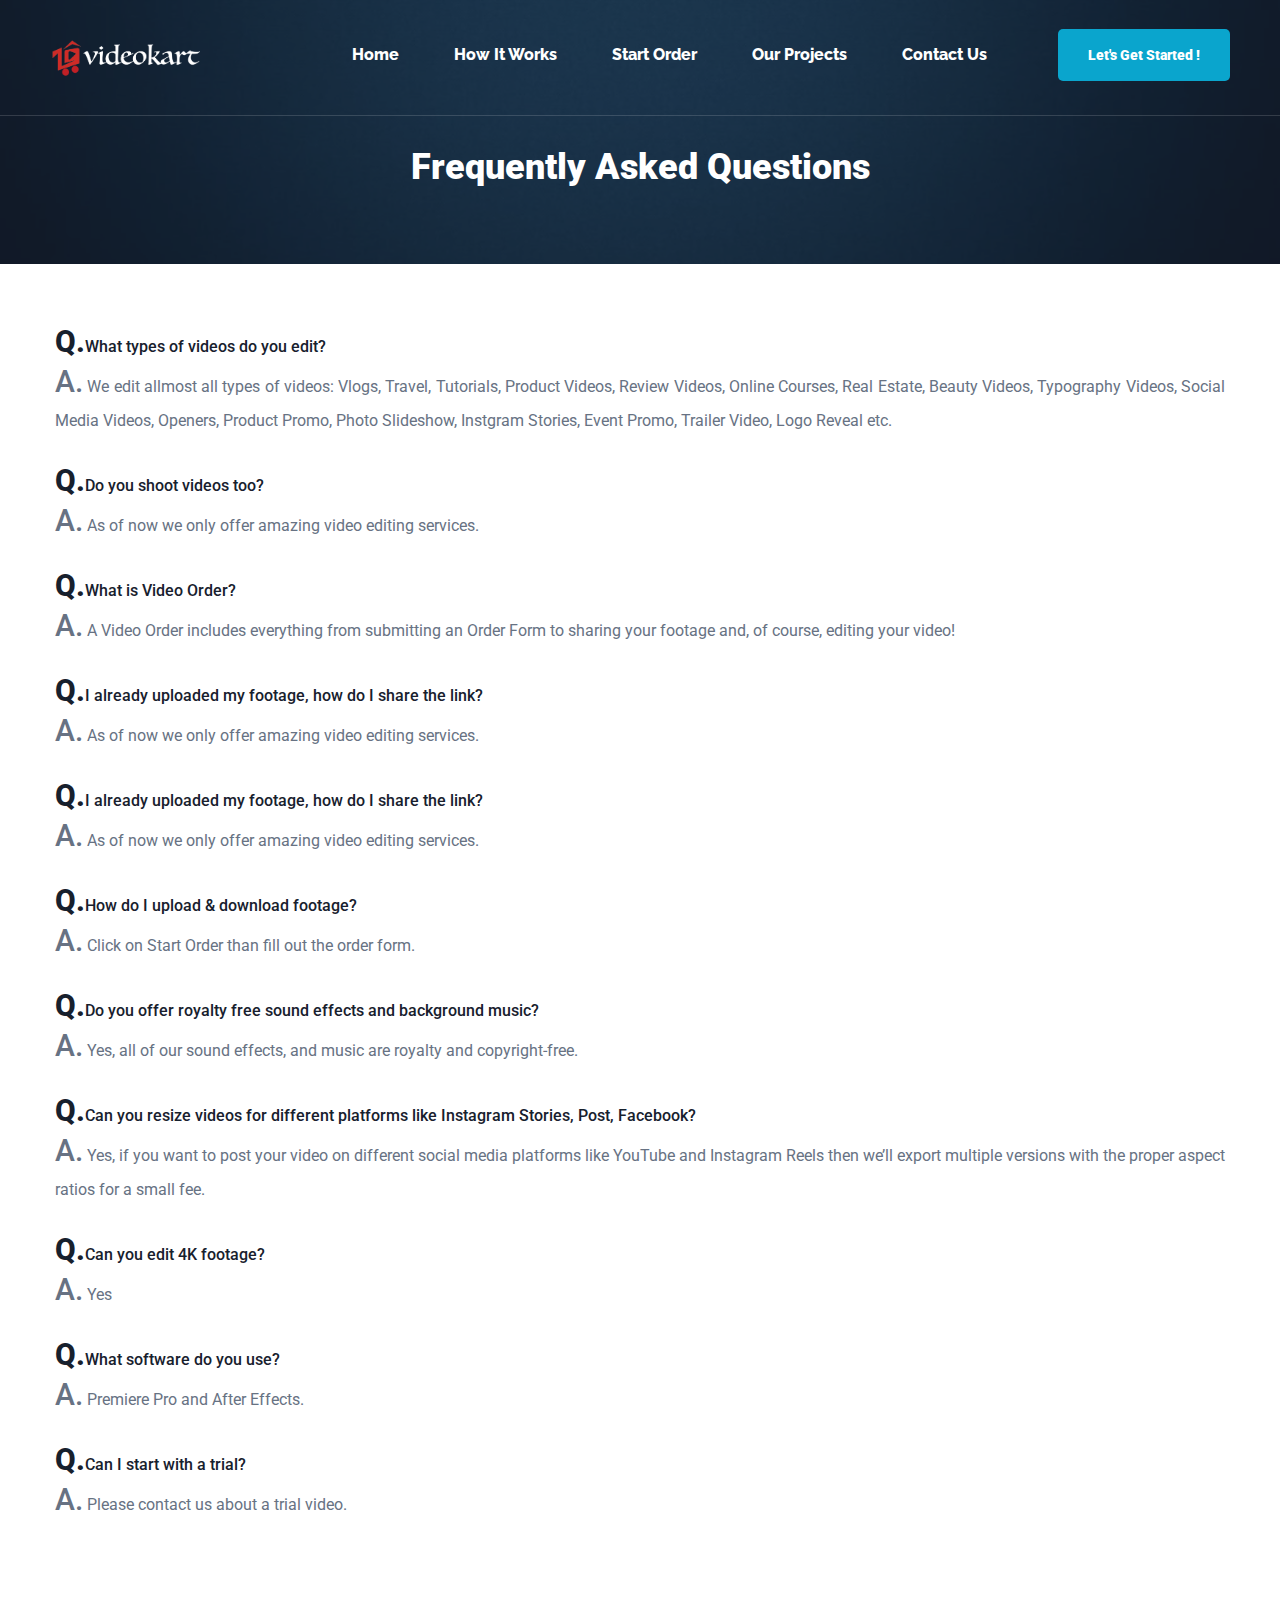
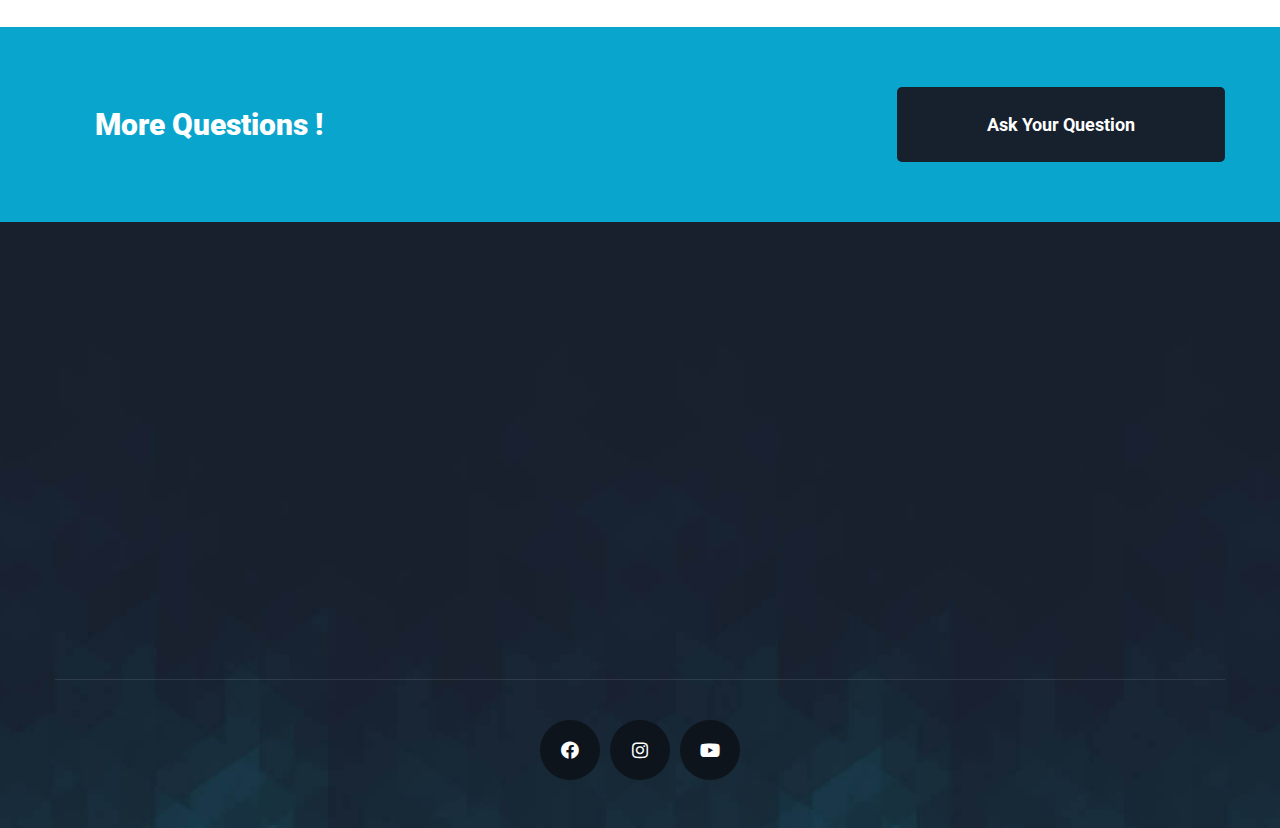
<file: FAQs.html>
<!DOCTYPE html>
<html lang="en">

<head>
    <meta charset="UTF-8" />
    <meta name="viewport" content="width=device-width, initial-scale=1.0" />
    <title>FAQs | videokart</title>
    <!-- favicons Icons -->
    <link rel="icon" type="image/png" sizes="32x32" href="assets/images/favicons.png" />
    <meta name="description" content="VideoKart" />

    <!-- fonts -->
    <link rel="preconnect" href="https://fonts.gstatic.com">
    <link href="https://fonts.googleapis.com/css2?family=Raleway&family=Ubuntu&display=swap" rel="stylesheet">
    <link
        href="https://fonts.googleapis.com/css2?family=Roboto:ital,wght@0,100;0,300;0,400;0,500;0,700;0,900;1,100;1,300;1,400;1,500;1,700;1,900&display=swap"
        rel="stylesheet">


    <link rel="stylesheet" href="assets/vendors/bootstrap/css/bootstrap.min.css" />
    <link rel="stylesheet" href="assets/vendors/animate/animate.min.css" />
    <link rel="stylesheet" href="assets/vendors/fontawesome/css/all.min.css" />
    <link rel="stylesheet" href="assets/vendors/jarallax/jarallax.css" />
    <link rel="stylesheet" href="assets/vendors/jquery-magnific-popup/jquery.magnific-popup.css" />
    <link rel="stylesheet" href="assets/vendors/nouislider/nouislider.min.css" />
    <link rel="stylesheet" href="assets/vendors/nouislider/nouislider.pips.css" />
    <link rel="stylesheet" href="assets/vendors/odometer/odometer.min.css" />
    <link rel="stylesheet" href="assets/vendors/swiper/swiper.min.css" />
    <link rel="stylesheet" href="assets/vendors/entox-icons/style.css">
    <link rel="stylesheet" href="assets/vendors/tiny-slider/tiny-slider.min.css" />
    <link rel="stylesheet" href="assets/vendors/reey-font/stylesheet.css" />
    <link rel="stylesheet" href="assets/vendors/owl-carousel/owl.carousel.min.css" />
    <link rel="stylesheet" href="assets/vendors/owl-carousel/owl.theme.default.min.css" />
    <link rel="stylesheet" href="assets/vendors/twentytwenty/twentytwenty.css" />
    <link rel="stylesheet" href="assets/vendors/bxslider/jquery.bxslider.css" />
    <link rel="stylesheet" href="assets/vendors/bootstrap-select/css/bootstrap-select.min.css" />
    <link rel="stylesheet" href="assets/vendors/vegas/vegas.min.css" />
    <link rel="stylesheet" href="assets/vendors/jquery-ui/jquery-ui.css" />
    <link rel="stylesheet" href="assets/vendors/timepicker/timePicker.css" />

    <!-- template styles -->
    <link rel="stylesheet" href="assets/css/style.css" />
    <link rel="stylesheet" href="assets/css/responsive.css" />
</head>

<body>
    <div class="preloader">
        <img class="preloader__image" width="60" src="assets/images/loader.png" alt="" />
    </div>
    <!-- /.preloader -->
    <div class="page-wrapper">
        <header class="main-header clearfix">
            <nav class="main-menu clearfix">
                <div class="main-menu-wrapper clearfix">
                    <div class="main-menu-wrapper__left">
                        <div class="main-menu-wrapper__logo">
                            <a href="index.html"><img src="assets/images/resources/logo-1.png" alt="" width="150"></a>
                        </div>
                        <div class="main-menu-wrapper__main-menu">
                            <a href="#" class="mobile-nav__toggler"><i class="fa fa-bars"></i></a>
                            <ul class="main-menu__list">
                                <li><a href="index.html">Home</a></li>
                                <li><a href="how-it-works.html">How It Works</a></li>   
                                <li><a href="start-order.html">Start Order</a></li> 
                                <li><a href="our-projects.html">Our Projects</a></li>
                                <li><a href="contact.html">Contact Us</a></li>
                            </ul>
                        </div>
                    </div>
                    <div class="main-menu-wrapper__right">
                        <div class="main-menu-wrapper__btn-box">
                            <a href="#" class="thm-btn main-menu-wrapper__btn">Let's Get Started !</a>
                        </div>
                    </div>
                </div>
            </nav>
        </header>

        <div class="stricky-header stricked-menu main-menu">
            <div class="sticky-header__content"></div><!-- /.sticky-header__content -->
        </div><!-- /.stricky-header -->

        <!--Page Header Start-->
        <section class="page-header" style="background-image: url(assets/images/backgrounds/page-header-bg.jpg);">
            <div class="container">
                <div class="page-header__inner">
                    <h2>Frequently Asked Questions</h2>
                </div>
            </div>
        </section>
        <!--Page Header Start-->

        <!--Privacy-FAQs-Content Start-->
        <section class="faq">
            <div class="container">
                        <h3 class="faq-question"> <Span class="faq-ques">Q.</Span>What types of videos do you edit? </h3>
                        <p class="faq-answer">  <Span class="faq-ans">A.</Span> We edit allmost all types of videos: Vlogs, Travel, Tutorials, Product Videos, Review Videos,  Online Courses, Real Estate, Beauty Videos, Typography Videos, Social Media Videos, Openers, Product Promo, Photo Slideshow, Instgram Stories, Event Promo, Trailer Video, Logo Reveal etc.
                        </p>

                        <h3 class="faq-question"> <Span class="faq-ques">Q.</Span>Do you shoot videos too? </h3>
                        <p class="faq-answer">  <Span class="faq-ans">A.</Span> As of now we only offer amazing video editing services.</p>

                        <h3 class="faq-question"> <Span class="faq-ques">Q.</Span>What is Video Order?</h3>
                        <p class="faq-answer">  <Span class="faq-ans">A.</Span> A Video Order includes everything from submitting an Order Form to sharing your footage and, of course, editing your video!</p>

                        <h3 class="faq-question"> <Span class="faq-ques">Q.</Span>I already uploaded my footage, how do I share the link?</h3>
                        <p class="faq-answer">  <Span class="faq-ans">A.</Span> As of now we only offer amazing video editing services.</p>

                        <h3 class="faq-question"> <Span class="faq-ques">Q.</Span>I already uploaded my footage, how do I share the link?</h3>
                        <p class="faq-answer">  <Span class="faq-ans">A.</Span> As of now we only offer amazing video editing services.</p>
                        

                        <h3 class="faq-question"> <Span class="faq-ques">Q.</Span>How do I upload & download footage?</h3>
                        <p class="faq-answer">  <Span class="faq-ans">A.</Span> Click on <a href="start-order.html">Start Order</a> than fill out the order form.</p> 

                        <h3 class="faq-question"> <Span class="faq-ques">Q.</Span>Do you offer royalty free sound effects and background music?</h3>
                        <p class="faq-answer">  <Span class="faq-ans">A.</Span> Yes, all of our sound effects, and music are royalty and copyright-free.</p>

                        <h3 class="faq-question"> <Span class="faq-ques">Q.</Span>Can you resize videos for different platforms like Instagram Stories, Post, Facebook? </h3>
                        <p class="faq-answer">  <Span class="faq-ans">A.</Span> Yes, if you want to post your video on different social media platforms like YouTube and Instagram Reels then we’ll export multiple versions with the proper aspect ratios for a small fee.</p>

                        <h3 class="faq-question"> <Span class="faq-ques">Q.</Span>Can you edit 4K footage? </h3>
                        <p class="faq-answer">  <Span class="faq-ans">A.</Span> Yes </p>

                        <h3 class="faq-question"> <Span class="faq-ques">Q.</Span>What software do you use? </h3>
                        <p class="faq-answer">  <Span class="faq-ans">A.</Span> Premiere Pro and After Effects.</p>

                        <h3 class="faq-question"> <Span class="faq-ques">Q.</Span>Can I start with a trial? </h3>
                        <p class="faq-answer">  <Span class="faq-ans">A.</Span> Please <a href="contact.html">contact us</a> about a trial video.</p>


            </div>
        </section>
        <!-- Privacy-FAQs-Content End -->

        <!--CTA One Start-->
        <section class="cta-one">
            <div class="container">
                <div class="row">
                    <div class="col-xl-12">
                        <div class="cta-one__inner">
                            <div class="cta-one__left">
                                <div class="cta-one__content">
                                    <h2> More Questions !</h2>
                                </div>
                            </div>
                            <div class="cta-one__btn-box">
                                <a href="contact.html" class="thm-btn cta-one__btn">Ask your Question</a>
                            </div>
                        </div>
                    </div>
                </div>
            </div>
        </section>
        <!--CTA One End-->
        



        <!--Site Footer One Start-->
        <footer class="site-footer">
            <div class="site-footer-bg" style="background-image: url(assets/images/backgrounds/site-footer-bg.jpg)">
            </div>
            <div class="container">
                <div class="site-footer__top">
                    <div class="row">
                        <div class="col-xl-3 col-lg-6 col-md-6 wow fadeInUp" data-wow-delay="100ms">
                            <div class="footer-widget__column footer-widget__about">
                                <div class="footer-widget__about-logo">
                                    <a href="index.html"><img src="assets/images/resources/footer-logo.png" alt="" width="150"></a>
                                </div>
                                <p class="footer-widget__about-text">Videokart is a video editing company for content creators, entrepreneurs, and businesses.</p>
                                <a href="about.html" class="thm-btn footer-widget__about-btn">Know More</a>
                            </div>
                        </div>
                        <div class="col-xl-3 col-lg-6 col-md-6 wow fadeInUp" data-wow-delay="200ms">
                            <div class="footer-widget__column footer-widget__explore clearfix">
                                <h3 class="footer-widget__title">Explore</h3>
                                <ul class="footer-widget__explore-list footer-widget__explore-list-width list-unstyled">
                                    <li><a href="about.html">About Us</a></li>
                                    <li><a href="how-it-works.html">How it Works</a></li>
                                    <li><a href="start-order.html">Pricing Packages</a></li>
                                    <li><a href="FAQs.html">FAQs</a></li>
                                    <li><a href="privacy-policy.html">Privacy Policy</a></li>
                                    <li><a href="terms.html">Terms & Conditions</a></li>
                                </ul>
                            </div>
                        </div>
                        <div class="col-xl-3 col-lg-6 col-md-6 wow fadeInUp" data-wow-delay="400ms">
                            <div class="footer-widget__column footer-widget__contact">
                                <h3 class="footer-widget__title">Contact</h3>
                                <ul class="list-unstyled footer-widget__contact-list">
                                    <li>
                                        <div class="icon">
                                            <span class="icon-pin"></span>
                                        </div>
                                        <div class="text">
                                            <p>Gandhinagar, Gujarat, India</p>
                                        </div>
                                    </li>
                                    <li>
                                        <div class="icon">
                                            <span class="icon-email"></span>
                                        </div>
                                        <div class="text">
                                            <p><a href="mailto:videokart@gmail.com">videokart@gmail.com</a></p>
                                        </div>
                                    </li>
                                    <li>
                                        <div class="icon">
                                            <span class="icon-telephone"></span>
                                        </div>
                                        <div class="text">
                                            <p><a href="tel:+91 9084844024">+91 9084844024</a></p>
                                        </div>
                                    </li>
                                </ul>
                            </div>
                        </div>
                        <div class="col-xl-3 col-lg-6 col-md-6 wow fadeInUp" data-wow-delay="400ms">
                            <div class="footer-widget__column footer-widget__newsletter">
                                <h3 class="footer-widget__title">Subscribe Now</h3>
                                <p class="footer-widget__newsletter-text">Subscribe for latest updates.
                                </p>
                                <form class="footer-widget__newsletter-form">
                                    <div class="footer-widget__newsletter-input-box">
                                        <input type="email" placeholder="Email address" name="email">
                                        <button type="submit" class="footer-widget__newsletter-btn"><i
                                                class="fas fa-envelope"></i></button>
                                    </div>
                                </form>
                            </div>
                        </div>
                    </div>
                </div>
                <div class="site-footer-bottom">
                    <div class="row">
                        <div class="col-xl-12">
                            <div class="site-footer-bottom__inner">
                                <div class="site-footer__social">
                                    <a href="https://instagram.com/video.kart?igshid=YmMyMTA2M2Y=" class="clr-fb" target="_blank"><i class="fab fa-facebook"></i></a>
                                    <a href="https://instagram.com/video.kart?igshid=YmMyMTA2M2Y=" class="clr-ins" target="_blank"><i class="fab fa-instagram"></i></a>
                                    <a href="https://youtube.com/channel/UCZKGQuLVTasTI0_NrdXy0tg" class="clr-ins" target="_blank"><i class="fab fa-youtube"></i></a>
                                </div>
                            </div>
                        </div>
                    </div>
                </div>
            </div>
        </footer>
        <!--Site Footer One End-->


    </div><!-- /.page-wrapper -->


    <div class="mobile-nav__wrapper">
        <div class="mobile-nav__overlay mobile-nav__toggler"></div>
        <!-- /.mobile-nav__overlay -->
        <div class="mobile-nav__content">
            <span class="mobile-nav__close mobile-nav__toggler"><i class="fa fa-times"></i></span>

            <div class="logo-box">
                <a href="index.html" aria-label="logo image"><img src="assets/images/resources/logo-1.png" width="155"
                        alt="" /></a>
            </div>
            <!-- /.logo-box -->
            <div class="mobile-nav__container"></div>
            <!-- /.mobile-nav__container -->
        </div>
        <!-- /.mobile-nav__content -->
    </div>
    <!-- /.mobile-nav__wrapper -->

    <a href="#" data-target="html" class="scroll-to-target scroll-to-top"><i class="fa fa-angle-up"></i></a>


    <script src="assets/vendors/jquery/jquery-3.5.1.min.js"></script>
    <script src="assets/vendors/bootstrap/js/bootstrap.bundle.min.js"></script>
    <script src="assets/vendors/jarallax/jarallax.min.js"></script>
    <script src="assets/vendors/jquery-ajaxchimp/jquery.ajaxchimp.min.js"></script>
    <script src="assets/vendors/jquery-appear/jquery.appear.min.js"></script>
    <script src="assets/vendors/jquery-circle-progress/jquery.circle-progress.min.js"></script>
    <script src="assets/vendors/jquery-magnific-popup/jquery.magnific-popup.min.js"></script>
    <script src="assets/vendors/jquery-validate/jquery.validate.min.js"></script>
    <script src="assets/vendors/nouislider/nouislider.min.js"></script>
    <script src="assets/vendors/odometer/odometer.min.js"></script>
    <script src="assets/vendors/swiper/swiper.min.js"></script>
    <script src="assets/vendors/tiny-slider/tiny-slider.min.js"></script>
    <script src="assets/vendors/wnumb/wNumb.min.js"></script>
    <script src="assets/vendors/wow/wow.js"></script>
    <script src="assets/vendors/isotope/isotope.js"></script>
    <script src="assets/vendors/countdown/countdown.min.js"></script>
    <script src="assets/vendors/owl-carousel/owl.carousel.min.js"></script>
    <script src="assets/vendors/twentytwenty/twentytwenty.js"></script>
    <script src="assets/vendors/twentytwenty/jquery.event.move.js"></script>
    <script src="assets/vendors/bxslider/jquery.bxslider.min.js"></script>
    <script src="assets/vendors/bootstrap-select/js/bootstrap-select.min.js"></script>
    <script src="assets/vendors/vegas/vegas.min.js"></script>
    <script src="assets/vendors/jquery-ui/jquery-ui.js"></script>
    <script src="assets/vendors/timepicker/timePicker.js"></script>



    <!-- template js -->
    <script src="assets/js/main.js"></script>
</body>

</html>
</file>
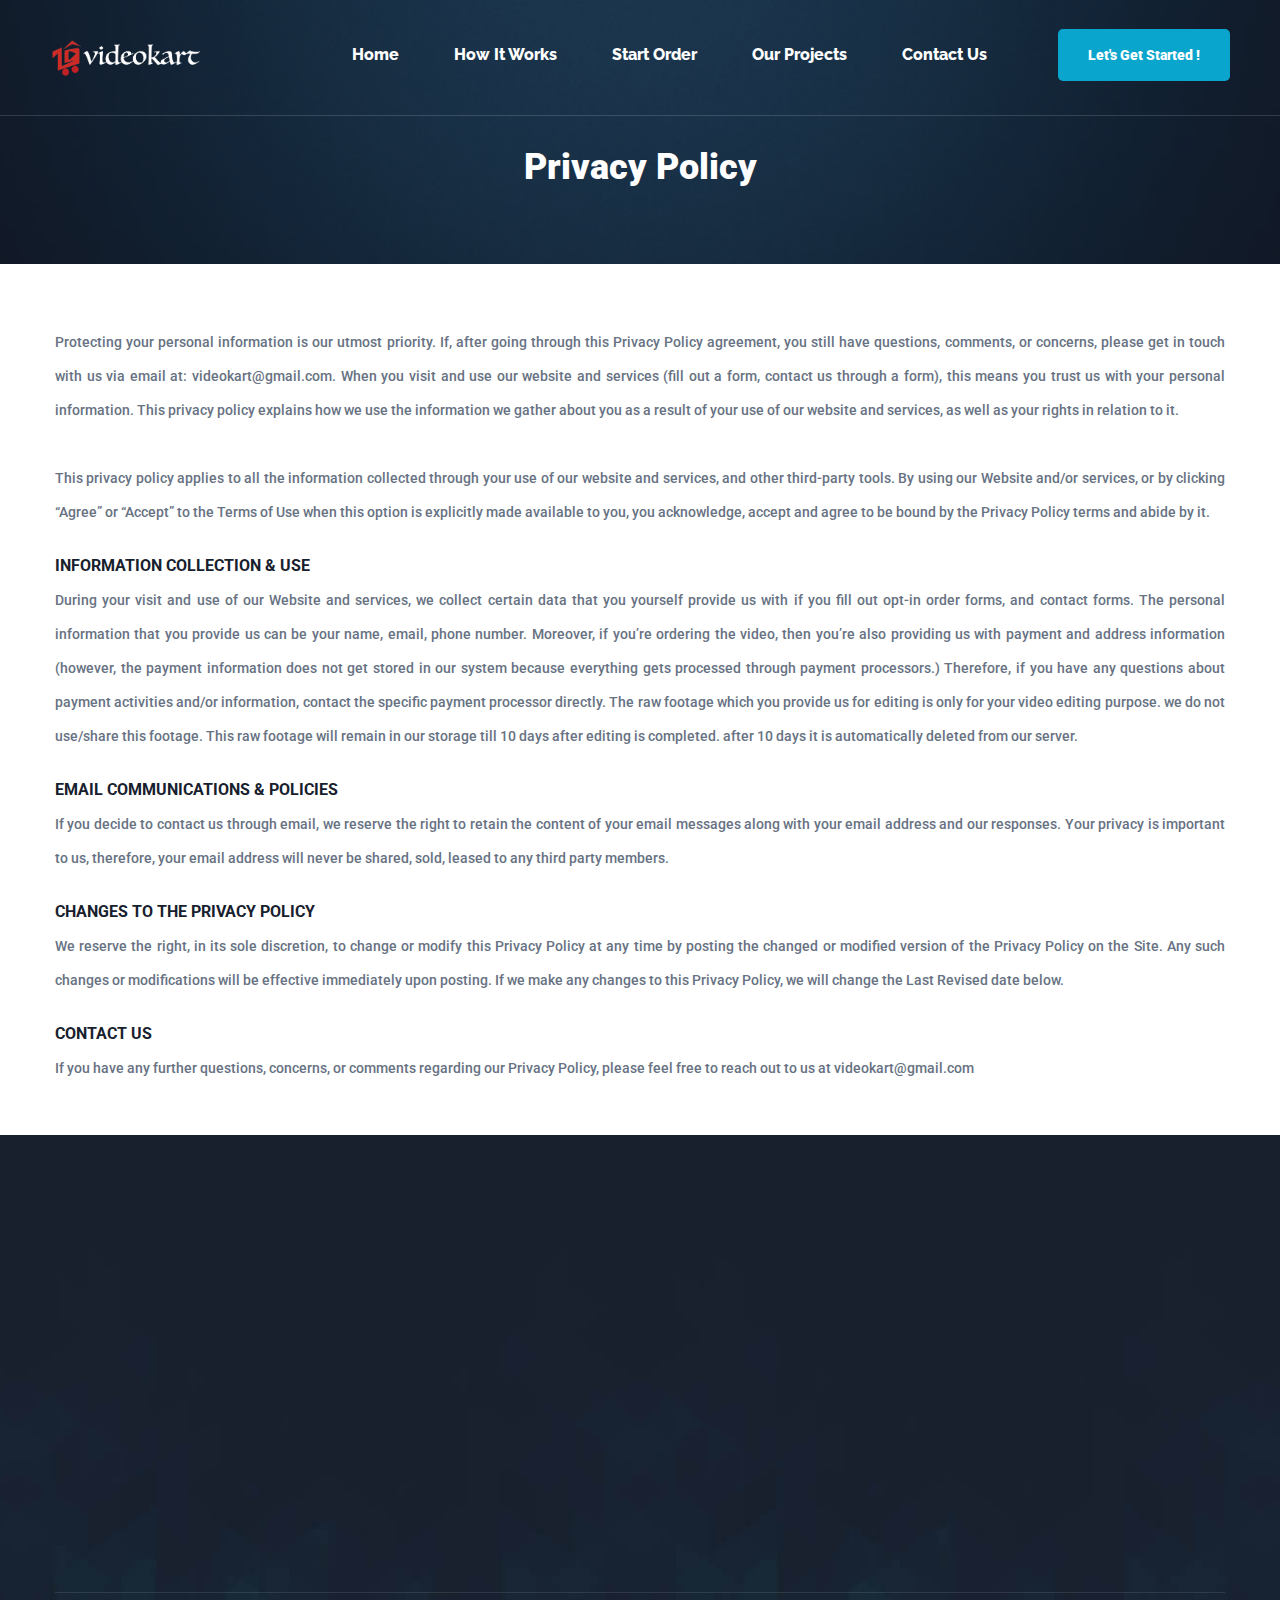
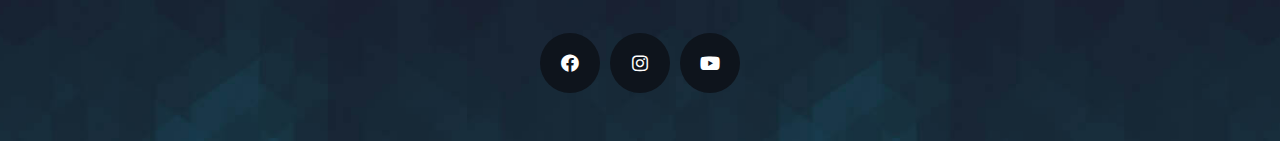
<file: privacy-policy.html>
<!DOCTYPE html>
<html lang="en">

<head>
    <meta charset="UTF-8" />
    <meta name="viewport" content="width=device-width, initial-scale=1.0" />
    <title>Privacy Policy | videokart</title>
    <!-- favicons Icons -->
    <link rel="icon" type="image/png" sizes="32x32" href="assets/images/favicons.png" />
    <meta name="description" content="VideoKart" />

    <!-- fonts -->
    <link rel="preconnect" href="https://fonts.gstatic.com">
    <link href="https://fonts.googleapis.com/css2?family=Raleway&family=Ubuntu&display=swap" rel="stylesheet">
    <link
        href="https://fonts.googleapis.com/css2?family=Roboto:ital,wght@0,100;0,300;0,400;0,500;0,700;0,900;1,100;1,300;1,400;1,500;1,700;1,900&display=swap"
        rel="stylesheet">


    <link rel="stylesheet" href="assets/vendors/bootstrap/css/bootstrap.min.css" />
    <link rel="stylesheet" href="assets/vendors/animate/animate.min.css" />
    <link rel="stylesheet" href="assets/vendors/fontawesome/css/all.min.css" />
    <link rel="stylesheet" href="assets/vendors/jarallax/jarallax.css" />
    <link rel="stylesheet" href="assets/vendors/jquery-magnific-popup/jquery.magnific-popup.css" />
    <link rel="stylesheet" href="assets/vendors/nouislider/nouislider.min.css" />
    <link rel="stylesheet" href="assets/vendors/nouislider/nouislider.pips.css" />
    <link rel="stylesheet" href="assets/vendors/odometer/odometer.min.css" />
    <link rel="stylesheet" href="assets/vendors/swiper/swiper.min.css" />
    <link rel="stylesheet" href="assets/vendors/entox-icons/style.css">
    <link rel="stylesheet" href="assets/vendors/tiny-slider/tiny-slider.min.css" />
    <link rel="stylesheet" href="assets/vendors/reey-font/stylesheet.css" />
    <link rel="stylesheet" href="assets/vendors/owl-carousel/owl.carousel.min.css" />
    <link rel="stylesheet" href="assets/vendors/owl-carousel/owl.theme.default.min.css" />
    <link rel="stylesheet" href="assets/vendors/twentytwenty/twentytwenty.css" />
    <link rel="stylesheet" href="assets/vendors/bxslider/jquery.bxslider.css" />
    <link rel="stylesheet" href="assets/vendors/bootstrap-select/css/bootstrap-select.min.css" />
    <link rel="stylesheet" href="assets/vendors/vegas/vegas.min.css" />
    <link rel="stylesheet" href="assets/vendors/jquery-ui/jquery-ui.css" />
    <link rel="stylesheet" href="assets/vendors/timepicker/timePicker.css" />

    <!-- template styles -->
    <link rel="stylesheet" href="assets/css/style.css" />
    <link rel="stylesheet" href="assets/css/responsive.css" />
</head>

<body>
    <div class="preloader">
        <img class="preloader__image" width="60" src="assets/images/loader.png" alt="" />
    </div>
    <!-- /.preloader -->
    <div class="page-wrapper">
        <header class="main-header clearfix">
            <nav class="main-menu clearfix">
                <div class="main-menu-wrapper clearfix">
                    <div class="main-menu-wrapper__left">
                        <div class="main-menu-wrapper__logo">
                            <a href="index.html"><img src="assets/images/resources/logo-1.png" alt="" width="150"></a>
                        </div>
                        <div class="main-menu-wrapper__main-menu">
                            <a href="#" class="mobile-nav__toggler"><i class="fa fa-bars"></i></a>
                            <ul class="main-menu__list">
                                <li><a href="index.html">Home</a></li>
                                <li><a href="how-it-works.html">How It Works</a></li>   
                                <li><a href="strat-order.html">Start Order</a></li> 
                                <li><a href="our-projects.html">Our Projects</a></li>
                                <li><a href="contact.html">Contact Us</a></li>
                            </ul>
                        </div>
                    </div>
                    <div class="main-menu-wrapper__right">
                        <div class="main-menu-wrapper__btn-box">
                            <a href="#" class="thm-btn main-menu-wrapper__btn">Let's Get Started !</a>
                        </div>
                    </div>
                </div>
            </nav>
        </header>

        <div class="stricky-header stricked-menu main-menu">
            <div class="sticky-header__content"></div><!-- /.sticky-header__content -->
        </div><!-- /.stricky-header -->

        <!--Page Header Start-->
        <section class="page-header" style="background-image: url(assets/images/backgrounds/page-header-bg.jpg);">
            <div class="container">
                <div class="page-header__inner">
                    <h2>Privacy Policy</h2>
                </div>
            </div>
        </section>
        <!--Page Header Start-->

        <!--Privacy-Policy-Content Start-->
        <section class="privacy-policy">
            <div class="container">
                <div class="privacy-policy">
                    <div class="privacy-policy__content">
                    <p class="privacy-policy__text">Protecting your personal information is our utmost priority. If, after going through this Privacy Policy agreement, you still have questions, comments, or concerns, please get in touch with us via email at: videokart@gmail.com. 
                        When you visit and use our website and services (fill out a form, contact us through a form), this means you trust us with your personal information. This privacy policy explains how we use the information we gather about you as a result of your use of our website and services, as well as your rights in relation to it.<br><br>
                        This privacy policy applies to all the information collected through your use of our website and services, and other third-party tools. By using our Website and/or services, or by clicking “Agree” or “Accept” to the Terms of Use when this option is explicitly made available to you, you acknowledge, accept and agree to be bound by the Privacy Policy terms and abide by it.</p>

                        <h3 class="privacy-policy__title"> INFORMATION COLLECTION & USE</h3>
                        <p class="privacy-policy__text">During your visit and use of our Website and services, we collect certain data that you yourself provide us with if you fill out opt-in order forms, and contact forms.
                            The personal information that you provide us can be your name, email, phone number. Moreover, if you’re ordering the video, then you’re also providing us with payment and address information (however, the payment information does not get stored in our system because everything gets processed through payment processors.) Therefore, if you have any questions about payment activities and/or information, contact the specific payment processor directly. The raw footage which you provide us for editing is only for your video editing purpose. we do not use/share this footage. This raw footage will remain in our storage till 10 days after editing is completed. after 10 days it is automatically deleted from our server.</p>


                        <h3 class="privacy-policy__title">EMAIL COMMUNICATIONS & POLICIES</h3>
                        <p class="privacy-policy__text">If you decide to contact us through email, we reserve the right to retain the content of your email messages along with your email address and our responses.
                            Your privacy is important to us, therefore, your email address will never be shared, sold, leased to any third party members.</p>

                            <h3 class="privacy-policy__title">CHANGES TO THE PRIVACY POLICY</h3>
                            <p class="privacy-policy__text">We reserve the right, in its sole discretion, to change or modify this Privacy Policy at any time by posting the changed or modified version of the Privacy Policy on the Site. Any such changes or modifications will be effective immediately upon posting. If we make any changes to this Privacy Policy, we will change the Last Revised date below.</p>

                            <h3 class="privacy-policy__title">CONTACT US</h3>
                            <p class="privacy-policy__text">
                                If you have any further questions, concerns, or comments regarding our Privacy Policy, please feel free to reach out to us at videokart@gmail.com</p>
                    </div>
                </div>
            </div>
        </section>
        <!-- Privacy-Policy-Content End -->



        <!--Site Footer One Start-->
        <footer class="site-footer">
            <div class="site-footer-bg" style="background-image: url(assets/images/backgrounds/site-footer-bg.jpg)">
            </div>
            <div class="container">
                <div class="site-footer__top">
                    <div class="row">
                        <div class="col-xl-3 col-lg-6 col-md-6 wow fadeInUp" data-wow-delay="100ms">
                            <div class="footer-widget__column footer-widget__about">
                                <div class="footer-widget__about-logo">
                                    <a href="index.html"><img src="assets/images/resources/footer-logo.png" alt="" width="150"></a>
                                </div>
                                <p class="footer-widget__about-text">Videokart is a video editing company for content creators, entrepreneurs, and businesses.</p>
                                <a href="about.html" class="thm-btn footer-widget__about-btn">Know More</a>
                            </div>
                        </div>
                        <div class="col-xl-3 col-lg-6 col-md-6 wow fadeInUp" data-wow-delay="200ms">
                            <div class="footer-widget__column footer-widget__explore clearfix">
                                <h3 class="footer-widget__title">Explore</h3>
                                <ul class="footer-widget__explore-list footer-widget__explore-list-width list-unstyled">
                                    <li><a href="about.html">About Us</a></li>
                                    <li><a href="how-it-works.html">How it Works</a></li>
                                    <li><a href="strat-order.html">Pricing Packages</a></li>
                                    <li><a href="FAQs.html">FAQs</a></li>
                                    <li><a href="privacy-policy.html">Privacy Policy</a></li>
                                    <li><a href="terms.html">Terms & Conditions</a></li>
                                </ul>
                            </div>
                        </div>
                        <div class="col-xl-3 col-lg-6 col-md-6 wow fadeInUp" data-wow-delay="400ms">
                            <div class="footer-widget__column footer-widget__contact">
                                <h3 class="footer-widget__title">Contact</h3>
                                <ul class="list-unstyled footer-widget__contact-list">
                                    <li>
                                        <div class="icon">
                                            <span class="icon-pin"></span>
                                        </div>
                                        <div class="text">
                                            <p>Gandhinagar, Gujarat, India</p>
                                        </div>
                                    </li>
                                    <li>
                                        <div class="icon">
                                            <span class="icon-email"></span>
                                        </div>
                                        <div class="text">
                                            <p><a href="mailto:videokart@gmail.com">videokart@gmail.com</a></p>
                                        </div>
                                    </li>
                                    <li>
                                        <div class="icon">
                                            <span class="icon-telephone"></span>
                                        </div>
                                        <div class="text">
                                            <p><a href="tel:+91 9084844024">+91 9084844024</a></p>
                                        </div>
                                    </li>
                                </ul>
                            </div>
                        </div>
                        <div class="col-xl-3 col-lg-6 col-md-6 wow fadeInUp" data-wow-delay="400ms">
                            <div class="footer-widget__column footer-widget__newsletter">
                                <h3 class="footer-widget__title">Subscribe Now</h3>
                                <p class="footer-widget__newsletter-text">Subscribe for latest updates.
                                </p>
                                <form class="footer-widget__newsletter-form">
                                    <div class="footer-widget__newsletter-input-box">
                                        <input type="email" placeholder="Email address" name="email">
                                        <button type="submit" class="footer-widget__newsletter-btn"><i
                                                class="fas fa-envelope"></i></button>
                                    </div>
                                </form>
                            </div>
                        </div>
                    </div>
                </div>
                <div class="site-footer-bottom">
                    <div class="row">
                        <div class="col-xl-12">
                            <div class="site-footer-bottom__inner">
                                <div class="site-footer__social">
                                    <a href="https://instagram.com/video.kart?igshid=YmMyMTA2M2Y=" class="clr-fb" target="_blank"><i class="fab fa-facebook"></i></a>
                                    <a href="https://instagram.com/video.kart?igshid=YmMyMTA2M2Y=" class="clr-ins" target="_blank"><i class="fab fa-instagram"></i></a>
                                    <a href="https://youtube.com/channel/UCZKGQuLVTasTI0_NrdXy0tg" class="clr-ins" target="_blank"><i class="fab fa-youtube"></i></a>
                                </div>
                            </div>
                        </div>
                    </div>
                </div>
            </div>
        </footer>
        <!--Site Footer One End-->


    </div><!-- /.page-wrapper -->


    <div class="mobile-nav__wrapper">
        <div class="mobile-nav__overlay mobile-nav__toggler"></div>
        <!-- /.mobile-nav__overlay -->
        <div class="mobile-nav__content">
            <span class="mobile-nav__close mobile-nav__toggler"><i class="fa fa-times"></i></span>

            <div class="logo-box">
                <a href="index.html" aria-label="logo image"><img src="assets/images/resources/logo-1.png" width="155"
                        alt="" /></a>
            </div>
            <!-- /.logo-box -->
            <div class="mobile-nav__container"></div>
            <!-- /.mobile-nav__container -->
        </div>
        <!-- /.mobile-nav__content -->
    </div>
    <!-- /.mobile-nav__wrapper -->

    <!-- /.search-popup -->

    <a href="#" data-target="html" class="scroll-to-target scroll-to-top"><i class="fa fa-angle-up"></i></a>


    <script src="assets/vendors/jquery/jquery-3.5.1.min.js"></script>
    <script src="assets/vendors/bootstrap/js/bootstrap.bundle.min.js"></script>
    <script src="assets/vendors/jarallax/jarallax.min.js"></script>
    <script src="assets/vendors/jquery-ajaxchimp/jquery.ajaxchimp.min.js"></script>
    <script src="assets/vendors/jquery-appear/jquery.appear.min.js"></script>
    <script src="assets/vendors/jquery-circle-progress/jquery.circle-progress.min.js"></script>
    <script src="assets/vendors/jquery-magnific-popup/jquery.magnific-popup.min.js"></script>
    <script src="assets/vendors/jquery-validate/jquery.validate.min.js"></script>
    <script src="assets/vendors/nouislider/nouislider.min.js"></script>
    <script src="assets/vendors/odometer/odometer.min.js"></script>
    <script src="assets/vendors/swiper/swiper.min.js"></script>
    <script src="assets/vendors/tiny-slider/tiny-slider.min.js"></script>
    <script src="assets/vendors/wnumb/wNumb.min.js"></script>
    <script src="assets/vendors/wow/wow.js"></script>
    <script src="assets/vendors/isotope/isotope.js"></script>
    <script src="assets/vendors/countdown/countdown.min.js"></script>
    <script src="assets/vendors/owl-carousel/owl.carousel.min.js"></script>
    <script src="assets/vendors/twentytwenty/twentytwenty.js"></script>
    <script src="assets/vendors/twentytwenty/jquery.event.move.js"></script>
    <script src="assets/vendors/bxslider/jquery.bxslider.min.js"></script>
    <script src="assets/vendors/bootstrap-select/js/bootstrap-select.min.js"></script>
    <script src="assets/vendors/vegas/vegas.min.js"></script>
    <script src="assets/vendors/jquery-ui/jquery-ui.js"></script>
    <script src="assets/vendors/timepicker/timePicker.js"></script>



    <!-- template js -->
    <script src="assets/js/main.js"></script>
</body>

</html>
</file>
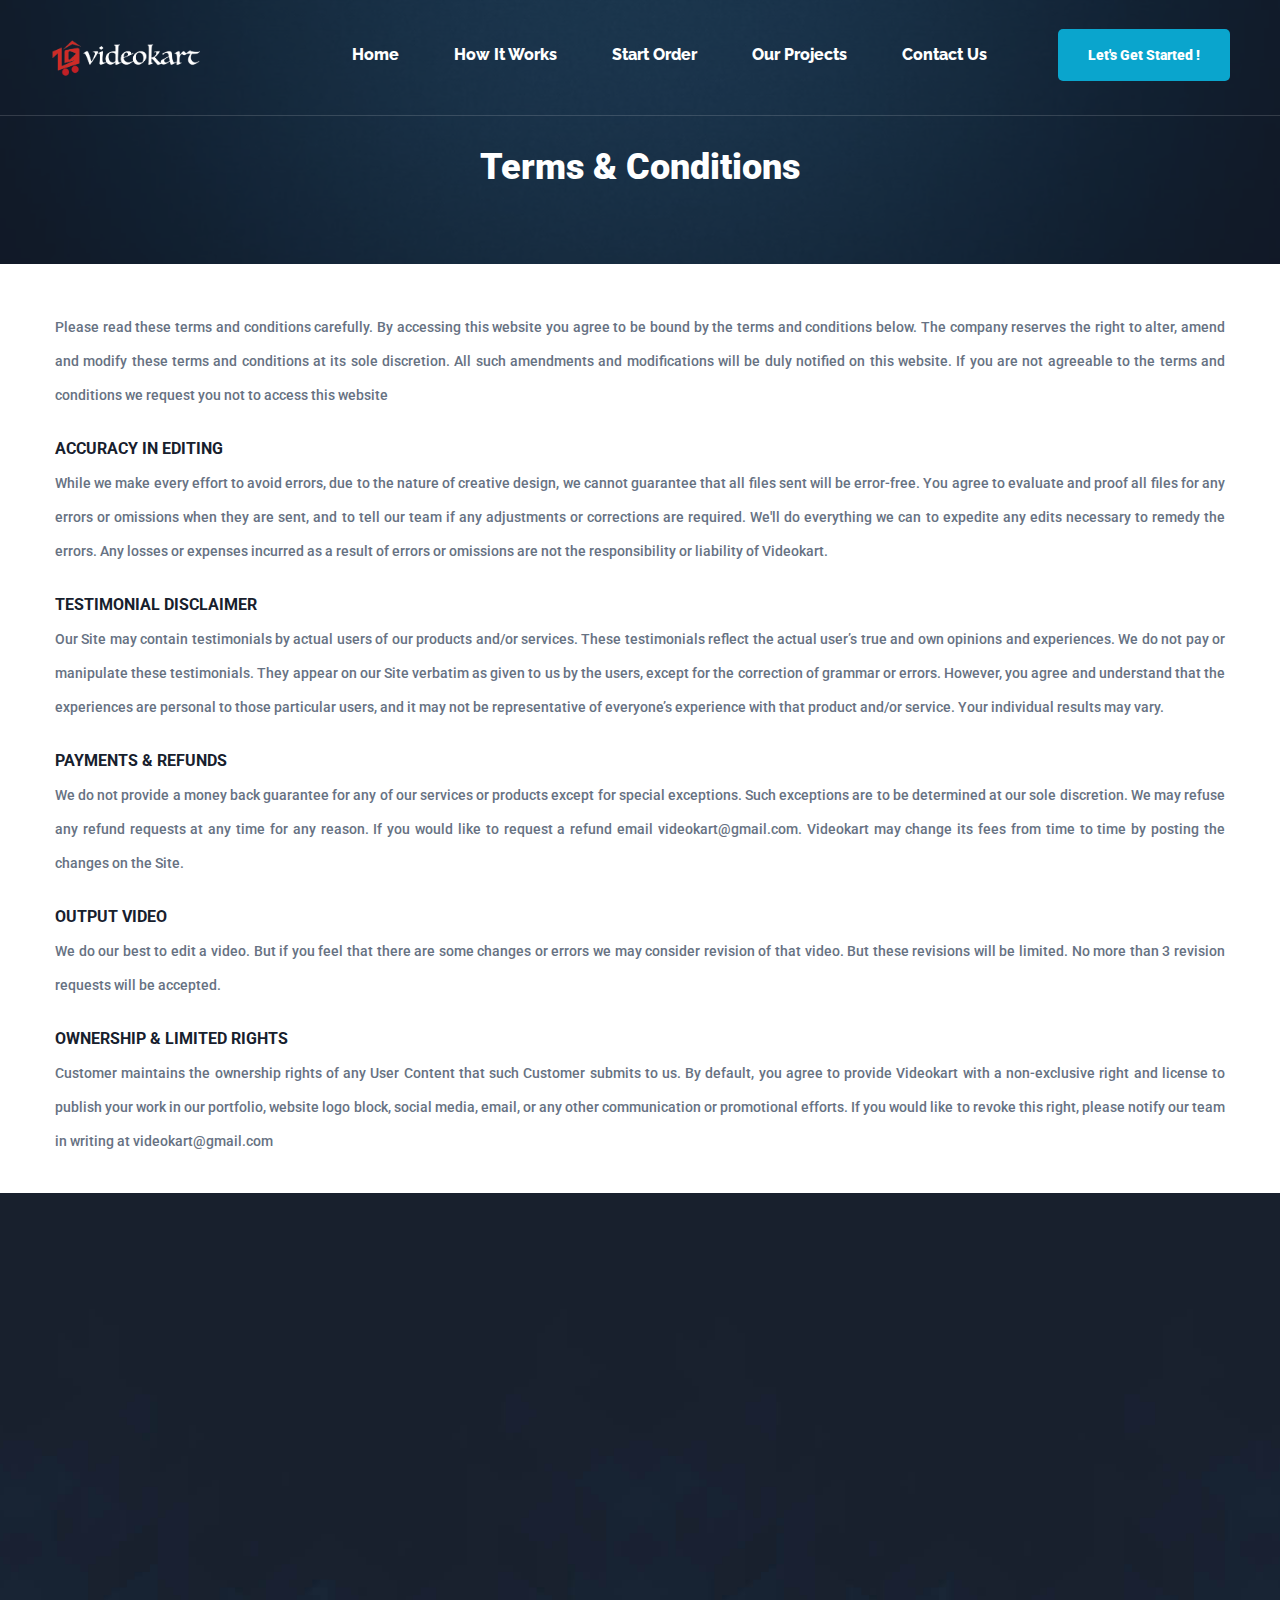
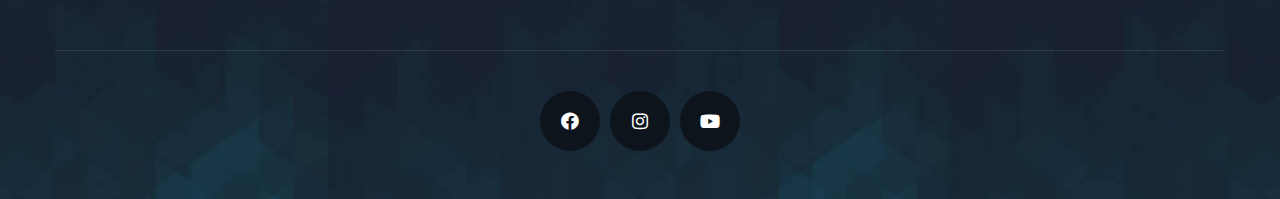
<file: terms.html>
<!DOCTYPE html>
<html lang="en">
  <head>
    <meta charset="UTF-8" />
    <meta name="viewport" content="width=device-width, initial-scale=1.0" />
    <title>Terms & Conditions | videokart</title>
    <!-- favicons Icons -->
    <link
      rel="icon"
      type="image/png"
      sizes="32x32"
      href="assets/images/favicons.png"
    />
    <meta name="description" content="VideoKart" />

    <!-- fonts -->
    <link rel="preconnect" href="https://fonts.gstatic.com" />
    <link href="https://fonts.googleapis.com/css2?family=Raleway&family=Ubuntu&display=swap" rel="stylesheet">
    <link
      href="https://fonts.googleapis.com/css2?family=Roboto:ital,wght@0,100;0,300;0,400;0,500;0,700;0,900;1,100;1,300;1,400;1,500;1,700;1,900&display=swap"
      rel="stylesheet"
    />

    <link
      rel="stylesheet"
      href="assets/vendors/bootstrap/css/bootstrap.min.css"
    />
    <link rel="stylesheet" href="assets/vendors/animate/animate.min.css" />
    <link rel="stylesheet" href="assets/vendors/fontawesome/css/all.min.css" />
    <link rel="stylesheet" href="assets/vendors/jarallax/jarallax.css" />
    <link
      rel="stylesheet"
      href="assets/vendors/jquery-magnific-popup/jquery.magnific-popup.css"
    />
    <link
      rel="stylesheet"
      href="assets/vendors/nouislider/nouislider.min.css"
    />
    <link
      rel="stylesheet"
      href="assets/vendors/nouislider/nouislider.pips.css"
    />
    <link rel="stylesheet" href="assets/vendors/odometer/odometer.min.css" />
    <link rel="stylesheet" href="assets/vendors/swiper/swiper.min.css" />
    <link rel="stylesheet" href="assets/vendors/entox-icons/style.css" />
    <link
      rel="stylesheet"
      href="assets/vendors/tiny-slider/tiny-slider.min.css"
    />
    <link rel="stylesheet" href="assets/vendors/reey-font/stylesheet.css" />
    <link
      rel="stylesheet"
      href="assets/vendors/owl-carousel/owl.carousel.min.css"
    />
    <link
      rel="stylesheet"
      href="assets/vendors/owl-carousel/owl.theme.default.min.css"
    />
    <link
      rel="stylesheet"
      href="assets/vendors/twentytwenty/twentytwenty.css"
    />
    <link rel="stylesheet" href="assets/vendors/bxslider/jquery.bxslider.css" />
    <link
      rel="stylesheet"
      href="assets/vendors/bootstrap-select/css/bootstrap-select.min.css"
    />
    <link rel="stylesheet" href="assets/vendors/vegas/vegas.min.css" />
    <link rel="stylesheet" href="assets/vendors/jquery-ui/jquery-ui.css" />
    <link rel="stylesheet" href="assets/vendors/timepicker/timePicker.css" />

    <!-- template styles -->
    <link rel="stylesheet" href="assets/css/style.css" />
    <link rel="stylesheet" href="assets/css/responsive.css" />
  </head>

  <body>
    <div class="preloader">
      <img
        class="preloader__image"
        width="60"
        src="assets/images/loader.png"
        alt=""
      />
    </div>
    <!-- /.preloader -->
    <div class="page-wrapper">
      <header class="main-header clearfix">
        <nav class="main-menu clearfix">
          <div class="main-menu-wrapper clearfix">
            <div class="main-menu-wrapper__left">
              <div class="main-menu-wrapper__logo">
                <a href="index.html"
                  ><img
                    src="assets/images/resources/logo-1.png"
                    alt=""
                    width="150"
                /></a>
              </div>
              <div class="main-menu-wrapper__main-menu">
                <a href="#" class="mobile-nav__toggler"
                  ><i class="fa fa-bars"></i
                ></a>
                <ul class="main-menu__list">
                  <li><a href="index.html">Home</a></li>
                  <li><a href="how-it-works.html">How It Works</a></li>
                  <li><a href="start-order.html">Start Order</a></li>
                  <li><a href="our-projects.html">Our Projects</a></li>
                  <li><a href="contact.html">Contact Us</a></li>
                </ul>
              </div>
            </div>
            <div class="main-menu-wrapper__right">
              <div class="main-menu-wrapper__btn-box">
                <a
                  href="start-order.html"
                  class="thm-btn main-menu-wrapper__btn"
                  >Let's Get Started !</a
                >
              </div>
            </div>
          </div>
        </nav>
      </header>

      <div class="stricky-header stricked-menu main-menu">
        <div class="sticky-header__content"></div>
        <!-- /.sticky-header__content -->
      </div>
      <!-- /.stricky-header -->

      <!--Page Header Start-->
      <section
        class="page-header"
        style="
          background-image: url(assets/images/backgrounds/page-header-bg.jpg);">
        <div class="container">
          <div class="page-header__inner">
            <h2>Terms & Conditions</h2>
          </div>
        </div>
      </section>
      <!--Page Header Start-->

      <!--Privacy-Policy-Content Start-->
      <section class="privacy-policy">
        <div class="container">
          <div class="privacy-policy__left">
            <div class="privacy-policy__content">
              <p class="privacy-policy__text">
                Please read these terms and conditions carefully. By accessing
                this website you agree to be bound by the terms and conditions
                below. The company reserves the right to alter, amend and modify
                these terms and conditions at its sole discretion. All such
                amendments and modifications will be duly notified on this
                website. If you are not agreeable to the terms and conditions we
                request you not to access this website
              </p>
              <h3 class="privacy-policy__title">ACCURACY IN EDITING</h3>
              <p class="privacy-policy__text">
                While we make every effort to avoid errors, due to the nature of
                creative design, we cannot guarantee that all files sent will be
                error-free. You agree to evaluate and proof all files for any
                errors or omissions when they are sent, and to tell our team if
                any adjustments or corrections are required. We'll do everything
                we can to expedite any edits necessary to remedy the errors. Any
                losses or expenses incurred as a result of errors or omissions
                are not the responsibility or liability of Videokart.
              </p>
              <h3 class="privacy-policy__title">TESTIMONIAL DISCLAIMER</h3>
              <p class="privacy-policy__text">
                Our Site may contain testimonials by actual users of our
                products and/or services. These testimonials reflect the actual
                user’s true and own opinions and experiences. We do not pay or
                manipulate these testimonials. They appear on our Site verbatim
                as given to us by the users, except for the correction of
                grammar or errors. However, you agree and understand that the
                experiences are personal to those particular users, and it may
                not be representative of everyone’s experience with that product
                and/or service. Your individual results may vary.
              </p>

              <h3 class="privacy-policy__title">PAYMENTS & REFUNDS</h3>
              <p class="privacy-policy__text">
                We do not provide a money back guarantee for any of our services
                or products except for special exceptions. Such exceptions are
                to be determined at our sole discretion. We may refuse any
                refund requests at any time for any reason. If you would like to
                request a refund email videokart@gmail.com. Videokart may change its fees from time to time by posting the changes on the Site.  
              </p>
              <h3 class="privacy-policy__title">OUTPUT VIDEO</h3>
              <p class="privacy-policy__text">
                We do our best to edit a video. But if you feel that there are some changes or errors we may consider revision of that video. But these revisions will be limited. No more than 3 revision requests will be accepted.
              </p>
   
              <h3 class="privacy-policy__title">OWNERSHIP & LIMITED RIGHTS</h3>
              <p class="privacy-policy__text">
                Customer maintains the ownership rights of any User Content that such Customer submits to us.
                By default, you agree to provide Videokart with a non-exclusive right and license to publish your work in our portfolio, website logo block, social media, email, or any other communication or promotional efforts. If you would like to revoke this right, please notify our team in writing at videokart@gmail.com
              </p>
              
            </div>
          </div>
        </div>
      </section>
      <!-- Privacy-Policy-Content End -->

      <!--Site Footer One Start-->
      <footer class="site-footer">
        <div
          class="site-footer-bg"
          style="
            background-image: url(assets/images/backgrounds/site-footer-bg.jpg);
          "
        ></div>
        <div class="container">
          <div class="site-footer__top">
            <div class="row">
              <div
                class="col-xl-3 col-lg-6 col-md-6 wow fadeInUp"
                data-wow-delay="100ms"
              >
                <div class="footer-widget__column footer-widget__about">
                  <div class="footer-widget__about-logo">
                    <a href="index.html"
                      ><img
                        src="assets/images/resources/footer-logo.png"
                        alt=""
                        width="150"
                    /></a>
                  </div>
                  <p class="footer-widget__about-text">
                    Videokart is a video editing company for content creators, entrepreneurs, and businesses.
                  </p>
                  <a href="about.html" class="thm-btn footer-widget__about-btn"
                    >Know More</a
                  >
                </div>
              </div>
              <div
                class="col-xl-3 col-lg-6 col-md-6 wow fadeInUp"
                data-wow-delay="200ms"
              >
                <div
                  class="footer-widget__column footer-widget__explore clearfix"
                >
                  <h3 class="footer-widget__title">Explore</h3>
                  <ul
                    class="footer-widget__explore-list footer-widget__explore-list-width list-unstyled"
                  >
                    <li><a href="about.html">About Us</a></li>
                    <li><a href="how-it-works.html">How it Works</a></li>
                    <li><a href="start-order.html">Pricing Packages</a></li>
                    <li><a href="FAQs.html">FAQs</a></li>
                    <li><a href="privacy-policy.html">Privacy Policy</a></li>
                    <li><a href="terms.html">Terms & Conditions</a></li>
                  </ul>
                </div>
              </div>
              <div
                class="col-xl-3 col-lg-6 col-md-6 wow fadeInUp"
                data-wow-delay="400ms"
              >
                <div class="footer-widget__column footer-widget__contact">
                  <h3 class="footer-widget__title">Contact</h3>
                  <ul class="list-unstyled footer-widget__contact-list">
                    <li>
                      <div class="icon">
                        <span class="icon-pin"></span>
                      </div>
                      <div class="text">
                        <p>Gandhinagar, Gujarat, India</p>
                      </div>
                    </li>
                    <li>
                      <div class="icon">
                        <span class="icon-email"></span>
                      </div>
                      <div class="text">
                        <p>
                          <a href="mailto:videokart@gmail.com"
                            >videokart@gmail.com</a
                          >
                        </p>
                      </div>
                    </li>
                    <li>
                      <div class="icon">
                        <span class="icon-telephone"></span>
                      </div>
                      <div class="text">
                        <p><a href="tel:+91 9084844024">+91 9084844024</a></p>
                      </div>
                    </li>
                  </ul>
                </div>
              </div>
              <div
                class="col-xl-3 col-lg-6 col-md-6 wow fadeInUp"
                data-wow-delay="400ms"
              >
                <div class="footer-widget__column footer-widget__newsletter">
                  <h3 class="footer-widget__title">Subscribe Now</h3>
                  <p class="footer-widget__newsletter-text">
                    Subscribe for latest updates.
                  </p>
                  <form class="footer-widget__newsletter-form">
                    <div class="footer-widget__newsletter-input-box">
                      <input
                        type="email"
                        placeholder="Email address"
                        name="email"
                      />
                      <button
                        type="submit"
                        class="footer-widget__newsletter-btn"
                      >
                        <i class="fas fa-envelope"></i>
                      </button>
                    </div>
                  </form>
                </div>
              </div>
            </div>
          </div>
          <div class="site-footer-bottom">
            <div class="row">
              <div class="col-xl-12">
                <div class="site-footer-bottom__inner">
                  <div class="site-footer__social">
                    <a
                      href="https://instagram.com/video.kart?igshid=YmMyMTA2M2Y="
                      class="clr-fb"
                      target="_blank"
                      ><i class="fab fa-facebook"></i
                    ></a>
                    <a
                      href="https://instagram.com/video.kart?igshid=YmMyMTA2M2Y="
                      class="clr-ins"
                      target="_blank"
                      ><i class="fab fa-instagram"></i
                    ></a>
                    <a href="https://youtube.com/channel/UCZKGQuLVTasTI0_NrdXy0tg" class="clr-ins" target="_blank"><i class="fab fa-youtube"></i></a>
                  </div>
                </div>
              </div>
            </div>
          </div>
        </div>
      </footer>
      <!--Site Footer One End-->
    </div>
    <!-- /.page-wrapper -->

    <div class="mobile-nav__wrapper">
      <div class="mobile-nav__overlay mobile-nav__toggler"></div>
      <!-- /.mobile-nav__overlay -->
      <div class="mobile-nav__content">
        <span class="mobile-nav__close mobile-nav__toggler"
          ><i class="fa fa-times"></i
        ></span>

        <div class="logo-box">
          <a href="index.html" aria-label="logo image"
            ><img src="assets/images/resources/logo-1.png" width="155" alt=""
          /></a>
        </div>
        <!-- /.logo-box -->
        <div class="mobile-nav__container"></div>
        <!-- /.mobile-nav__container -->
      </div>
      <!-- /.mobile-nav__content -->
    </div>
    <!-- /.mobile-nav__wrapper -->

    <a href="#" data-target="html" class="scroll-to-target scroll-to-top"
      ><i class="fa fa-angle-up"></i
    ></a>

    <script src="assets/vendors/jquery/jquery-3.5.1.min.js"></script>
    <script src="assets/vendors/bootstrap/js/bootstrap.bundle.min.js"></script>
    <script src="assets/vendors/jarallax/jarallax.min.js"></script>
    <script src="assets/vendors/jquery-ajaxchimp/jquery.ajaxchimp.min.js"></script>
    <script src="assets/vendors/jquery-appear/jquery.appear.min.js"></script>
    <script src="assets/vendors/jquery-circle-progress/jquery.circle-progress.min.js"></script>
    <script src="assets/vendors/jquery-magnific-popup/jquery.magnific-popup.min.js"></script>
    <script src="assets/vendors/jquery-validate/jquery.validate.min.js"></script>
    <script src="assets/vendors/nouislider/nouislider.min.js"></script>
    <script src="assets/vendors/odometer/odometer.min.js"></script>
    <script src="assets/vendors/swiper/swiper.min.js"></script>
    <script src="assets/vendors/tiny-slider/tiny-slider.min.js"></script>
    <script src="assets/vendors/wnumb/wNumb.min.js"></script>
    <script src="assets/vendors/wow/wow.js"></script>
    <script src="assets/vendors/isotope/isotope.js"></script>
    <script src="assets/vendors/countdown/countdown.min.js"></script>
    <script src="assets/vendors/owl-carousel/owl.carousel.min.js"></script>
    <script src="assets/vendors/twentytwenty/twentytwenty.js"></script>
    <script src="assets/vendors/twentytwenty/jquery.event.move.js"></script>
    <script src="assets/vendors/bxslider/jquery.bxslider.min.js"></script>
    <script src="assets/vendors/bootstrap-select/js/bootstrap-select.min.js"></script>
    <script src="assets/vendors/vegas/vegas.min.js"></script>
    <script src="assets/vendors/jquery-ui/jquery-ui.js"></script>
    <script src="assets/vendors/timepicker/timePicker.js"></script>

    <!-- template js -->
    <script src="assets/js/main.js"></script>
  </body>
</html>
</file>
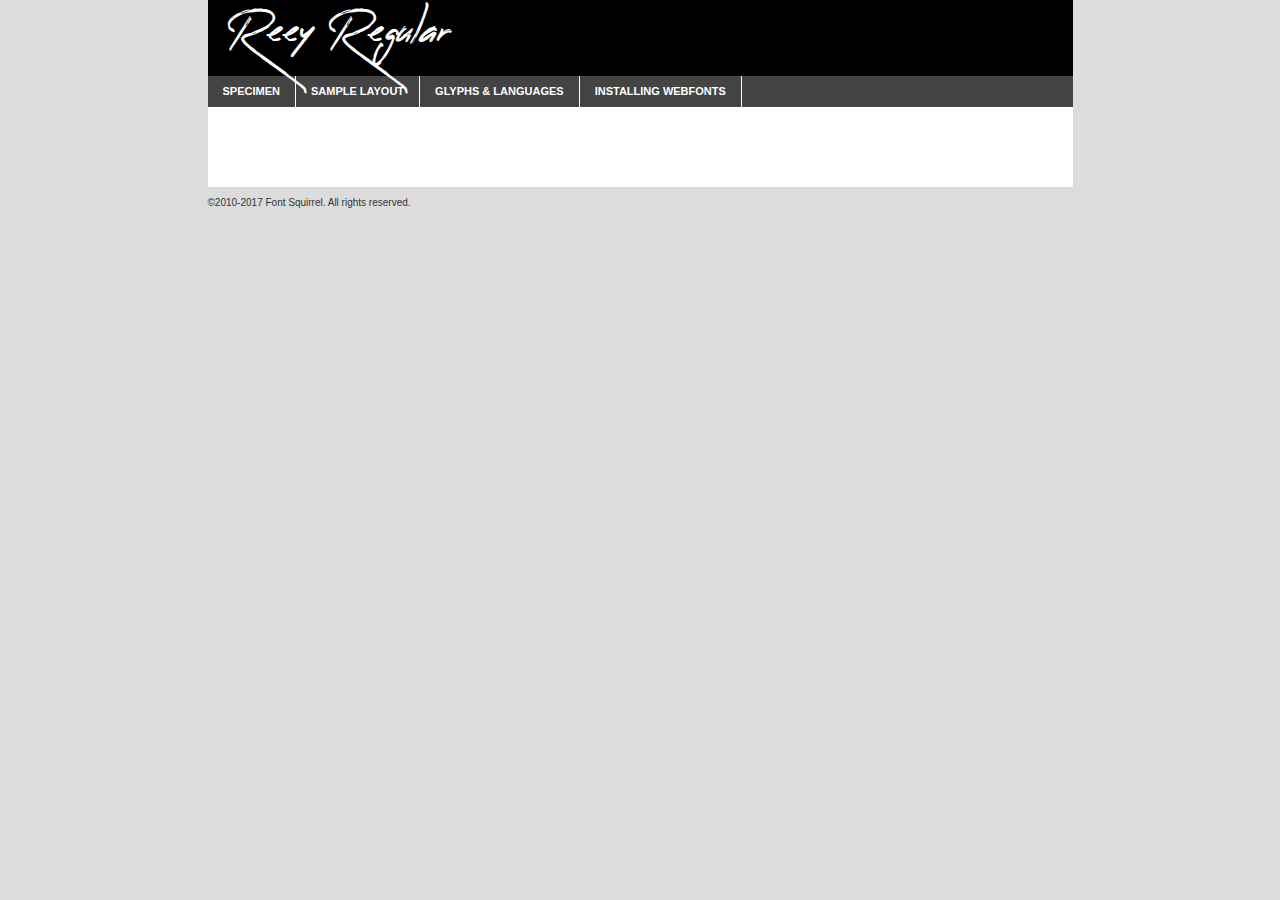
<file: assets/vendors/reey-font/reey-regular-demo.html>
<!DOCTYPE html PUBLIC "-//W3C//DTD XHTML 1.0 Transitional//EN"
	"http://www.w3.org/TR/xhtml1/DTD/xhtml1-transitional.dtd">

<html xmlns="http://www.w3.org/1999/xhtml" xml:lang="en" lang="en">
<head>
	<meta http-equiv="Content-Type" content="text/html; charset=utf-8" />
	<script src="http://ajax.googleapis.com/ajax/libs/jquery/1.7.2/jquery.min.js" type="text/javascript" charset="utf-8"></script>
	<script type="text/javascript">
	(function($){$.fn.easyTabs=function(option){var param=jQuery.extend({fadeSpeed:"fast",defaultContent:1,activeClass:'active'},option);$(this).each(function(){var thisId="#"+this.id;if(param.defaultContent==''){param.defaultContent=1;}
	if(typeof param.defaultContent=="number")
	{var defaultTab=$(thisId+" .tabs li:eq("+(param.defaultContent-1)+") a").attr('href').substr(1);}else{var defaultTab=param.defaultContent;}
	$(thisId+" .tabs li a").each(function(){var tabToHide=$(this).attr('href').substr(1);$("#"+tabToHide).addClass('easytabs-tab-content');});hideAll();changeContent(defaultTab);function hideAll(){$(thisId+" .easytabs-tab-content").hide();}
	function changeContent(tabId){hideAll();$(thisId+" .tabs li").removeClass(param.activeClass);$(thisId+" .tabs li a[href=#"+tabId+"]").closest('li').addClass(param.activeClass);if(param.fadeSpeed!="none")
	{$(thisId+" #"+tabId).fadeIn(param.fadeSpeed);}else{$(thisId+" #"+tabId).show();}}
	$(thisId+" .tabs li").click(function(){var tabId=$(this).find('a').attr('href').substr(1);changeContent(tabId);return false;});});}})(jQuery);
	</script>
	<link rel="stylesheet" href="specimen_files/specimen_stylesheet.css" type="text/css" charset="utf-8" />
	<link rel="stylesheet" href="stylesheet.css" type="text/css" charset="utf-8" />

	<style type="text/css">
					body{
				font-family: 'reeyregular';
							}
		</style>

	<title>Reey Regular Specimen</title>
	
	
	<script type="text/javascript" charset="utf-8">
		$(document).ready(function() {
			$('#container').easyTabs({defaultContent:1});
		});
	</script>
</head>

<body>
<div id="container">
	<div id="header">
		Reey Regular	</div>
	<ul class="tabs">
		<li><a href="#specimen">Specimen</a></li>
		<li><a href="#layout">Sample Layout</a></li>
				<li><a href="#glyphs">Glyphs &amp; Languages</a></li>
		<li><a href="#installing">Installing Webfonts</a></li>
		
	</ul>
	
	<div id="main_content">

		
			<div id="specimen">
		
				<div class="section">
					<div class="grid12 firstcol">
						<div class="huge">AaBb</div>
					</div>
				</div>
		
				<div class="section">
					<div class="glyph_range">A&#x200B;B&#x200b;C&#x200b;D&#x200b;E&#x200b;F&#x200b;G&#x200b;H&#x200b;I&#x200b;J&#x200b;K&#x200b;L&#x200b;M&#x200b;N&#x200b;O&#x200b;P&#x200b;Q&#x200b;R&#x200b;S&#x200b;T&#x200b;U&#x200b;V&#x200b;W&#x200b;X&#x200b;Y&#x200b;Z&#x200b;a&#x200b;b&#x200b;c&#x200b;d&#x200b;e&#x200b;f&#x200b;g&#x200b;h&#x200b;i&#x200b;j&#x200b;k&#x200b;l&#x200b;m&#x200b;n&#x200b;o&#x200b;p&#x200b;q&#x200b;r&#x200b;s&#x200b;t&#x200b;u&#x200b;v&#x200b;w&#x200b;x&#x200b;y&#x200b;z&#x200b;1&#x200b;2&#x200b;3&#x200b;4&#x200b;5&#x200b;6&#x200b;7&#x200b;8&#x200b;9&#x200b;0&#x200b;&amp;&#x200b;.&#x200b;,&#x200b;?&#x200b;!&#x200b;&#64;&#x200b;(&#x200b;)&#x200b;#&#x200b;$&#x200b;%&#x200b;*&#x200b;+&#x200b;-&#x200b;=&#x200b;:&#x200b;;</div>
				</div>
				<div class="section">
					<div class="grid12 firstcol">
						<table class="sample_table">
							<tr><td>10</td><td class="size10">abcdefghijklmnopqrstuvwxyzABCDEFGHIJKLMNOPQRSTUVWXYZ0123456789abcdefghijklmnopqrstuvwxyzABCDEFGHIJKLMNOPQRSTUVWXYZ0123456789abcdefghijklmnopqrstuvwxyzABCDEFGHIJKLMNOPQRSTUVWXYZ</td></tr>
							<tr><td>11</td><td class="size11">abcdefghijklmnopqrstuvwxyzABCDEFGHIJKLMNOPQRSTUVWXYZ0123456789abcdefghijklmnopqrstuvwxyzABCDEFGHIJKLMNOPQRSTUVWXYZ0123456789abcdefghijklmnopqrstuvwxyzABCDEFGHIJKLMNOPQRSTUVWXYZ</td></tr>
							<tr><td>12</td><td class="size12">abcdefghijklmnopqrstuvwxyzABCDEFGHIJKLMNOPQRSTUVWXYZ0123456789abcdefghijklmnopqrstuvwxyzABCDEFGHIJKLMNOPQRSTUVWXYZ0123456789abcdefghijklmnopqrstuvwxyzABCDEFGHIJKLMNOPQRSTUVWXYZ</td></tr>
							<tr><td>13</td><td class="size13">abcdefghijklmnopqrstuvwxyzABCDEFGHIJKLMNOPQRSTUVWXYZ0123456789abcdefghijklmnopqrstuvwxyzABCDEFGHIJKLMNOPQRSTUVWXYZ0123456789abcdefghijklmnopqrstuvwxyzABCDEFGHIJKLMNOPQRSTUVWXYZ</td></tr>
							<tr><td>14</td><td class="size14">abcdefghijklmnopqrstuvwxyzABCDEFGHIJKLMNOPQRSTUVWXYZ0123456789abcdefghijklmnopqrstuvwxyzABCDEFGHIJKLMNOPQRSTUVWXYZ0123456789abcdefghijklmnopqrstuvwxyzABCDEFGHIJKLMNOPQRSTUVWXYZ</td></tr>
							<tr><td>16</td><td class="size16">abcdefghijklmnopqrstuvwxyzABCDEFGHIJKLMNOPQRSTUVWXYZ0123456789abcdefghijklmnopqrstuvwxyzABCDEFGHIJKLMNOPQRSTUVWXYZ</td></tr>
							<tr><td>18</td><td class="size18">abcdefghijklmnopqrstuvwxyzABCDEFGHIJKLMNOPQRSTUVWXYZ0123456789abcdefghijklmnopqrstuvwxyzABCDEFGHIJKLMNOPQRSTUVWXYZ</td></tr>
							<tr><td>20</td><td class="size20">abcdefghijklmnopqrstuvwxyzABCDEFGHIJKLMNOPQRSTUVWXYZ0123456789abcdefghijklmnopqrstuvwxyzABCDEFGHIJKLMNOPQRSTUVWXYZ</td></tr>
							<tr><td>24</td><td class="size24">abcdefghijklmnopqrstuvwxyzABCDEFGHIJKLMNOPQRSTUVWXYZ0123456789abcdefghijklmnopqrstuvwxyzABCDEFGHIJKLMNOPQRSTUVWXYZ</td></tr>
							<tr><td>30</td><td class="size30">abcdefghijklmnopqrstuvwxyzABCDEFGHIJKLMNOPQRSTUVWXYZ0123456789abcdefghijklmnopqrstuvwxyzABCDEFGHIJKLMNOPQRSTUVWXYZ</td></tr>
							<tr><td>36</td><td class="size36">abcdefghijklmnopqrstuvwxyzABCDEFGHIJKLMNOPQRSTUVWXYZ0123456789abcdefghijklmnopqrstuvwxyzABCDEFGHIJKLMNOPQRSTUVWXYZ</td></tr>
							<tr><td>48</td><td class="size48">abcdefghijklmnopqrstuvwxyzABCDEFGHIJKLMNOPQRSTUVWXYZ0123456789abcdefghijklmnopqrstuvwxyzABCDEFGHIJKLMNOPQRSTUVWXYZ</td></tr>
							<tr><td>60</td><td class="size60">abcdefghijklmnopqrstuvwxyzABCDEFGHIJKLMNOPQRSTUVWXYZ0123456789abcdefghijklmnopqrstuvwxyzABCDEFGHIJKLMNOPQRSTUVWXYZ</td></tr>
							<tr><td>72</td><td class="size72">abcdefghijklmnopqrstuvwxyzABCDEFGHIJKLMNOPQRSTUVWXYZ0123456789abcdefghijklmnopqrstuvwxyzABCDEFGHIJKLMNOPQRSTUVWXYZ</td></tr>
							<tr><td>90</td><td class="size90">abcdefghijklmnopqrstuvwxyzABCDEFGHIJKLMNOPQRSTUVWXYZ0123456789abcdefghijklmnopqrstuvwxyzABCDEFGHIJKLMNOPQRSTUVWXYZ</td></tr>
						</table>
				
					</div>
			
				</div>
		
		
		
								<div class="section" id="bodycomparison">


										<div id="xheight">
				<div class="fontbody">&#x25FC;&#x25FC;&#x25FC;&#x25FC;&#x25FC;&#x25FC;&#x25FC;&#x25FC;&#x25FC;&#x25FC;&#x25FC;&#x25FC;&#x25FC;&#x25FC;&#x25FC;&#x25FC;&#x25FC;&#x25FC;&#x25FC;&#x25FC;&#x25FC;&#x25FC;&#x25FC;&#x25FC;&#x25FC;&#x25FC;&#x25FC;&#x25FC;&#x25FC;&#x25FC;&#x25FC;&#x25FC;&#x25FC;&#x25FC;&#x25FC;&#x25FC;&#x25FC;&#x25FC;&#x25FC;&#x25FC;&#x25FC;&#x25FC;&#x25FC;&#x25FC;&#x25FC;&#x25FC;&#x25FC;&#x25FC;&#x25FC;&#x25FC;&#x25FC;&#x25FC;&#x25FC;&#x25FC;&#x25FC;&#x25FC;&#x25FC;&#x25FC;&#x25FC;&#x25FC;&#x25FC;&#x25FC;&#x25FC;&#x25FC;&#x25FC;&#x25FC;&#x25FC;&#x25FC;&#x25FC;&#x25FC;&#x25FC;&#x25FC;&#x25FC;&#x25FC;&#x25FC;&#x25FC;&#x25FC;&#x25FC;&#x25FC;&#x25FC;&#x25FC;&#x25FC;&#x25FC;&#x25FC;&#x25FC;&#x25FC;&#x25FC;&#x25FC;&#x25FC;&#x25FC;&#x25FC;&#x25FC;&#x25FC;&#x25FC;&#x25FC;&#x25FC;&#x25FC;&#x25FC;&#x25FC;body</div><div class="arialbody">body</div><div class="verdanabody">body</div><div class="georgiabody">body</div></div>
										<div class="fontbody" style="z-index:1">
											body<span>Reey Regular</span>
										</div>
										<div class="arialbody" style="z-index:1">
											body<span>Arial</span>
										</div>
										<div class="verdanabody" style="z-index:1">
											body<span>Verdana</span>
										</div>
										<div class="georgiabody" style="z-index:1">
											body<span>Georgia</span>
										</div>



								</div>
		
		
				<div class="section psample psample_row1" id="">
					
					<div class="grid2 firstcol">
						<p class="size10"><span>10.</span>Aenean lacinia bibendum nulla sed consectetur. Fusce dapibus, tellus ac cursus commodo, tortor mauris condimentum nibh, ut fermentum massa justo sit amet risus. Nullam id dolor id nibh ultricies vehicula ut id elit. Cum sociis natoque penatibus et magnis dis parturient montes, nascetur ridiculus mus. Nulla vitae elit libero, a pharetra augue.</p>
			
					</div>
					<div class="grid3">
						<p class="size11"><span>11.</span>Aenean lacinia bibendum nulla sed consectetur. Fusce dapibus, tellus ac cursus commodo, tortor mauris condimentum nibh, ut fermentum massa justo sit amet risus. Nullam id dolor id nibh ultricies vehicula ut id elit. Cum sociis natoque penatibus et magnis dis parturient montes, nascetur ridiculus mus. Nulla vitae elit libero, a pharetra augue.</p>
			
					</div>
					<div class="grid3">
						<p class="size12"><span>12.</span>Aenean lacinia bibendum nulla sed consectetur. Fusce dapibus, tellus ac cursus commodo, tortor mauris condimentum nibh, ut fermentum massa justo sit amet risus. Nullam id dolor id nibh ultricies vehicula ut id elit. Cum sociis natoque penatibus et magnis dis parturient montes, nascetur ridiculus mus. Nulla vitae elit libero, a pharetra augue.</p>
			
					</div>
					<div class="grid4">
						<p class="size13"><span>13.</span>Aenean lacinia bibendum nulla sed consectetur. Fusce dapibus, tellus ac cursus commodo, tortor mauris condimentum nibh, ut fermentum massa justo sit amet risus. Nullam id dolor id nibh ultricies vehicula ut id elit. Cum sociis natoque penatibus et magnis dis parturient montes, nascetur ridiculus mus. Nulla vitae elit libero, a pharetra augue.</p>
			
					</div>
					<div class="white_blend"></div>
					
				</div>
				<div class="section psample psample_row2" id="">
					<div class="grid3 firstcol">
						<p class="size14"><span>14.</span>Aenean lacinia bibendum nulla sed consectetur. Fusce dapibus, tellus ac cursus commodo, tortor mauris condimentum nibh, ut fermentum massa justo sit amet risus. Nullam id dolor id nibh ultricies vehicula ut id elit. Cum sociis natoque penatibus et magnis dis parturient montes, nascetur ridiculus mus. Nulla vitae elit libero, a pharetra augue.</p>
			
					</div>
					<div class="grid4">
						<p class="size16"><span>16.</span>Aenean lacinia bibendum nulla sed consectetur. Fusce dapibus, tellus ac cursus commodo, tortor mauris condimentum nibh, ut fermentum massa justo sit amet risus. Nullam id dolor id nibh ultricies vehicula ut id elit. Cum sociis natoque penatibus et magnis dis parturient montes, nascetur ridiculus mus. Nulla vitae elit libero, a pharetra augue.</p>
			
					</div>
					<div class="grid5">
						<p class="size18"><span>18.</span>Aenean lacinia bibendum nulla sed consectetur. Fusce dapibus, tellus ac cursus commodo, tortor mauris condimentum nibh, ut fermentum massa justo sit amet risus. Nullam id dolor id nibh ultricies vehicula ut id elit. Cum sociis natoque penatibus et magnis dis parturient montes, nascetur ridiculus mus. Nulla vitae elit libero, a pharetra augue.</p>
			
					</div>

					<div class="white_blend"></div>

				</div>
				
				<div class="section psample psample_row3" id="">
					<div class="grid5 firstcol">
						<p class="size20"><span>20.</span>Aenean lacinia bibendum nulla sed consectetur. Fusce dapibus, tellus ac cursus commodo, tortor mauris condimentum nibh, ut fermentum massa justo sit amet risus. Nullam id dolor id nibh ultricies vehicula ut id elit. Cum sociis natoque penatibus et magnis dis parturient montes, nascetur ridiculus mus. Nulla vitae elit libero, a pharetra augue.</p>
					</div>
					<div class="grid7">
						<p class="size24"><span>24.</span>Aenean lacinia bibendum nulla sed consectetur. Fusce dapibus, tellus ac cursus commodo, tortor mauris condimentum nibh, ut fermentum massa justo sit amet risus. Nullam id dolor id nibh ultricies vehicula ut id elit. Cum sociis natoque penatibus et magnis dis parturient montes, nascetur ridiculus mus. Nulla vitae elit libero, a pharetra augue.</p>
					</div>
					
					<div class="white_blend"></div>
					
				</div>
				
				<div class="section psample psample_row4" id="">
					<div class="grid12 firstcol">
						<p class="size30"><span>30.</span>Aenean lacinia bibendum nulla sed consectetur. Fusce dapibus, tellus ac cursus commodo, tortor mauris condimentum nibh, ut fermentum massa justo sit amet risus. Nullam id dolor id nibh ultricies vehicula ut id elit. Cum sociis natoque penatibus et magnis dis parturient montes, nascetur ridiculus mus. Nulla vitae elit libero, a pharetra augue.</p>
					</div>
					<div class="white_blend"></div>
					
				</div>
				
				
				
				<div class="section psample psample_row1 fullreverse">
					<div class="grid2 firstcol">
						<p class="size10"><span>10.</span>Aenean lacinia bibendum nulla sed consectetur. Fusce dapibus, tellus ac cursus commodo, tortor mauris condimentum nibh, ut fermentum massa justo sit amet risus. Nullam id dolor id nibh ultricies vehicula ut id elit. Cum sociis natoque penatibus et magnis dis parturient montes, nascetur ridiculus mus. Nulla vitae elit libero, a pharetra augue.</p>
			
					</div>
					<div class="grid3">
						<p class="size11"><span>11.</span>Aenean lacinia bibendum nulla sed consectetur. Fusce dapibus, tellus ac cursus commodo, tortor mauris condimentum nibh, ut fermentum massa justo sit amet risus. Nullam id dolor id nibh ultricies vehicula ut id elit. Cum sociis natoque penatibus et magnis dis parturient montes, nascetur ridiculus mus. Nulla vitae elit libero, a pharetra augue.</p>
			
					</div>
					<div class="grid3">
						<p class="size12"><span>12.</span>Aenean lacinia bibendum nulla sed consectetur. Fusce dapibus, tellus ac cursus commodo, tortor mauris condimentum nibh, ut fermentum massa justo sit amet risus. Nullam id dolor id nibh ultricies vehicula ut id elit. Cum sociis natoque penatibus et magnis dis parturient montes, nascetur ridiculus mus. Nulla vitae elit libero, a pharetra augue.</p>
			
					</div>
					<div class="grid4">
						<p class="size13"><span>13.</span>Aenean lacinia bibendum nulla sed consectetur. Fusce dapibus, tellus ac cursus commodo, tortor mauris condimentum nibh, ut fermentum massa justo sit amet risus. Nullam id dolor id nibh ultricies vehicula ut id elit. Cum sociis natoque penatibus et magnis dis parturient montes, nascetur ridiculus mus. Nulla vitae elit libero, a pharetra augue.</p>
			
					</div>
					<div class="black_blend"></div>
					
				</div>
				
				<div class="section psample psample_row2 fullreverse">
					<div class="grid3 firstcol">
						<p class="size14"><span>14.</span>Aenean lacinia bibendum nulla sed consectetur. Fusce dapibus, tellus ac cursus commodo, tortor mauris condimentum nibh, ut fermentum massa justo sit amet risus. Nullam id dolor id nibh ultricies vehicula ut id elit. Cum sociis natoque penatibus et magnis dis parturient montes, nascetur ridiculus mus. Nulla vitae elit libero, a pharetra augue.</p>
			
					</div>
					<div class="grid4">
						<p class="size16"><span>16.</span>Aenean lacinia bibendum nulla sed consectetur. Fusce dapibus, tellus ac cursus commodo, tortor mauris condimentum nibh, ut fermentum massa justo sit amet risus. Nullam id dolor id nibh ultricies vehicula ut id elit. Cum sociis natoque penatibus et magnis dis parturient montes, nascetur ridiculus mus. Nulla vitae elit libero, a pharetra augue.</p>
			
					</div>
					<div class="grid5">
						<p class="size18"><span>18.</span>Aenean lacinia bibendum nulla sed consectetur. Fusce dapibus, tellus ac cursus commodo, tortor mauris condimentum nibh, ut fermentum massa justo sit amet risus. Nullam id dolor id nibh ultricies vehicula ut id elit. Cum sociis natoque penatibus et magnis dis parturient montes, nascetur ridiculus mus. Nulla vitae elit libero, a pharetra augue.</p>
			
					</div>
					<div class="black_blend"></div>

				</div>
				
				<div class="section psample fullreverse psample_row3" id="">
					<div class="grid5 firstcol">
						<p class="size20"><span>20.</span>Aenean lacinia bibendum nulla sed consectetur. Fusce dapibus, tellus ac cursus commodo, tortor mauris condimentum nibh, ut fermentum massa justo sit amet risus. Nullam id dolor id nibh ultricies vehicula ut id elit. Cum sociis natoque penatibus et magnis dis parturient montes, nascetur ridiculus mus. Nulla vitae elit libero, a pharetra augue.</p>
					</div>
					<div class="grid7">
						<p class="size24"><span>24.</span>Aenean lacinia bibendum nulla sed consectetur. Fusce dapibus, tellus ac cursus commodo, tortor mauris condimentum nibh, ut fermentum massa justo sit amet risus. Nullam id dolor id nibh ultricies vehicula ut id elit. Cum sociis natoque penatibus et magnis dis parturient montes, nascetur ridiculus mus. Nulla vitae elit libero, a pharetra augue.</p>
					</div>
					
					<div class="black_blend"></div>
					
				</div>
				
				<div class="section psample fullreverse psample_row4" id="" style="border-bottom: 20px #000 solid;">
					<div class="grid12 firstcol">
						<p class="size30"><span>30.</span>Aenean lacinia bibendum nulla sed consectetur. Fusce dapibus, tellus ac cursus commodo, tortor mauris condimentum nibh, ut fermentum massa justo sit amet risus. Nullam id dolor id nibh ultricies vehicula ut id elit. Cum sociis natoque penatibus et magnis dis parturient montes, nascetur ridiculus mus. Nulla vitae elit libero, a pharetra augue.</p>
					</div>
					<div class="black_blend"></div>
					
				</div>
				
				
				
				
			</div>
			
			<div id="layout">
				
				<div class="section">
					
					<div class="grid12 firstcol">
						<h1>Lorem Ipsum Dolor</h1>
						<h2>Etiam porta sem malesuada magna mollis euismod</h2>
						
						<p class="byline">By <a href="#link">Aenean Lacinia</a></p>
					</div>
				</div>
				<div class="section">
					<div class="grid8 firstcol">
						<p class="large">Donec sed odio dui. Morbi leo risus, porta ac consectetur ac, vestibulum at eros. Fusce dapibus, tellus ac cursus commodo, tortor mauris condimentum nibh, ut fermentum massa justo sit amet risus. </p>

						
						<h3>Pellentesque ornare sem</h3>

						<p>Maecenas sed diam eget risus varius blandit sit amet non magna. Maecenas faucibus mollis interdum. Donec ullamcorper nulla non metus auctor fringilla. Nullam id dolor id nibh ultricies vehicula ut id elit. Nullam id dolor id nibh ultricies vehicula ut id elit. </p>

						<p>Aenean eu leo quam. Pellentesque ornare sem lacinia quam venenatis vestibulum. Lorem ipsum dolor sit amet, consectetur adipiscing elit. Cum sociis natoque penatibus et magnis dis parturient montes, nascetur ridiculus mus. </p>

						<p>Nulla vitae elit libero, a pharetra augue. Praesent commodo cursus magna, vel scelerisque nisl consectetur et. Aenean lacinia bibendum nulla sed consectetur. </p>

						<p>Nullam quis risus eget urna mollis ornare vel eu leo. Nullam quis risus eget urna mollis ornare vel eu leo. Maecenas sed diam eget risus varius blandit sit amet non magna. Donec ullamcorper nulla non metus auctor fringilla. </p>

						<h3>Cras mattis consectetur</h3>

						<p>Aenean eu leo quam. Pellentesque ornare sem lacinia quam venenatis vestibulum. Aenean lacinia bibendum nulla sed consectetur. Integer posuere erat a ante venenatis dapibus posuere velit aliquet. Cras mattis consectetur purus sit amet fermentum. </p>

						<p>Nullam id dolor id nibh ultricies vehicula ut id elit. Nullam quis risus eget urna mollis ornare vel eu leo. Cras mattis consectetur purus sit amet fermentum.</p>
					</div>
					
					<div class="grid4 sidebar">
						
						<div class="box reverse">
							<p class="last">Nullam quis risus eget urna mollis ornare vel eu leo. Donec ullamcorper nulla non metus auctor fringilla. Cras mattis consectetur purus sit amet fermentum. Sed posuere consectetur est at lobortis. Lorem ipsum dolor sit amet, consectetur adipiscing elit. </p>
						</div>
						
						<p class="caption">Maecenas sed diam eget risus varius.</p>

						<p>Vestibulum id ligula porta felis euismod semper. Integer posuere erat a ante venenatis dapibus posuere velit aliquet. Vestibulum id ligula porta felis euismod semper. Sed posuere consectetur est at lobortis. Maecenas sed diam eget risus varius blandit sit amet non magna. Fusce dapibus, tellus ac cursus commodo, tortor mauris condimentum nibh, ut fermentum massa justo sit amet risus. </p>

					

						<p>Duis mollis, est non commodo luctus, nisi erat porttitor ligula, eget lacinia odio sem nec elit. Aenean lacinia bibendum nulla sed consectetur. Vivamus sagittis lacus vel augue laoreet rutrum faucibus dolor auctor. Aenean lacinia bibendum nulla sed consectetur. Nullam quis risus eget urna mollis ornare vel eu leo. </p>

						<p>Praesent commodo cursus magna, vel scelerisque nisl consectetur et. Donec ullamcorper nulla non metus auctor fringilla. Maecenas faucibus mollis interdum. Fusce dapibus, tellus ac cursus commodo, tortor mauris condimentum nibh, ut fermentum massa justo sit amet risus. </p>

					</div>
				</div>
				
			</div>


			



		<div id="glyphs">
			<div class="section">
				<div class="grid12 firstcol">
			
				<h1>Language Support</h1>
				<p>The subset of Reey Regular in this kit supports the following languages:<br />
			
					English, Arrernte, Bislama, Cebuano, Fijian, Gilbertese, Hmong, Ibanag, Iloko_ilokano, Interglossa_glosa, Interlingua, Lojban, Norfolk_pitcairnese, Oromo, Rotokas, Seychelles_creole, Shona, Somali, Southern_ndebele, Swahili, Swati_swazi, Tok_pisin, Warlpiri, Xhosa, Zulu, Latinbasic, Ubasic, Demo				</p>
				<h1>Glyph Chart</h1>
				<p>The subset of Reey Regular in this kit includes all the glyphs listed below. Unicode entities are included above each glyph to help you insert individual characters into your layout.</p>
				<div id="glyph_chart">
			
																				 <div><p>&amp;#32;</p>&#32;</div>
																				 <div><p>&amp;#33;</p>&#33;</div>
																				 <div><p>&amp;#34;</p>&#34;</div>
																				 <div><p>&amp;#35;</p>&#35;</div>
																				 <div><p>&amp;#36;</p>&#36;</div>
																				 <div><p>&amp;#37;</p>&#37;</div>
																				 <div><p>&amp;#38;</p>&#38;</div>
																				 <div><p>&amp;#39;</p>&#39;</div>
																				 <div><p>&amp;#40;</p>&#40;</div>
																				 <div><p>&amp;#41;</p>&#41;</div>
																				 <div><p>&amp;#42;</p>&#42;</div>
																				 <div><p>&amp;#43;</p>&#43;</div>
																				 <div><p>&amp;#44;</p>&#44;</div>
																				 <div><p>&amp;#45;</p>&#45;</div>
																				 <div><p>&amp;#46;</p>&#46;</div>
																				 <div><p>&amp;#47;</p>&#47;</div>
																				 <div><p>&amp;#48;</p>&#48;</div>
																				 <div><p>&amp;#49;</p>&#49;</div>
																				 <div><p>&amp;#50;</p>&#50;</div>
																				 <div><p>&amp;#51;</p>&#51;</div>
																				 <div><p>&amp;#52;</p>&#52;</div>
																				 <div><p>&amp;#53;</p>&#53;</div>
																				 <div><p>&amp;#54;</p>&#54;</div>
																				 <div><p>&amp;#55;</p>&#55;</div>
																				 <div><p>&amp;#56;</p>&#56;</div>
																				 <div><p>&amp;#57;</p>&#57;</div>
																				 <div><p>&amp;#58;</p>&#58;</div>
																				 <div><p>&amp;#59;</p>&#59;</div>
																				 <div><p>&amp;#60;</p>&#60;</div>
																				 <div><p>&amp;#61;</p>&#61;</div>
																				 <div><p>&amp;#62;</p>&#62;</div>
																				 <div><p>&amp;#63;</p>&#63;</div>
																				 <div><p>&amp;#64;</p>&#64;</div>
																				 <div><p>&amp;#65;</p>&#65;</div>
																				 <div><p>&amp;#66;</p>&#66;</div>
																				 <div><p>&amp;#67;</p>&#67;</div>
																				 <div><p>&amp;#68;</p>&#68;</div>
																				 <div><p>&amp;#69;</p>&#69;</div>
																				 <div><p>&amp;#70;</p>&#70;</div>
																				 <div><p>&amp;#71;</p>&#71;</div>
																				 <div><p>&amp;#72;</p>&#72;</div>
																				 <div><p>&amp;#73;</p>&#73;</div>
																				 <div><p>&amp;#74;</p>&#74;</div>
																				 <div><p>&amp;#75;</p>&#75;</div>
																				 <div><p>&amp;#76;</p>&#76;</div>
																				 <div><p>&amp;#77;</p>&#77;</div>
																				 <div><p>&amp;#78;</p>&#78;</div>
																				 <div><p>&amp;#79;</p>&#79;</div>
																				 <div><p>&amp;#80;</p>&#80;</div>
																				 <div><p>&amp;#81;</p>&#81;</div>
																				 <div><p>&amp;#82;</p>&#82;</div>
																				 <div><p>&amp;#83;</p>&#83;</div>
																				 <div><p>&amp;#84;</p>&#84;</div>
																				 <div><p>&amp;#85;</p>&#85;</div>
																				 <div><p>&amp;#86;</p>&#86;</div>
																				 <div><p>&amp;#87;</p>&#87;</div>
																				 <div><p>&amp;#88;</p>&#88;</div>
																				 <div><p>&amp;#89;</p>&#89;</div>
																				 <div><p>&amp;#90;</p>&#90;</div>
																				 <div><p>&amp;#91;</p>&#91;</div>
																				 <div><p>&amp;#92;</p>&#92;</div>
																				 <div><p>&amp;#93;</p>&#93;</div>
																				 <div><p>&amp;#94;</p>&#94;</div>
																				 <div><p>&amp;#95;</p>&#95;</div>
																				 <div><p>&amp;#96;</p>&#96;</div>
																				 <div><p>&amp;#97;</p>&#97;</div>
																				 <div><p>&amp;#98;</p>&#98;</div>
																				 <div><p>&amp;#99;</p>&#99;</div>
																				 <div><p>&amp;#100;</p>&#100;</div>
																				 <div><p>&amp;#101;</p>&#101;</div>
																				 <div><p>&amp;#102;</p>&#102;</div>
																				 <div><p>&amp;#103;</p>&#103;</div>
																				 <div><p>&amp;#104;</p>&#104;</div>
																				 <div><p>&amp;#105;</p>&#105;</div>
																				 <div><p>&amp;#106;</p>&#106;</div>
																				 <div><p>&amp;#107;</p>&#107;</div>
																				 <div><p>&amp;#108;</p>&#108;</div>
																				 <div><p>&amp;#109;</p>&#109;</div>
																				 <div><p>&amp;#110;</p>&#110;</div>
																				 <div><p>&amp;#111;</p>&#111;</div>
																				 <div><p>&amp;#112;</p>&#112;</div>
																				 <div><p>&amp;#113;</p>&#113;</div>
																				 <div><p>&amp;#114;</p>&#114;</div>
																				 <div><p>&amp;#115;</p>&#115;</div>
																				 <div><p>&amp;#116;</p>&#116;</div>
																				 <div><p>&amp;#117;</p>&#117;</div>
																				 <div><p>&amp;#118;</p>&#118;</div>
																				 <div><p>&amp;#119;</p>&#119;</div>
																				 <div><p>&amp;#120;</p>&#120;</div>
																				 <div><p>&amp;#121;</p>&#121;</div>
																				 <div><p>&amp;#122;</p>&#122;</div>
																				 <div><p>&amp;#123;</p>&#123;</div>
																				 <div><p>&amp;#124;</p>&#124;</div>
																				 <div><p>&amp;#125;</p>&#125;</div>
																				 <div><p>&amp;#126;</p>&#126;</div>
																				 <div><p>&amp;#160;</p>&#160;</div>
																				 <div><p>&amp;#161;</p>&#161;</div>
																				 <div><p>&amp;#162;</p>&#162;</div>
																				 <div><p>&amp;#163;</p>&#163;</div>
																				 <div><p>&amp;#164;</p>&#164;</div>
																				 <div><p>&amp;#165;</p>&#165;</div>
																				 <div><p>&amp;#166;</p>&#166;</div>
																				 <div><p>&amp;#167;</p>&#167;</div>
																				 <div><p>&amp;#168;</p>&#168;</div>
																				 <div><p>&amp;#169;</p>&#169;</div>
																				 <div><p>&amp;#171;</p>&#171;</div>
																				 <div><p>&amp;#173;</p>&#173;</div>
																				 <div><p>&amp;#174;</p>&#174;</div>
																				 <div><p>&amp;#176;</p>&#176;</div>
																				 <div><p>&amp;#177;</p>&#177;</div>
																				 <div><p>&amp;#180;</p>&#180;</div>
																				 <div><p>&amp;#183;</p>&#183;</div>
																				 <div><p>&amp;#184;</p>&#184;</div>
																				 <div><p>&amp;#187;</p>&#187;</div>
																				 <div><p>&amp;#191;</p>&#191;</div>
																				 <div><p>&amp;#215;</p>&#215;</div>
																				 <div><p>&amp;#224;</p>&#224;</div>
																				 <div><p>&amp;#225;</p>&#225;</div>
																				 <div><p>&amp;#226;</p>&#226;</div>
																				 <div><p>&amp;#227;</p>&#227;</div>
																				 <div><p>&amp;#228;</p>&#228;</div>
																				 <div><p>&amp;#229;</p>&#229;</div>
																				 <div><p>&amp;#231;</p>&#231;</div>
																				 <div><p>&amp;#232;</p>&#232;</div>
																				 <div><p>&amp;#233;</p>&#233;</div>
																				 <div><p>&amp;#234;</p>&#234;</div>
																				 <div><p>&amp;#235;</p>&#235;</div>
																				 <div><p>&amp;#236;</p>&#236;</div>
																				 <div><p>&amp;#237;</p>&#237;</div>
																				 <div><p>&amp;#238;</p>&#238;</div>
																				 <div><p>&amp;#239;</p>&#239;</div>
																				 <div><p>&amp;#241;</p>&#241;</div>
																				 <div><p>&amp;#242;</p>&#242;</div>
																				 <div><p>&amp;#243;</p>&#243;</div>
																				 <div><p>&amp;#244;</p>&#244;</div>
																				 <div><p>&amp;#245;</p>&#245;</div>
																				 <div><p>&amp;#246;</p>&#246;</div>
																				 <div><p>&amp;#247;</p>&#247;</div>
																				 <div><p>&amp;#249;</p>&#249;</div>
																				 <div><p>&amp;#250;</p>&#250;</div>
																				 <div><p>&amp;#251;</p>&#251;</div>
																				 <div><p>&amp;#252;</p>&#252;</div>
																				 <div><p>&amp;#253;</p>&#253;</div>
																				 <div><p>&amp;#255;</p>&#255;</div>
																				 <div><p>&amp;#710;</p>&#710;</div>
																				 <div><p>&amp;#732;</p>&#732;</div>
																				 <div><p>&amp;#8192;</p>&#8192;</div>
																				 <div><p>&amp;#8193;</p>&#8193;</div>
																				 <div><p>&amp;#8194;</p>&#8194;</div>
																				 <div><p>&amp;#8195;</p>&#8195;</div>
																				 <div><p>&amp;#8196;</p>&#8196;</div>
																				 <div><p>&amp;#8197;</p>&#8197;</div>
																				 <div><p>&amp;#8198;</p>&#8198;</div>
																				 <div><p>&amp;#8199;</p>&#8199;</div>
																				 <div><p>&amp;#8200;</p>&#8200;</div>
																				 <div><p>&amp;#8201;</p>&#8201;</div>
																				 <div><p>&amp;#8202;</p>&#8202;</div>
																				 <div><p>&amp;#8208;</p>&#8208;</div>
																				 <div><p>&amp;#8209;</p>&#8209;</div>
																				 <div><p>&amp;#8210;</p>&#8210;</div>
																				 <div><p>&amp;#8211;</p>&#8211;</div>
																				 <div><p>&amp;#8212;</p>&#8212;</div>
																				 <div><p>&amp;#8216;</p>&#8216;</div>
																				 <div><p>&amp;#8217;</p>&#8217;</div>
																				 <div><p>&amp;#8218;</p>&#8218;</div>
																				 <div><p>&amp;#8220;</p>&#8220;</div>
																				 <div><p>&amp;#8221;</p>&#8221;</div>
																				 <div><p>&amp;#8222;</p>&#8222;</div>
																				 <div><p>&amp;#8226;</p>&#8226;</div>
																				 <div><p>&amp;#8230;</p>&#8230;</div>
																				 <div><p>&amp;#8239;</p>&#8239;</div>
																				 <div><p>&amp;#8249;</p>&#8249;</div>
																				 <div><p>&amp;#8250;</p>&#8250;</div>
																				 <div><p>&amp;#8287;</p>&#8287;</div>
																				 <div><p>&amp;#8364;</p>&#8364;</div>
																				 <div><p>&amp;#8482;</p>&#8482;</div>
																				 <div><p>&amp;#9724;</p>&#9724;</div>
																																																</div>	
				</div>
		
		
			</div>
		</div>
		
		
		<div id="specs">
			
		</div>
	
		<div id="installing">
			<div class="section">
				<div class="grid7 firstcol">
					<h1>Installing Webfonts</h1>
					
					<p>Webfonts are supported by all major browser platforms but not all in the same way. There are currently four different font formats that must be included in order to target all browsers. This includes TTF, WOFF, EOT and SVG.</p>
					
					<h2>1. Upload your webfonts</h2>
					<p>You must upload your webfont kit to your website. They should be in or near the same directory as your CSS files.</p>
					
					<h2>2. Include the webfont stylesheet</h2>
					<p>A special CSS @font-face declaration helps the various browsers select the appropriate font it needs without causing you a bunch of headaches. Learn more about this syntax by reading the <a href="https://www.fontspring.com/blog/further-hardening-of-the-bulletproof-syntax">Fontspring blog post</a> about it. The code for it is as follows:</p>


<code>
@font-face{ 
	font-family: 'MyWebFont';
	src: url('WebFont.eot');
	src: url('WebFont.eot?#iefix') format('embedded-opentype'),
	     url('WebFont.woff') format('woff'),
	     url('WebFont.ttf') format('truetype'),
	     url('WebFont.svg#webfont') format('svg');
}
</code>

	<p>We've already gone ahead and generated the code for you. All you have to do is link to the stylesheet in your HTML, like this:</p>
	<code>&lt;link rel=&quot;stylesheet&quot; href=&quot;stylesheet.css&quot; type=&quot;text/css&quot; charset=&quot;utf-8&quot; /&gt;</code>

					<h2>3. Modify your own stylesheet</h2>
					<p>To take advantage of your new fonts, you must tell your stylesheet to use them. Look at the original @font-face declaration above and find the property called "font-family." The name linked there will be what you use to reference the font. Prepend that webfont name to the font stack in the "font-family" property, inside the selector you want to change. For example:</p>
<code>p { font-family: 'WebFont', Arial, sans-serif; }</code>

<h2>4. Test</h2>
<p>Getting webfonts to work cross-browser <em>can</em> be tricky. Use the information in the sidebar to help you if you find that fonts aren't loading in a particular browser.</p>
				</div>
				
				<div class="grid5 sidebar">
					<div class="box">
						<h2>Troubleshooting<br />Font-Face Problems</h2>
						<p>Having trouble getting your webfonts to load in your new website? Here are some tips to sort out what might be the problem.</p>

						<h3>Fonts not showing in any browser</h3>

						<p>This sounds like you need to work on the plumbing. You either did not upload the fonts to the correct directory, or you did not link the fonts properly in the CSS. If you've confirmed that all this is correct and you still have a problem, take a look at your .htaccess file and see if requests are getting intercepted.</p>

						<h3>Fonts not loading in iPhone or iPad</h3>

						<p>The most common problem here is that you are serving the fonts from an IIS server. IIS refuses to serve files that have unknown MIME types. If that is the case, you must set the MIME type for SVG to "image/svg+xml" in the server settings. Follow these instructions from Microsoft if you need help.</p>

						<h3>Fonts not loading in Firefox</h3>

						<p>The primary reason for this failure? You are still using a version Firefox older than 3.5. So upgrade already! If that isn't it, then you are very likely serving fonts from a different domain. Firefox requires that all font assets be served from the same domain. Lastly it is possible that you need to add WOFF to your list of MIME types (if you are serving via IIS.)</p>

						<h3>Fonts not loading in IE</h3>

						<p>Are you looking at Internet Explorer on an actual Windows machine or are you cheating by using a service like Adobe BrowserLab? Many of these screenshot services do not render @font-face for IE. Best to test it on a real machine.</p>

						<h3>Fonts not loading in IE9</h3>

						<p>IE9, like Firefox, requires that fonts be served from the same domain as the website. Make sure that is the case.</p>
					</div>
				</div>
			</div>
			
		</div>
	
	</div>
	<div id="footer">
		<p>&copy;2010-2017 Font Squirrel. All rights reserved.</p>
	</div>
</div>
</body>
</html>
</file>
<file: assets/vendors/jarallax/jarallax.css>
.jarallax {
    position: relative;
    z-index: 0;
}
.jarallax > .jarallax-img {
    position: absolute;
    object-fit: cover;
    /* support for plugin https://github.com/bfred-it/object-fit-images */
    font-family: 'object-fit: cover;';
    top: 0;
    left: 0;
    width: 100%;
    height: 100%;
    z-index: -1;
}
</file>
<file: assets/vendors/nouislider/nouislider.pips.css>
/* Base;
 *
 */
.noUi-pips,
.noUi-pips * {
-moz-box-sizing: border-box;
	box-sizing: border-box;
}
.noUi-pips {
	position: absolute;
	font: 400 12px Arial;
	color: #999;
}

/* Values;
 *
 */
.noUi-value {
	width: 40px;
	position: absolute;
	text-align: center;
}
.noUi-value-sub {
	color: #ccc;
	font-size: 10px;
}

/* Markings;
 *
 */
.noUi-marker {
	position: absolute;
	background: #CCC;
}
.noUi-marker-sub {
	background: #AAA;
}
.noUi-marker-large {
	background: #AAA;
}

/* Horizontal layout;
 *
 */
.noUi-pips-horizontal {
	padding: 10px 0;
	height: 50px;
	top: 100%;
	left: 0;
	width: 100%;
}
.noUi-value-horizontal {
	margin-left: -20px;
	padding-top: 20px;
}
.noUi-value-horizontal.noUi-value-sub {
	padding-top: 15px;
}

.noUi-marker-horizontal.noUi-marker {
	margin-left: -1px;
	width: 2px;
	height: 5px;
}
.noUi-marker-horizontal.noUi-marker-sub {
	height: 10px;
}
.noUi-marker-horizontal.noUi-marker-large {
	height: 15px;
}

/* Vertical layout;
 *
 */
.noUi-pips-vertical {
	padding: 0 10px;
	height: 100%;
	top: 0;
	left: 100%;
}
.noUi-value-vertical {
	width: 15px;
	margin-left: 20px;
	margin-top: -5px;
}

.noUi-marker-vertical.noUi-marker {
	width: 5px;
	height: 2px;
	margin-top: -1px;
}
.noUi-marker-vertical.noUi-marker-sub {
	width: 10px;
}
.noUi-marker-vertical.noUi-marker-large {
	width: 15px;
}
</file>
<file: assets/vendors/entox-icons/style.css>
@font-face {
  font-family: 'icomoon';
  src:  url('fonts/icomoon.eot?orkqwr');
  src:  url('fonts/icomoon.eot?orkqwr#iefix') format('embedded-opentype'),
    url('fonts/icomoon.ttf?orkqwr') format('truetype'),
    url('fonts/icomoon.woff?orkqwr') format('woff'),
    url('fonts/icomoon.svg?orkqwr#icomoon') format('svg');
  font-weight: normal;
  font-style: normal;
  font-display: block;
}

[class^="icon-"], [class*=" icon-"] {
  /* use !important to prevent issues with browser extensions that change fonts */
  font-family: 'icomoon' !important;
  speak: never;
  font-style: normal;
  font-weight: normal;
  font-variant: normal;
  text-transform: none;
  line-height: 1;

  /* Better Font Rendering =========== */
  -webkit-font-smoothing: antialiased;
  -moz-osx-font-smoothing: grayscale;
}

.icon-magnifying-glass:before {
  content: "\e900";
}
.icon-shopping-cart:before {
  content: "\e901";
}
.icon-car-rental:before {
  content: "\e902";
}
.icon-rent-sign:before {
  content: "\e903";
}
.icon-pin:before {
  content: "\e904";
}
.icon-clock:before {
  content: "\e905";
}
.icon-email:before {
  content: "\e906";
}
.icon-telephone:before {
  content: "\e907";
}
.icon-avatar:before {
  content: "\e908";
}
.icon-house:before {
  content: "\e909";
}
.icon-building:before {
  content: "\e90a";
}
.icon-shopping-mall:before {
  content: "\e90b";
}
.icon-right-arrow:before {
  content: "\e90c";
}
.icon-left-arrow:before {
  content: "\e90d";
}
.icon-for-rent:before {
  content: "\e90e";
}
.icon-plumber:before {
  content: "\e90f";
}
.icon-customer-review:before {
  content: "\e910";
}
.icon-document:before {
  content: "\e911";
}
.icon-architect:before {
  content: "\e912";
}
.icon-rental:before {
  content: "\e914";
}
.icon-satisfaction:before {
  content: "\e915";
}
.icon-manufacturing:before {
  content: "\e916";
}
.icon-workers:before {
  content: "\e917";
}
.icon-industry:before {
  content: "\e918";
}
.icon-forklift:before {
  content: "\e919";
}
.icon-grid:before {
  content: "\e91a";
}
.icon-list:before {
  content: "\e91b";
}
.icon-phone-call:before {
  content: "\e91c";
}
.icon-mail:before {
  content: "\e91d";
}
.icon-tick:before {
  content: "\e913";
}
</file>
<file: assets/vendors/reey-font/stylesheet.css>
/*! Generated by Font Squirrel (https://www.fontsquirrel.com) on January 28, 2021 */



@font-face {
    font-family: 'reeyregular';
    src: url('reey-regular-webfont.woff2') format('woff2'),
         url('reey-regular-webfont.woff') format('woff');
    font-weight: normal;
    font-style: normal;

}
</file>
<file: assets/vendors/twentytwenty/twentytwenty.css>
.twentytwenty-horizontal .twentytwenty-handle:before, .twentytwenty-horizontal .twentytwenty-handle:after, .twentytwenty-vertical .twentytwenty-handle:before, .twentytwenty-vertical .twentytwenty-handle:after {
  content: " ";
  display: block;
  background: white;
  position: absolute;
  z-index: 30;
  -webkit-box-shadow: 0px 0px 12px rgba(51, 51, 51, 0.5);
  -moz-box-shadow: 0px 0px 12px rgba(51, 51, 51, 0.5);
  box-shadow: 0px 0px 12px rgba(51, 51, 51, 0.5); }

.twentytwenty-horizontal .twentytwenty-handle:before, .twentytwenty-horizontal .twentytwenty-handle:after {
  width: 3px;
  height: 9999px;
  left: 50%;
  margin-left: -1.5px; }

.twentytwenty-vertical .twentytwenty-handle:before, .twentytwenty-vertical .twentytwenty-handle:after {
  width: 9999px;
  height: 3px;
  top: 50%;
  margin-top: -1.5px; }

.twentytwenty-before-label, .twentytwenty-after-label, .twentytwenty-overlay {
  position: absolute;
  top: 0;
  width: 100%;
  height: 100%; }

.twentytwenty-before-label, .twentytwenty-after-label, .twentytwenty-overlay {
  -webkit-transition-duration: 0.5s;
  -moz-transition-duration: 0.5s;
  transition-duration: 0.5s; }

.twentytwenty-before-label, .twentytwenty-after-label {
  -webkit-transition-property: opacity;
  -moz-transition-property: opacity;
  transition-property: opacity; }

.twentytwenty-before-label:before, .twentytwenty-after-label:before {
  color: white;
  font-size: 13px;
  letter-spacing: 0.1em; }

.twentytwenty-before-label:before, .twentytwenty-after-label:before {
  position: absolute;
  background: rgba(255, 255, 255, 0.2);
  line-height: 38px;
  padding: 0 20px;
  -webkit-border-radius: 2px;
  -moz-border-radius: 2px;
  border-radius: 2px; }

.twentytwenty-horizontal .twentytwenty-before-label:before, .twentytwenty-horizontal .twentytwenty-after-label:before {
  bottom: 0px;
  margin-top: -19px; }

.twentytwenty-vertical .twentytwenty-before-label:before, .twentytwenty-vertical .twentytwenty-after-label:before {
  left: 50%;
  margin-left: -45px;
  text-align: center;
  width: 90px; }

.twentytwenty-left-arrow, .twentytwenty-right-arrow, .twentytwenty-up-arrow, .twentytwenty-down-arrow {
  width: 0;
  height: 0;
  border: 6px inset transparent;
  position: absolute; }

.twentytwenty-left-arrow, .twentytwenty-right-arrow {
  top: 50%;
  margin-top: -6px; }

.twentytwenty-up-arrow, .twentytwenty-down-arrow {
  left: 50%;
  margin-left: -6px; }

.twentytwenty-container {
  -webkit-box-sizing: content-box;
  -moz-box-sizing: content-box;
  box-sizing: content-box;
  z-index: 0;
  overflow: hidden;
  position: relative;
  -webkit-user-select: none;
  -moz-user-select: none; }
  .twentytwenty-container img {
    max-width: 100%;
    position: absolute;
    top: 0;
    display: block; }
  .twentytwenty-container.active .twentytwenty-overlay, .twentytwenty-container.active :hover.twentytwenty-overlay {
    background: rgba(0, 0, 0, 0); }
    .twentytwenty-container.active .twentytwenty-overlay .twentytwenty-before-label,
    .twentytwenty-container.active .twentytwenty-overlay .twentytwenty-after-label, .twentytwenty-container.active :hover.twentytwenty-overlay .twentytwenty-before-label,
    .twentytwenty-container.active :hover.twentytwenty-overlay .twentytwenty-after-label {
      opacity: 0; }
  .twentytwenty-container * {
    -webkit-box-sizing: content-box;
    -moz-box-sizing: content-box;
    box-sizing: content-box; }

.twentytwenty-before-label {
  opacity: 0; }
  .twentytwenty-before-label:before {
    content: attr(data-content); }

.twentytwenty-after-label {
  opacity: 0; }
  .twentytwenty-after-label:before {
    content: attr(data-content); }

.twentytwenty-horizontal .twentytwenty-before-label:before {
  left: 10px; }

.twentytwenty-horizontal .twentytwenty-after-label:before {
  right: 10px; }

.twentytwenty-vertical .twentytwenty-before-label:before {
  top: 10px; }

.twentytwenty-vertical .twentytwenty-after-label:before {
  bottom: 10px; }

.twentytwenty-overlay {
  -webkit-transition-property: background;
  -moz-transition-property: background;
  transition-property: background;
  background: rgba(0, 0, 0, 0);
  z-index: 25; }
  .twentytwenty-overlay:hover {
    background: rgba(0, 0, 0, 0.5); }
    .twentytwenty-overlay:hover .twentytwenty-after-label {
      opacity: 1; }
    .twentytwenty-overlay:hover .twentytwenty-before-label {
      opacity: 1; }

.twentytwenty-before {
  z-index: 20; }

.twentytwenty-after {
  z-index: 10; }

.twentytwenty-handle {
  height: 38px;
  width: 38px;
  position: absolute;
  left: 50%;
  top: 50%;
  margin-left: -22px;
  margin-top: -22px;
  border: 3px solid white;
  -webkit-border-radius: 1000px;
  -moz-border-radius: 1000px;
  border-radius: 1000px;
  -webkit-box-shadow: 0px 0px 12px rgba(51, 51, 51, 0.5);
  -moz-box-shadow: 0px 0px 12px rgba(51, 51, 51, 0.5);
  box-shadow: 0px 0px 12px rgba(51, 51, 51, 0.5);
  z-index: 40;
  cursor: pointer; }

.twentytwenty-horizontal .twentytwenty-handle:before {
  bottom: 50%;
  margin-bottom: 22px;
  -webkit-box-shadow: 0 3px 0 white, 0px 0px 12px rgba(51, 51, 51, 0.5);
  -moz-box-shadow: 0 3px 0 white, 0px 0px 12px rgba(51, 51, 51, 0.5);
  box-shadow: 0 3px 0 white, 0px 0px 12px rgba(51, 51, 51, 0.5); }
.twentytwenty-horizontal .twentytwenty-handle:after {
  top: 50%;
  margin-top: 22px;
  -webkit-box-shadow: 0 -3px 0 white, 0px 0px 12px rgba(51, 51, 51, 0.5);
  -moz-box-shadow: 0 -3px 0 white, 0px 0px 12px rgba(51, 51, 51, 0.5);
  box-shadow: 0 -3px 0 white, 0px 0px 12px rgba(51, 51, 51, 0.5); }

.twentytwenty-vertical .twentytwenty-handle:before {
  left: 50%;
  margin-left: 22px;
  -webkit-box-shadow: 3px 0 0 white, 0px 0px 12px rgba(51, 51, 51, 0.5);
  -moz-box-shadow: 3px 0 0 white, 0px 0px 12px rgba(51, 51, 51, 0.5);
  box-shadow: 3px 0 0 white, 0px 0px 12px rgba(51, 51, 51, 0.5); }
.twentytwenty-vertical .twentytwenty-handle:after {
  right: 50%;
  margin-right: 22px;
  -webkit-box-shadow: -3px 0 0 white, 0px 0px 12px rgba(51, 51, 51, 0.5);
  -moz-box-shadow: -3px 0 0 white, 0px 0px 12px rgba(51, 51, 51, 0.5);
  box-shadow: -3px 0 0 white, 0px 0px 12px rgba(51, 51, 51, 0.5); }

.twentytwenty-left-arrow {
  border-right: 6px solid white;
  left: 50%;
  margin-left: -17px; }

.twentytwenty-right-arrow {
  border-left: 6px solid white;
  right: 50%;
  margin-right: -17px; }

.twentytwenty-up-arrow {
  border-bottom: 6px solid white;
  top: 50%;
  margin-top: -17px; }

.twentytwenty-down-arrow {
  border-top: 6px solid white;
  bottom: 50%;
  margin-bottom: -17px; }
</file>
<file: assets/css/style.css>
/*--------------------------------------------------------------
>>> TABLE OF CONTENTS:
----------------------------------------------------------------
# Utility
# Cards
# Common
# Form
# Navigations
# Animations
# Mobile Nav
# Search Popup
# Page Header
# Google Map
# Client Carousel
--------------------------------------------------------------*/


/*--------------------------------------------------------------
# Common
--------------------------------------------------------------*/
:root {
    --thm-font: 'Roboto', sans-serif;
    --thm-gray: #677283;
    --thm-gray-rgb: 103, 114, 131;
    --thm-primary: #0aa5cd;
    --thm-primary-rgb: 10, 165, 205;
    --thm-black: #17202d;
    --thm-black-rgb: 23, 32, 45;
    --thm-base: #ffffff;
    --thm-base-rgb: 255, 255, 255;
    --thm-border-radius: 5px;
}

.row {
    --bs-gutter-x: 30px;
}

.gutter-y-30 {
    --bs-gutter-y: 30px;
}

body {
    font-family: var(--thm-font);
    color: var(--thm-gray);
    font-size: 16px;
    line-height: 34px;
    font-weight: 400;
}

body.locked {
    overflow: hidden;
}

a {
    color: var(--thm-gray);
}

a,
a:hover,
a:focus,
a:visited {
    text-decoration: none;
}

::placeholder {
    color: inherit;
    opacity: 1;
}

h1,
h2,
h3,
h4,
h5,
h6 {
    color: var(--thm-black);
    margin: 0;
}

dl,
ol,
ul {
    margin-top: 0;
    margin-bottom: 0;
}

::placeholder {
    color: inherit;
    opacity: 1;
}


.page-wrapper {
    position: relative;
    margin: 0 auto;
    width: 100%;
    min-width: 300px;
    overflow: hidden;
}

.container {
    padding-left: 15px;
    padding-right: 15px;
}

@media (min-width: 1200px) {
    .container {
        max-width: 1200px;
    }
}

::placeholder {
    color: inherit;
    opacity: 1;
}

.section-separator {
    border-color: var(--thm-border);
    border-width: 1px;
    margin-top: 0;
    margin-bottom: 0;
}

.thm-btn {
    position: relative;
    display: inline-block;
    vertical-align: middle;
    -webkit-appearance: none;
    border: none;
    outline: none !important;
    background-color: var(--thm-primary);
    color: var(--thm-base);
    font-size: 14px;
    font-weight: 900;
    padding: 9px 30px;
    transition: 500ms;
    border-radius: 5px;
    text-transform: capitalize;
}

.thm-btn:hover {
    background: var(--thm-black);
    color: var(--thm-base);
}

.section-title {
    margin-top: -13px;
    margin-bottom: 48px;
}

.section-title__tagline {
    display: inline-flex;
    color: var(--thm-gray);
    font-size: 18px;
    align-items: center;
    line-height: 30px;
    margin-bottom: 6px;
}

.section-title__tagline::before {
    content: '';
    background-color: var(--thm-primary);
    width: 12px;
    height: 4px;
    margin-right: 10px;
}

.section-title__title {
    margin: 0;
    font-weight: 900;
    color: var(--thm-black);
    font-size: 50px;
    line-height: 70px;
}

.bootstrap-select .btn-light:not(:disabled):not(.disabled).active,
.bootstrap-select .btn-light:not(:disabled):not(.disabled):active,
.bootstrap-select .show>.btn-light.dropdown-toggle {
    box-shadow: none !important;
    outline: none !important;
}

.bootstrap-select>.dropdown-toggle {
    box-shadow: none !important;
}

.bootstrap-select .dropdown-toggle:focus,
.bootstrap-select>select.mobile-device:focus+.dropdown-toggle {
    outline: none !important;
}

.bootstrap-select .dropdown-menu {
    border: 0;
    padding-top: 0;
    padding-bottom: 0;
    margin-top: 0;
    z-index: 991;
    border-radius: 0;
}

.bootstrap-select .dropdown-menu>li+li>a {
    border-top: 1px solid rgba(255, 255, 255, 0.2);
}

.bootstrap-select .dropdown-menu>li.selected>a {
    background: var(--thm-primary);
    color: #fff;
}

.bootstrap-select .dropdown-menu>li>a {
    font-size: 16px;
    font-weight: 500;
    padding: 4px 20px;
    color: #ffffff;
    background: var(--thm-black);
    -webkit-transition: all 0.4s ease;
    transition: all 0.4s ease;
}

.bootstrap-select .dropdown-menu>li>a:hover {
    background: var(--thm-primary);
    color: #fff;
    cursor: pointer;
}


.preloader {
    position: fixed;
    background-color: #fff;
    background-position: center center;
    background-repeat: no-repeat;
    top: 0;
    left: 0;
    right: 0;
    bottom: 0;
    z-index: 9991;
    display: -webkit-box;
    display: flex;
    -webkit-box-pack: center;
    justify-content: center;
    -webkit-box-align: center;
    align-items: center;
    text-align: center;
}

.preloader__image {
    -webkit-animation-fill-mode: both;
    animation-fill-mode: both;
    -webkit-animation-name: flipInY;
    animation-name: flipInY;
    -webkit-animation-duration: 2s;
    animation-duration: 2s;
    -webkit-animation-iteration-count: infinite;
    animation-iteration-count: infinite;
}

/* scroll to top */
.scroll-to-top {
    display: inline-block;
    width: 45px;
    height: 45px;
    background: var(--thm-primary);
    position: fixed;
    bottom: 40px;
    right: 40px;
    z-index: 99;
    text-align: center;
    -webkit-transition: all 0.4s ease;
    transition: all 0.4s ease;
    display: none;
    border-radius: 50%;
    transition: all 0.4s ease;
}

.scroll-to-top i {
    color: #ffffff;
    font-size: 18px;
    line-height: 45px;
}

.scroll-to-top:hover {
    background-color: var(--thm-black);
}

.scroll-to-top:hover i {
    color: #fff;
}

/*--------------------------------------------------------------
# Navigations One
--------------------------------------------------------------*/
.main-header {
    background: transparent;
    position: absolute;
    left: 0px;
    top: 0px;
    width: 100%;
    z-index: 999;
    transition: all 500ms ease;
}

.main-header:before {
    position: absolute;
    bottom: 0;
    left: 0;
    right: 0;
    height: 1px;
    content: "";
    background-color: rgba(var(--thm-base-rgb), .15);
}

.main-header__top {
    position: relative;
    display: block;
    overflow: hidden;
    padding: 2.5px 100px;
    background-color: var(--thm-black);
}

.main-header__top:before {
    position: absolute;
    bottom: 0;
    left: 0;
    right: 0;
    height: 1px;
    content: "";
    background-color: rgba(var(--thm-base-rgb), .15);
}

.main-header__top-left {
    position: relative;
    display: block;
    float: left;
}

.main-header__top-left-text {
    font-size: 14px;
    color: var(--thm-base);
    font-weight: 500;
    margin: 0;
}

.main-header__top-left-text a {
    position: relative;
    display: inline-block;
    color: var(--thm-base);
    font-weight: 400;
    transition: all 500ms ease;
}

.main-header__top-left-text a:hover {
    color: var(--thm-primary);
}

.main-header__top-left-text a:before {
    position: absolute;
    bottom: 9px;
    left: 0;
    right: 0;
    content: "";
    background-color: var(--thm-base);
    height: 1px;
}

.main-header__top-right {
    position: relative;
    display: block;
    float: right;
}

.main-header__top-right-social-box {
    position: relative;
    display: block;
    float: left;
}

.main-header__top-right-social {
    display: -webkit-box;
    display: flex;
    -webkit-box-align: center;
    align-items: center;
    padding: 10px 0;
}

.main-header__top-right-social a {
    display: -webkit-box;
    display: flex;
    -webkit-box-align: center;
    align-items: center;
    -webkit-box-pack: center;
    justify-content: center;
    text-align: center;
    color: var(--thm-base);
    font-size: 15px;
    -webkit-transition: all 500ms ease;
    transition: all 500ms ease;
}

.main-header__top-right-social a:hover {
    color: var(--thm-primary);
}

.main-header__top-right-social a+a {
    margin-left: 15px;
}

.main-header__top-right-contact-box {
    position: relative;
    display: block;
    overflow: hidden;
    float: right;
    margin-left: 40px;
}
.main-header__top-right-contact li {
    position: relative;
    display: inline-block;
}

.main-header__top-right-contact li+li {
    margin-left: 25px;
}

.main-header__top-right-contact li a {
    font-size: 14px;
    color: var(--thm-base);
    font-weight: 700;
    transition: all 500ms ease;
}

.main-header__top-right-contact li a:hover {
    color: var(--thm-primary);
}


.main-menu {
    position: relative;
    padding: 0 50px;
    z-index: 91;
}

.main-menu-wrapper {
    position: relative;
    display: block;
}

.main-menu-wrapper__left {
    position: relative;
    display: block;
    float: left;
}

.main-menu-wrapper__logo {
    position: relative;
    float: left;
    padding-top: 38px;
    padding-bottom: 38px;
    margin-right: 152px;
}





.main-menu-wrapper__main-menu {
    position: relative;
    display: block;
    float: left;
}


.main-menu-wrapper__right {
    position: relative;
    display: block;
    float: right;
    padding: 29px 0;
}

.main-menu-wrapper__search {
    font-size: 24px;
    color: var(--thm-base);
    margin-right: 30px;
    transition: all 500ms ease;
}

.main-menu-wrapper__search:hover {
    color: var(--thm-primary);
}

.main-menu-wrapper__cart {
    font-size: 24px;
    color: var(--thm-base);
    margin-right: 30px;
    transition: all 500ms ease;
}

.main-menu-wrapper__cart:hover {
    color: var(--thm-primary);
}

.main-menu-wrapper__btn-box {
    position: relative;
    display: block;
    float: left;
}


.main-menu-wrapper__btn:hover {
    background-color: var(--thm-base);
    color: var(--thm-primary);
}
.main-home__btn-box {
    position: relative;
    display: block;    
}

.main-home__btn {
    position: relative;
    display: inline-block;
    vertical-align: middle;
    -webkit-appearance: none;
    border: none;
    outline: none !important;
    background-color: var(--thm-primary);
    color: var(--thm-base);
    font-size: 16px;
    font-weight: 900;
    padding: 10px 50px;
    transition: 500ms;
    border-radius: 25px;
    text-transform: capitalize;
}
.main-home__btn:hover {
    background-color: var(--thm-black);
    color: var(--thm-primary);
}


.stricky-header.main-menu {
    padding: 0 50px;
    background-color: var(--thm-black);
}

.main-menu .main-menu__list,
.main-menu .main-menu__list ul,
.stricky-header .main-menu__list,
.stricky-header .main-menu__list ul {
    margin: 0;
    padding: 0;
    list-style-type: none;
    align-items: center;
    display: none;
}

@media (min-width: 1200px) {

    .main-menu .main-menu__list,
    .main-menu .main-menu__list ul,
    .stricky-header .main-menu__list,
    .stricky-header .main-menu__list ul {
        display: flex;
    }
}

.main-menu .main-menu__list>li,
.stricky-header .main-menu__list>li {
    padding-top: 38px;
    padding-bottom: 38px;
    position: relative;
}

.main-menu .main-menu__list>li+li,
.stricky-header .main-menu__list>li+li {
    margin-left: 55px;
}

.main-menu .main-menu__list>li>a,
.stricky-header .main-menu__list>li>a {
    font-size: 16px;
    display: flex;
    align-items: center;
    color: var(--thm-base);
    position: relative;
    transition: all 500ms ease;
    font-family: 'Raleway', sans-serif;
    font-weight: 800;
}

.main-menu .main-menu__list>li>a::before,
.stricky-header .main-menu__list>li>a::before {
    content: '';
    width: 12px;
    height: 4px;
    border-radius: 5px;
    background-color: var(--thm-base);
    position: absolute;
    top: 50%;
    bottom: 0px;
    left: -22px;
    transition: transform 500ms ease;
    transform: scale(0) translateY(-50%);
    z-index: -1;
}

.main-menu .main-menu__list>li.current>a,
.main-menu .main-menu__list>li:hover>a,
.stricky-header .main-menu__list>li.current>a,
.stricky-header .main-menu__list>li:hover>a {
    color: var(--thm-base);
}

.main-menu .main-menu__list>li.current>a::before,
.main-menu .main-menu__list>li:hover>a::before,
.stricky-header .main-menu__list>li.current>a::before,
.stricky-header .main-menu__list>li:hover>a::before {
    transform: scale(1) translateY(-50%);
}

.main-menu .main-menu__list>li.current>a::before {
    background-color: var(--thm-primary);
}

.main-menu .main-menu__list>li:hover>a::before {
    background-color: var(--thm-primary);
}

.main-menu .main-menu__list li ul,
.stricky-header .main-menu__list li ul {
    position: absolute;
    top: 100%;
    left: 0;
    min-width: 220px;
    background-color: #fff;
    flex-direction: column;
    justify-content: flex-start;
    align-items: flex-start;
    opacity: 0;
    visibility: hidden;
    transition: 500ms ease;
    z-index: 99;
    box-shadow: 0px 0px 65px 0px rgba(0, 0, 0, 0.1);
}

.main-menu .main-menu__list li:hover>ul,
.stricky-header .main-menu__list li:hover>ul {
    opacity: 1;
    visibility: visible;
}

.main-menu .main-menu__list li ul li,
.stricky-header .main-menu__list li ul li {
    flex: 1 1 100%;
    width: 100%;
    position: relative;
}

.main-menu .main-menu__list li ul li+li,
.stricky-header .main-menu__list li ul li+li {
    border-top: 1px solid RGBA(var(--thm-black), 0.1);
}

.main-menu .main-menu__list li ul li a,
.stricky-header .main-menu__list li ul li a {
    font-size: 16px;
    line-height: 30px;
    color: var(--thm-black);
    display: flex;
    padding-left: 20px;
    padding-right: 20px;
    padding-top: 10px;
    padding-bottom: 10px;
    transition: 500ms;
}

.main-menu .main-menu__list li ul li:hover>a,
.stricky-header .main-menu__list li ul li:hover>a {
    background-color: var(--thm-primary);
    color: #fff;
}

.main-menu .main-menu__list li ul li>ul,
.stricky-header .main-menu__list li ul li>ul {
    top: 0;
    left: 100%;
}

.main-menu .main-menu__list li ul li>ul.right-align,
.stricky-header .main-menu__list li ul li>ul.right-align {
    top: 0;
    left: auto;
    right: 100%;
}

.main-menu .main-menu__list li ul li>ul ul,
.stricky-header .main-menu__list li ul li>ul ul {
    display: none;
}

.stricky-header {
    position: fixed;
    z-index: 991;
    top: 0;
    left: 0;
    background-color: #fff;
    width: 100%;
    visibility: hidden;
    transform: translateY(-120%);
    transition: transform 500ms ease, visibility 500ms ease;
    box-shadow: 0px 10px 60px 0px rgba(0, 0, 0, 0.05);
}

@media (max-width: 1199px) {
    .stricky-header {
        display: none !important
    }
}

.stricky-header.stricky-fixed {
    transform: translateY(0);
    visibility: visible;
}

.stricky-header .main-menu__inner {
    box-shadow: none;
    padding-right: 0;
    max-width: 1170px;
    width: 100%;
    margin: 0 auto;
}

.mobile-nav__buttons {
    display: flex;
    margin-left: auto;
    margin-right: 10px;
}

@media (min-width: 1200px) {
    .mobile-nav__buttons {
        display: none;
    }
}

.mobile-nav__buttons a {
    font-size: 20px;
    color: var(--thm-black);
    cursor: pointer;
}

.mobile-nav__buttons a+a {
    margin-left: 10px;
}

.mobile-nav__buttons a:hover {
    color: var(--thm-base);
}

.main-menu .mobile-nav__toggler {
    font-size: 20px;
    color: var(--thm-primary);
    cursor: pointer;
    transition: 500ms;
    margin-right: 20px;
}

.main-menu .mobile-nav__toggler:hover {
    color: var(--thm-base);
}

@media (min-width: 1200px) {
    .main-menu .mobile-nav__toggler {
        display: none;
    }
}


/*--------------------------------------------------------------
# Navigations Two
--------------------------------------------------------------*/
.main-header-two {
    position: relative;
    display: block;
}

.main-header-two__top {
    position: relative;
    display: block;
}

.main-header-two__top:before {
    position: absolute;
    bottom: 0;
    left: 0;
    right: 0;
    content: "";
    background-color: #e9edf2;
    height: 1px;
}
.main-header-two__top-left {
    position: relative;
    display: block;
    float: left;
}
.main-header-two__top-contact li {
    position: relative;
    display: inline-block;
    padding: 2.5px 0;
}

.main-header-two__top-contact li+li {
    margin-left: 25px;
}

.main-header-two__top-contact li a {
    font-size: 14px;
    font-weight: 500;
    transition: all 500ms ease;
}

.main-header-two__top-contact li a:hover {
    color: var(--thm-primary);
}

.main-header-two__top-right {
    position: relative;
    display: block;
    float: right;
}

.main-header-two__top-right-social-box {
    position: relative;
    display: block;
    float: left;
    margin-right: 30px;
}

.main-header-two__top-right-social {
    display: -webkit-box;
    display: flex;
    -webkit-box-align: center;
    align-items: center;
    padding: 12.5px 0;
}

.main-header-two__top-right-social a {
    display: -webkit-box;
    display: flex;
    -webkit-box-align: center;
    align-items: center;
    -webkit-box-pack: center;
    justify-content: center;
    text-align: center;
    color: var(--thm-gray);
    font-size: 15px;
    -webkit-transition: all 500ms ease;
    transition: all 500ms ease;
}

.main-header-two__top-right-social a:hover {
    color: var(--thm-primary);
}

.main-header-two__top-right-social a+a {
    margin-left: 15px;
}

.main-header-two__top-btn-box {
    position: relative;
    display: block;
    float: right;
}

.main-header-two__top-btn {
    border-radius: 0;
    padding: 3px 30px;
}

.main-menu-two {
    padding: 0 0;
}





.main-menu-two-wrapper__logo {
    position: relative;
    display: block;
    float: left;
    padding: 38px 0;
}





.main-menu-two-wrapper__main-menu {
    position: relative;
    display: flex;
    align-items: center;
    float: left;
    margin-left: 220px;
}

.main-menu-two .main-menu__list>li>a,
.stricky-header .main-menu-two .main-menu__list>li>a {
    font-size: 16px;
    font-weight: 500;
    display: flex;
    align-items: center;
    color: var(--thm-gray);
    position: relative;
    transition: all 500ms ease;
}

.main-menu-two .main-menu__list>li.current>a,
.main-menu-two .main-menu__list>li:hover>a,
.stricky-header.main-menu-two .main-menu__list>li.current>a,
.stricky-header.main-menu-two .main-menu__list>li:hover>a {
    color: var(--thm-black);
    text-shadow: 0 0 1px currentColor;
}

.main-menu-two-wrapper__right {
    position: relative;
    display: block;
    float: right;
}

.main-menu-two-wrapper__right>a {
    position: relative;
    display: inline-block;
    padding: 43px 0;
}

.main-menu-two-wrapper__avatar {
    font-size: 24px;
    color: var(--thm-black);
    margin-right: 30px;
    transition: all 500ms ease;
}

.main-menu-two-wrapper__search {
    font-size: 24px;
    color: var(--thm-black);
    margin-right: 30px;
    transition: all 500ms ease;
}

.main-menu-two-wrapper__cart {
    font-size: 24px;
    color: var(--thm-black);
    transition: all 500ms ease;
}

.main-menu-two-wrapper__avatar:hover {
    color: var(--thm-primary);
}

.main-menu-two-wrapper__search:hover {
    color: var(--thm-primary);
}

.main-menu-two-wrapper__cart:hover {
    color: var(--thm-primary);
}


.stricky-header.main-menu-two {
    padding: 0 0;
    background-color: var(--thm-base);
}

/*--------------------------------------------------------------
# Navigations Three
--------------------------------------------------------------*/
.main-header-three {
    position: relative;
    display: block;
}

.main-header-three__top {
    position: relative;
    display: block;
    overflow: hidden;
    background-color: var(--thm-black);
    padding: 2.5px 0;
}

.main-header-three__top-inner {
    position: relative;
    display: block;
}

.main-header-three__top-left {
    position: relative;
    display: block;
    float: left;
}

.main-header-three__top-left-text {
    font-size: 14px;
    color: var(--thm-base);
    font-weight: 500;
    margin: 0;
    line-height: 35px;
}

.main-header-three__top-left-text a {
    position: relative;
    display: inline-block;
    color: var(--thm-base);
    transition: all 500ms ease;
}

.main-header-three__top-left-text a:hover {
    color: var(--thm-primary);
}

.main-header-three__top-left-text a:before {
    position: absolute;
    bottom: 9px;
    left: 0;
    right: 0;
    content: "";
    background-color: var(--thm-base);
    height: 1px;
}

.main-header-three__top-right {
    position: relative;
    display: block;
    overflow: hidden;
    float: right;
}
.main-header-three__top-right-contact li {
    position: relative;
    display: inline-block;
}

.main-header-three__top-right-contact li+li {
    margin-left: 25px;
}

.main-header-three__top-right-contact li a {
    font-size: 14px;
    color: var(--thm-base);
    font-weight: 700;
    transition: all 500ms ease;
}

.main-header-three__top-right-contact li a:hover {
    color: var(--thm-primary);
}

.main-menu-three-wrapper__left {
    position: relative;
    display: block;
    float: left;
}

.main-menu-three-wrapper__logo {
    position: relative;
    display: block;
    float: left;
    padding: 38px 0;
    margin-right: 90px;
}
.main-menu-three-wrapper__main-menu {
    position: relative;
    display: block;
    float: left;
}


.main-menu-three-wrapper__right {
    position: relative;
    display: block;
    float: right;
    padding: 29px 0;
}

.main-menu-three-wrapper__right-box {
    position: relative;
    display: block;
    float: left;
}

.main-menu-three-wrapper__right-box>a {
    position: relative;
    display: inline-block;
    padding: 14px 0;
}

.main-menu-three-wrapper__right-btn-box {
    position: relative;
    display: block;
    float: right;
}

.main-nenu-three__btn {
    margin-left: 30px;
}


















/*--------------------------------------------------------------
# Animations
--------------------------------------------------------------*/
@keyframes bubbleMover {
    0% {
        -webkit-transform: translateY(0px) translateX(0) rotate(0);
        transform: translateY(0px) translateX(0) rotate(0);
    }

    30% {
        -webkit-transform: translateY(30px) translateX(50px) rotate(15deg);
        transform: translateY(30px) translateX(50px) rotate(15deg);
        -webkit-transform-origin: center center;
        transform-origin: center center;
    }

    50% {
        -webkit-transform: translateY(50px) translateX(100px) rotate(45deg);
        transform: translateY(50px) translateX(100px) rotate(45deg);
        -webkit-transform-origin: right bottom;
        transform-origin: right bottom;
    }

    80% {
        -webkit-transform: translateY(30px) translateX(50px) rotate(15deg);
        transform: translateY(30px) translateX(50px) rotate(15deg);
        -webkit-transform-origin: left top;
        transform-origin: left top;
    }

    100% {
        -webkit-transform: translateY(0px) translateX(0) rotate(0);
        transform: translateY(0px) translateX(0) rotate(0);
        -webkit-transform-origin: center center;
        transform-origin: center center;
    }
}

@keyframes shapeMover {

    0%,
    100% {
        transform: perspective(400px) translateY(0) rotate(0deg) translateZ(0px) translateX(0);
    }

    50% {
        transform: perspective(400px) rotate(0deg) translateZ(20px) translateY(20px) translateX(20px);
    }
}

@keyframes banner3Shake {
    0% {
        -webkit-transform: rotate3d(0, 1, 0, 0deg);
        transform: rotate3d(0, 1, 0, 0deg);
    }

    30% {
        -webkit-transform: rotate3d(0, 0, 1, 5deg);
        transform: rotate3d(0, 0, 1, 5deg);
    }

    60% {
        -webkit-transform: rotate3d(1, 0, 0, 0deg);
        transform: rotate3d(1, 0, 0, 0deg);
    }

    80% {
        -webkit-transform: rotate3d(0, 0, 1, 5deg);
        transform: rotate3d(0, 0, 1, 5deg);
    }

    100% {
        -webkit-transform: rotate3d(0, 1, 0, 0deg);
        transform: rotate3d(0, 1, 0, 0deg);
    }
}

@keyframes squareMover {

    0%,
    100% {
        -webkit-transform: translate(0, 0) rotate(0);
        transform: translate(0, 0) rotate(0);
    }

    20%,
    60% {
        -webkit-transform: translate(20px, 40px) rotate(180deg);
        transform: translate(20px, 40px) rotate(180deg);
    }

    30%,
    80% {
        -webkit-transform: translate(40px, 60px) rotate(0deg);
        transform: translate(40px, 60px) rotate(0deg);
    }
}

@keyframes treeMove {

    0%,
    100% {
        -webkit-transform: rotate(0deg) translateX(0);
        transform: rotate(0deg) translateX(0);
    }

    25%,
    75% {
        -webkit-transform: rotate(5deg) translateX(15px);
        transform: rotate(5deg) translateX(15px);
    }

    50% {
        -webkit-transform: rotate(10deg) translateX(30px);
        transform: rotate(10deg) translateX(30px);
    }
}


/*--------------------------------------------------------------
#     Zoom Fade Css
--------------------------------------------------------------*/
.zoom-fade {
    animation-name: zoom-fade;
    animation-duration: 5s;
    animation-iteration-count: infinite;
    animation-timing-function: linear;

    -webkit-animation-name: zoom-fade;
    -webkit-animation-duration: 5s;
    -webkit-animation-iteration-count: infinite;
    -webkit-animation-timing-function: linear;

    -moz-animation-name: zoom-fade;
    -moz-animation-duration: 5s;
    -moz-animation-iteration-count: infinite;
    -moz-animation-timing-function: linear;

    -ms-animation-name: zoom-fade;
    -ms-animation-duration: 5s;
    -ms-animation-iteration-count: infinite;
    -ms-animation-timing-function: linear;

    -o-animation-name: zoom-fade;
    -o-animation-duration: 5s;
    -o-animation-iteration-count: infinite;
    -o-animation-timing-function: linear;
}

@-webkit-keyframes zoom-fade {
    0% {
        -webkit-transform: scale(0.9);
        transform: scale(0.9);
    }

    50% {
        -webkit-transform: scale(1);
        transform: scale(1);
    }

    100% {
        -webkit-transform: scale(0.9);
        transform: scale(0.9);
    }
}

@keyframes zoom-fade {
    0% {
        -webkit-transform: scale(0.9);
        transform: scale(0.9);
    }

    50% {
        -webkit-transform: scale(1);
        transform: scale(1);
    }

    100% {
        -webkit-transform: scale(0.9);
        transform: scale(0.9);
    }
}



@-moz-keyframes service_hexagon_2 {
    0% {
        -moz-transform: rotateY(0deg);
        transform: rotateY(0deg)
    }

    100% {
        -moz-transform: rotateY(360deg);
        transform: rotateY(360deg)
    }
}

@-o-keyframes service_hexagon_2 {
    0% {
        -o-transform: rotateY(0deg);
        transform: rotateY(0deg)
    }

    100% {
        -o-transform: rotateY(360deg);
        transform: rotateY(360deg)
    }
}

@keyframes service_hexagon_2 {
    0% {
        -webkit-transform: rotateY(0deg);
        -moz-transform: rotateY(0deg);
        -o-transform: rotateY(0deg);
        transform: rotateY(0deg)
    }

    100% {
        -webkit-transform: rotateY(360deg);
        -moz-transform: rotateY(360deg);
        -o-transform: rotateY(360deg);
        transform: rotateY(360deg)
    }
}

/*--------------------------------------------------------------
# Mobile Nav
--------------------------------------------------------------*/
.mobile-nav__wrapper {
    position: fixed;
    top: 0;
    left: 0;
    width: 100vw;
    height: 100vh;
    opacity: 0;
    transform: translateX(-50%);
    transform-origin: right center;
    transition: transform 500ms ease-in, opacity 500ms linear, visibility 500ms ease-in;
    z-index: 999;
    visibility: hidden;
}

.mobile-nav__wrapper .container {
    padding-left: 0;
    padding-right: 0;
}

.mobile-nav__wrapper.expanded {
    opacity: 1;
    transform: translateX(0%);
    visibility: visible;
}

.mobile-nav__overlay {
    position: absolute;
    top: 0;
    left: 0;
    right: 0;
    bottom: 0;
    background-color: #000000;
    opacity: 0.5;
    cursor: pointer;
}

.mobile-nav__content {
    width: 300px;
    background-color: var(--thm-black);
    z-index: 10;
    position: relative;
    height: 100%;
    overflow-y: auto;
    padding-top: 30px;
    padding-bottom: 30px;
    padding-left: 15px;
    padding-right: 15px;
}

.mobile-nav__content .thm-btn {
    padding: 8px 0;
    width: 100%;
    text-align: center;
}

.mobile-nav__content .logo-box {
    margin-bottom: 40px;
    display: flex;
}

.mobile-nav__close {
    position: absolute;
    top: 20px;
    right: 15px;
    font-size: 18px;
    color: var(--thm-text-dark);
    cursor: pointer;
}

.mobile-nav__content .main-menu__list,
.mobile-nav__content .main-menu__list ul {
    margin: 0;
    padding: 0;
    list-style-type: none;
}

.mobile-nav__content .main-menu__list ul {
    display: none;
    border-top: 1px solid rgba(255, 255, 255, 0.1);
}

.mobile-nav__content .main-menu__list li:not(:last-child) {
    border-bottom: 1px solid rgba(255, 255, 255, 0.1);
}

.mobile-nav__content .main-menu__list li a {
    display: flex;
    justify-content: space-between;
    line-height: 30px;
    color: #ffffff;
    font-size: 14px;
    font-family: 'Raleway', sans-serif;
    font-weight: 500;
    height: 46px;
    align-items: center;
    transition: 500ms;
}

.mobile-nav__content .main-menu__list li a.expanded {
    color: var(--thm-secondary);
}

.mobile-nav__content .main-menu__list li a button {
    width: 30px;
    height: 30px;
    background-color: var(--thm-primary);
    border: none;
    outline: none;
    color: #fff;
    display: flex;
    align-items: center;
    justify-content: center;
    text-align: center;
    transform: rotate(-90deg);
    transition: transform 500ms ease;
}

.mobile-nav__content .main-menu__list li a button.expanded {
    transform: rotate(0deg);
    background-color: #fff;
    color: var(--thm-black);
}

.mobile-nav__content .main-menu__list li.cart-btn span {
    position: relative;
    top: auto;
    right: auto;
    transform: translate(0, 0);
}

.mobile-nav__content .main-menu__list li.cart-btn i {
    font-size: 16px;
}

.mobile-nav__top {
    display: flex;
    align-items: center;
    justify-content: space-between;
    margin-bottom: 30px;
}

.mobile-nav__top .main-menu__login a {
    color: var(--thm-text-dark);
}

.mobile-nav__container {
    border-top: 1px solid rgba(255, 255, 255, 0.1);
    border-bottom: 1px solid rgba(255, 255, 255, 0.1);
}


.mobile-nav__contact {
    margin-bottom: 0;
    margin-top: 20px;
    margin-bottom: 20px;
}

.mobile-nav__contact li {
    color: var(--thm-text-dark);
    font-size: 14px;
    font-weight: 500;
    position: relative;
    display: flex;
    align-items: center;
}

.mobile-nav__contact li+li {
    margin-top: 15px;
}

.mobile-nav__contact li a {
    color: #ffffff;
    transition: 500ms;
}

.mobile-nav__contact li a:hover {
    color: var(--thm-primary);
}

.mobile-nav__contact li>i {
    width: 30px;
    height: 30px;
    border-radius: 50%;
    background-color: var(--thm-primary);
    display: flex;
    justify-content: center;
    align-items: center;
    text-align: center;
    font-size: 11px;
    margin-right: 10px;
    color: #fff;
}

.mobile-nav__container .main-logo,
.mobile-nav__container .topbar__buttons,
.mobile-nav__container .main-menu__language,
.mobile-nav__container .main-menu__login {
    display: none;
}

/*--------------------------------------------------------------
# Search Popup
--------------------------------------------------------------*/
.search-popup {
    position: fixed;
    top: 0;
    left: 0;
    width: 100vw;
    height: 100vh;
    z-index: 9999;
    padding-left: 20px;
    padding-right: 20px;
    display: flex;
    justify-content: center;
    align-items: center;
    transform: translateY(-110%);
    transition: transform 500ms ease, opacity 500ms ease;
}

.search-popup.active {
    transform: translateY(0%);
}

.search-popup__overlay {
    position: absolute;
    top: 0;
    left: 0;
    right: 0;
    bottom: 0;
    background-color: var(--thm-black);
    opacity: 0.75;
    cursor: pointer;
}

.search-popup__content {
    width: 100%;
    max-width: 560px;
}

.search-popup__content form {
    display: flex;
    flex-wrap: wrap;
    position: relative;
    background-color: #fff;
    border-radius: 0px;
    overflow: hidden;
}

.search-popup__content form input[type="search"],
.search-popup__content form input[type="text"] {
    width: 100%;
    background-color: #fff;
    font-size: 16px;
    border: none;
    outline: none;
    height: 66px;
    padding-left: 30px;
}

.search-popup__content .thm-btn {
    padding: 0;
    width: 68px;
    height: 68px;
    display: flex;
    justify-content: center;
    align-items: center;
    text-align: center;
    position: absolute;
    top: 0;
    right: -1px;
    border-radius: 0;
    background-color: var(--thm-primary);
}

.search-popup__content .thm-btn:hover {
    background-color: var(--thm-black);
    color: #fff;
}

.search-popup__content .thm-btn i {
    margin: 0;
}

/*--------------------------------------------------------------
# Banner One
--------------------------------------------------------------*/
.main-slider {
    overflow: hidden;
    position: relative;
}

.main-slider .swiper-slide {
    position: relative;
    background-color: var(--thm-black);
}

.main-slider .swiper-slide .container {
    position: relative;
    z-index: 30;
}

.main-slider .image-layer {
    position: absolute;
    top: 0;
    left: 0;
    right: 0;
    bottom: 0;
    background-repeat: no-repeat;
    background-size: cover;
    transform: scale(1);
    transition: transform 8000ms ease;
    z-index: 1;
}

.main-slider .image-layer-overlay {
    position: absolute;
    top: 0;
    left: 0;
    width: 100%;
    height: 100%;
    content: "";
    background: rgba(var(--thm-black-rgb), .7);
    z-index: 2;
}

.main-slider .container {
    padding-top: 352px;
    padding-bottom: 337px;
}

.main-slider__content {
    position: relative;
    display: block;
}

.main-slider h2 {
    margin: 0;
    margin-bottom: 40px;
    color: var(--thm-base);
    font-weight: 900;
    opacity: 0;
    visibility: hidden;
    transform: translateY(120px);
    transition-delay: 1000ms;
    transition: transform 2000ms ease, opacity 2000ms ease;
    font-size: 60px;
    line-height: 80px;
}

.main-slider p {
    font-size: 18px;
    font-family: 'Ubuntu', sans-serif; 
    color: var(--thm-base);
    font-weight: 700;
    margin: 0;
    line-height: 28px;
    opacity: 0;
    transform: translateY(100px);
    transition-delay: 2500ms;
    transition: transform 2000ms ease,
        opacity 2000ms ease,
        color 500ms ease,
        background 500ms ease;
}

.main-slider .swiper-slide-active p {
    visibility: visible;
    opacity: .7;
    transform: translateY(0) translateX(0);
}

.main-slider .swiper-slide-active .image-layer {
    transform: scale(1.15);
}

.main-slider .swiper-slide-active h2 {
    visibility: visible;
    opacity: 1;
    transform: translateY(0) translateX(0);
}

.main-slider__nav {
    width: 100%;
    max-width: 1200px;
    padding-left: 15px;
    padding-right: 15px;
    position: absolute;
    top: 50%;
    left: 50%;
    z-index: 100;
    transform: translateY(-50%) translateX(-50%);
    display: flex;
    align-items: center;
    justify-content: space-between;
}


.main-slider__nav .swiper-button-next,
.main-slider__nav .swiper-button-prev {
    position: relative;
    top: auto;
    left: auto;
    right: auto;
    bottom: auto;
    z-index: 100;
    width: 30px;
    height: 30px;
    font-size: 20px;
    color: #ffffff;
    opacity: 1;
    margin: 0;
    text-align: center;
    transition: all 500ms ease;
}


.main-slider__nav .swiper-button-next:hover,
.main-slider__nav .swiper-button-prev:hover {
    color: var(--thm-primary);
}

.main-slider__nav .swiper-button-next::after,
.main-slider__nav .swiper-button-prev::after {
    display: none;
}

.main-slider__nav .swiper-button-prev {
    margin-bottom: 0px;
}

.main-slider__nav .swiper-button-prev .icon-left-arrow {
    position: relative;
}


/*--------------------------------------------------------------
# Banner Two
--------------------------------------------------------------*/
.banner-two {
    position: relative;
    background-size: cover;
    background-repeat: no-repeat;
    background-attachment: fixed;
    background-position: left center;
    z-index: 1;
    overflow: hidden;
    background-color: var(--thm-black);
    padding-top: 155px;
    padding-bottom: 114px;
}

.banner-two .banner-bg-slide {
    width: 100%;
    height: 100% !important;
    position: absolute;
    top: 0;
    left: 0;
    right: 0;
    bottom: 0;
}

.banner-bg-slide-overly {
    position: absolute;
    top: 0;
    bottom: 0;
    left: 0;
    right: 0;
    content: "";
    background-color: rgba(var(--thm-black-rgb), .70);
}

.banner-two__content {
    position: relative;
    display: block;
}

.banner-two__text {
    font-size: 18px;
    font-weight: 700;
    color: var(--thm-base);
    margin: 0;
    opacity: .7;
}

.banner-two__title {
    font-size: 80px;
    color: var(--thm-base);
    font-weight: 900;
    text-transform: uppercase;
    line-height: 80px;
    margin-top: 18px;
    z-index: 2;
}

.banner-two-form {
    position: relative;
    display: block;
    margin-top: 38px;
    margin-bottom: 10px;
}

.banner-two__type-boxes {
    position: relative;
    display: block;
}

.banner-two__input-box {
    position: relative;
    float: left;
    margin-right: 10px;
}

.banner-two__input-box:last-child {
    margin-right: 0;
}

.banner-two-form .bootstrap-select:not([class*="col-"]):not([class*="form-control"]):not(.input-group-btn) {
    width: 290px !important;
}

.banner-two-form .bootstrap-select>.dropdown-toggle::after {
    display: none;
}

.banner-two-form .bootstrap-select>.dropdown-toggle {
    height: 75px;
    outline: none !important;
    border-radius: var(--thm-border-radius);
    border: 1px solid #ffffff;
    background-color: #ffffff !important;
    margin: 0;
    padding: 0;
    padding-left: 30px;
    padding-right: 30px;
    color: var(--thm-gray) !important;
    font-size: 16px;
    line-height: 73px;
    font-weight: 400;
    box-shadow: none !important;
    background-image: url("data:image/svg+xml,%3csvg xmlns='http://www.w3.org/2000/svg' viewBox='0 0 16 16'%3e%3cpath fill='none' stroke='%23343a40' stroke-linecap='round' stroke-linejoin='round' stroke-width='2' d='M2 5l6 6 6-6'/%3e%3c/svg%3e");
    background-repeat: no-repeat;
    background-size: 16px 12px;
    background-position: right 25.75px center;
}

.banner__btn {
    width: 20%;
    border: none;
    outline: none;
    font-size: 18px;
    color: var(--thm-base);
    font-weight: 700;
    background-color: var(--thm-primary);
    padding: 20.5px 50px;
    border-radius: var(--thm-border-radius);
    transition: all 500ms ease;
}
.banner__btn:hover {
    background-color: #17202d;
    color: #ffffff;
}

.banner-two__input-box button:focus {
    outline: none;
}

.banner-two_icon-boxes {
    position: relative;
    display: block;
    overflow: hidden;
}

.banner-two__icons {
    position: relative;
    display: block;
}

.banner-two__icons li {
    position: relative;
    display: flex;
    height: 115px;
    width: 110px;
    border-radius: var(--thm-border-radius);
    text-align: center;
    align-items: center;
    justify-content: center;
    float: left;
}

.banner-two__icons li:before {
    position: absolute;
    top: 0;
    left: 0;
    right: 0;
    bottom: 0;
    content: "";
    background-color: rgba(var(--thm-base-rgb), .10);
    border-radius: var(--thm-border-radius);
    transition: all 500ms ease;
}

.banner-two__icons li:hover:before {
    background: #17202d;
}

.banner-two__icons li+li {
    margin-left: 10px;
}

.banner-two__icons li span {
    position: relative;
    display: inline-block;
    font-size: 65px;
    color: var(--thm-base);
    transition: all 700ms linear;
}



.banner-two__bottom-content {
    position: relative;
    display: block;
    padding-left: 342px;
}

.banner-two-__bottom-icon {
    position: absolute;
    top: -10px;
    left: 306px;
}



.banner-two__bottom-discover-more {
    position: relative;
    display: block;
    margin-top: 17px;
}

.banner-two__bottom-discover-more a {
    font-size: 16px;
    font-weight: 500;
    color: var(--thm-base);
}

/*--------------------------------------------------------------
# Banner Three
--------------------------------------------------------------*/
.banner-three {
    padding-top: 200px;
    padding-bottom: 210px;
}

.banner-bg-slide-overly-3 {
    position: absolute;
    top: 0;
    bottom: 0;
    left: 0;
    right: 0;
    content: "";
    background-color: rgba(var(--thm-black-rgb), .50);
}

.banner-three__content {
    position: relative;
    display: block;
    text-align: center;
}

.banner-three__text {
    font-size: 18px;
    color: var(--thm-base);
    font-weight: 700;
    margin: 0;
    opacity: .7;
    padding-bottom: 18px;
}

.banner-three__title {
    font-size: 80px;
    font-weight: 900;
    color: var(--thm-base);
    line-height: 88px;
}

.banner-three__form-box {
    position: relative;
    display: block;
    max-width: 945px;
    width: 100%;
    margin: 0 auto;
    padding-top: 59px;
}



.banner-three__type {
    position: relative;
    display: block;
    background-color: #fff;
    border-radius: var(--thm-border-radius);
}

.banner-three__input {
    position: relative;
    float: left;
}

.banner-three__input:before {
    position: absolute;
    top: 15px;
    bottom: 15px;
    left: 0;
    width: 1px;
    content: "";
    background-color: #d7dce4;
    z-index: 1;
}

.banner-three__input:first-child:before {
    display: none;
}

.banner-three__input-need {
    max-width: 265px;
    width: 100%;
}

.banner-three__input input[type="text"] {
    height: 75px;
    width: 100%;
    border: none;
    outline: none;
    font-size: 16px;
    color: var(--thm-gray);
    padding-left: 40px;
    padding-right: 40px;
    background-color: transparent;
}

.banner-three-form .bootstrap-select:not([class*="col-"]):not([class*="form-control"]):not(.input-group-btn) {
    position: relative;
    display: block;
    width: 320px !important;
}

.banner-three-form .bootstrap-select>.dropdown-toggle::after {
    display: none;
}

.banner-three-form .bootstrap-select>.dropdown-toggle {
    height: 75px;
    outline: none !important;
    border-radius: 0;
    border: none;
    background-color: #ffffff !important;
    margin: 0;
    padding: 0;
    padding-left: 40px;
    padding-right: 40px;
    color: var(--thm-gray) !important;
    font-size: 16px;
    line-height: 73px;
    font-weight: 400;
    box-shadow: none !important;
    background-image: url("data:image/svg+xml,%3csvg xmlns='http://www.w3.org/2000/svg' viewBox='0 0 16 16'%3e%3cpath fill='none' stroke='%23343a40' stroke-linecap='round' stroke-linejoin='round' stroke-width='2' d='M2 5l6 6 6-6'/%3e%3c/svg%3e");
    background-repeat: no-repeat;
    background-size: 16px 12px;
    background-position: right 25.75px center;
}

.banner-three__input-date {
    max-width: 360px;
    width: 100%;
}

.banner-three__search {
    position: absolute;
    top: 50%;
    right: 10px;
    bottom: 0;
    border: none;
    outline: none;
    background-color: var(--thm-primary);
    padding: 0;
    width: 60px;
    height: 55px;
    transform: translateY(-50%);
    border-radius: var(--thm-border-radius);
    color: var(--thm-base);
    font-size: 24px;
    line-height: 60px;
    transition: all 500ms ease;
}

.banner-three__search:hover {
    background-color: var(--thm-black);
}

.banner-three__input button:focus {
    outline: none;
}




#ui-datepicker-div.ui-widget-content {
    background: #fff none repeat scroll 0 0;
    border: 1px solid var(--thm-black);
    color: #252525;
    font-size: 14px;
    border-radius: 0px;
    width: 270px;
    padding: 5px;
}

#ui-datepicker-div.ui-datepicker .ui-datepicker-header {
    background: var(--thm-primary) none repeat scroll 0 0;
    border: 2px solid var(--thm-primary);
    border-radius: 0;
    color: var(--thm-base);
    font-weight: 700;
    padding: 5px 0;
    position: relative;
}

.ui-datepicker td a {
    color: #000000 !important;
    text-align: center;
    background-image: none !important;
    background: #f5f5f5 !important;
    border: 1px solid #f9f9f9 !important;
}

.ui-state-highlight,
.ui-widget-content .ui-state-highlight,
.ui-widget-header .ui-state-highlight {
    border: 1px solid #333333 !important;
    background: #333333 !important;
    color: #ffffff !important;
}

.ui-datepicker .ui-datepicker-prev {
    left: 5px;
}

.ui-datepicker .ui-datepicker-prev,
.ui-datepicker .ui-datepicker-next {
    border-radius: 30%;
    height: 20px;
    position: absolute;
    top: 7px;
    width: 20px;
    transition: all 500ms ease;
    cursor: pointer;
}

.ui-datepicker .ui-datepicker-next {
    right: 5px;
}

.ui-datepicker .ui-datepicker-prev:hover,
.ui-datepicker .ui-datepicker-next:hover {
    top: 7px;
    background: #fff;
    border: none;
}

.ui-datepicker table {
    border-collapse: collapse;
    font-size: 13px;
    margin: 0 0 0.4em;
    width: 100%;
}

.ui-datepicker th {
    border: medium none;
    font-weight: 600;
    padding: 2px 3px;
    text-align: center;
}

.ui-datepicker-calendar .ui-state-default:hover,
.ui-datepicker-calendar .ui-state-default:active {
    background: #43c3ea;
    color: #fff;
    border-color: #43c3ea;
}

#ui-datepicker-div.ui-widget {
    font-family: var(--thm-font);
}

#ptTimeSelectCntr .ui-widget {
    font-family: var(--thm-font);
}


/*--------------------------------------------------------------
# Featured One
--------------------------------------------------------------*/
.featured-one {
    position: relative;
    display: block;
    background-color: #e9edf2;
    padding: 120px 0 90px;
}

.featured-one .section-title {
    margin-bottom: 46px;
}

.featured-one__btn-box {
    position: relative;
    display: block;
    float: right;
    margin-top: 15px;
}
.featured-one__left {
    position: relative;
    display: block;
}

.featured-one__left-img {
    position: relative;
    display: block;
    margin-bottom: 30px;
    overflow: hidden;
    border-radius: var(--thm-border-radius);
    z-index: 1;
}

.featured-one__left-img img {
    width: 100%;
    border-radius: 5px;
    transition: all 500ms ease;
    transform: scale(1);
}

.featured-one__left-img:hover img {
    transform: scale(1.05);
}

.featured-one__left-img-content {
    position: absolute;
    bottom: 0;
    left: 0;
    right: 0;
    padding-left: 40px;
    padding-top: 32px;
    padding-bottom: 32px;
    z-index: 1;
}

.featured-one__left-img-content:before {
    position: absolute;
    top: 0;
    left: 0;
    right: 0;
    bottom: 0;
    content: "";
    background-color: rgba(var(--thm-black-rgb), 0.90);
    border-bottom-left-radius: 5px;
    border-bottom-right-radius: 5px;
    transform: scaleY(0.0);
    transform-origin: center;
    transform-style: preserve-3d;
    -webkit-transition: all 0.4s linear;
    -o-transition: all 0.4s linear;
    transition: all 0.4s linear;
    z-index: -1;
    transform-origin: bottom center;
}

.featured-one__left:hover .featured-one__left-img-content:before {
    transform: scaleY(1.0);
}

.featured-one__left-img-title {
    font-size: 20px;
    color: var(--thm-base);
    font-weight: 700;
    line-height: 20px;
    padding-bottom: 5px;
}

.featured-one__left-img-title a {
    color: inherit;
    transition: all 500ms ease;
}

.featured-one__left-img-title a:hover {
    color: var(--thm-primary);
}

.featured-one__left-car-price {
    font-size: 17px;
    color: var(--thm-base);
    margin: 0;
}

.featured-one__left-car-price span {
    font-size: 24px;
    color: var(--thm-primary);
    font-weight: 700;
}

.featured-one__single {
    position: relative;
    display: block;
    margin-bottom: 20px;
}

.featured-one__img {
    position: relative;
    display: block;
    overflow: hidden;
    border-radius: var(--thm-border-radius);
    z-index: 1;
}

.featured-one__img:before {
    position: absolute;
    bottom: 0;
    left: 0;
    right: 0;
    content: "";
    height: 255px;
    background-image: -moz-linear-gradient(90deg, rgb(14, 20, 28) 0%, rgba(14, 20, 28, 0) 100%);
    background-image: -webkit-linear-gradient(90deg, rgb(14, 20, 28) 0%, rgba(14, 20, 28, 0) 100%);
    background-image: -ms-linear-gradient(90deg, rgb(14, 20, 28) 0%, rgba(14, 20, 28, 0) 100%);
    border-radius: var(--thm-border-radius);
    z-index: 2;
}

.featured-one__img img {
    width: 100%;
    border-radius: 5px;
    transition: all 500ms ease;
    transform: scale(1);
}

.featured-one__single:hover .featured-one__img img {
    transform: scale(1.05);
}

.featured-one__img-content {
    position: absolute;
    left: 0;
    bottom: 0px;
    right: 0;
    padding-top: 30px;
    padding-left: 20px;
    padding-bottom: 20px;
    z-index: 4;
}

.featured-one__img-content:before {
    position: absolute;
    top: 0;
    left: 0;
    right: 0;
    bottom: 0;
    content: "";
    background-color: rgba(var(--thm-black-rgb), 0.90);
    border-bottom-left-radius: 5px;
    border-bottom-right-radius: 5px;
    transform: scaleY(0.0);
    transform-origin: center;
    transform-style: preserve-3d;
    -webkit-transition: all 0.4s linear;
    -o-transition: all 0.4s linear;
    transition: all 0.4s linear;
    z-index: -1;
}

.featured-one__single:hover .featured-one__img-content:before {
    transform: scaleY(1.0);
}
.featured-one__img-content-title {
    font-size: 14px;
    color: var(--thm-base);
    font-weight: 700;
    line-height: 20px;
}

.featured-one__img-content-title a {
    color: inherit;
    transition: all 500ms ease;
}

.featured-one__img-content-title a:hover {
    color: var(--thm-primary);
}

.featured-one__img-content-car-price {
    font-size: 12px;
    color: var(--thm-base);
    margin: 0;
}

.featured-one__img-content-car-price span {
    font-size: 18px;
    color: var(--thm-primary);
    font-weight: 700;
}

/*--------------------------------------------------------------
# Premium Videos
--------------------------------------------------------------*/
.premium-video {
    position: relative;
    display: block;
    background-color: #e9edf2;;
    padding: 80px 0 50px;
}

.premium-video__left {
    position: relative;
    display: block;
    
}

.premium-video__video{
    position: relative;
    display: block;
    float: left;

    border-radius: 20px;
    width: 100%;
    height: 100%;
}

.premium-video__right {
    position: relative;
    display: block;
    margin-left: 70px;
}

.premium-video__right .section-title {
    margin-bottom: 20px;
}

.premium-video__list-box {
    position: relative;
    display: block;
}

.premium-video__list-box li {
    position: relative;
    display: block;
    padding-left: 90px;
}

.premium-video__list-box li+li {
    margin-top: 39px;
}

.premium-video__icon {
    height: 58px;
    width: 58px;
    color: var(--thm-primary);
    background-color: #ffffff;
    border-radius: 50%;
    display: flex;
    align-items: center;
    justify-content: center;
    font-size: 20px;
    position: absolute;
    top: 0;
    left: 0;
    transition: all 500ms ease;
}

.premium-video__list-box li:hover .premium-video__icon {
    background-color: var(--thm-black);
    color: var(--thm-base);
}

.premium-video__content-title {
    font-size: 20px;
    font-weight: 900;
    line-height: 30px;
    margin-bottom: 10px;
}

.premium-video__content-text {
    margin: 0;
    line-height: 10px;
}


/*--------------------------------------------------------------
# About One
--------------------------------------------------------------*/
.about-one {
    position: relative;
    display: block;
    background-color: #e9edf2;
    padding: 100px 0 180px;
}

.about-one__img {
    position: relative;
    display: block;
}

.about-one__img:before {
    position: absolute;
    top: 30px;
    bottom: 30px;
    left: -30px;
    width: 30px;
    content: "";
    background-color: var(--thm-primary);
    border-top-left-radius: 5px;
    border-bottom-left-radius: 5px;
}

.about-one__img img {
    width: 100%;
    border-radius: 5px;
}

.about-one__content {
    position: relative;
    display: block;
    margin-left: 70px;
}

.about-one__content .section-title {
    margin-bottom: 20px;
}

.about-one__text {
    font-weight: 500;
    margin: 0;
    line-height: 32px;
}

.about-one__bottom {
    position: relative;
    display: flex;
    align-items: center;
    padding-top: 25px;
    font-size: 18px;
}
.about-one__bottom-text {
    margin-left: 35px;
}

.about-one__bottom-text p {
    margin: 0;
    font-weight: 500;
}

/*--------------------------------------------------------------
# Explore Car
--------------------------------------------------------------*/
.featured-videos {
    position: relative;
    display: block;
    padding: 120px 0 90px;
}

.featured-videos__container {
    position: relative;
    display: block;
    max-width: 1600px;
    width: 100%;
    margin: 0 auto;
    padding: 0 15px;
}

.featured-videos .section-title {
    margin-bottom: 46px;
}

.featured-videos__single {
    position: relative;
    display: block;
    margin-bottom: 30px;
}

.featured-videos__img {
    position: relative;
    display: block;
    overflow: hidden;
    border-top-left-radius: 5px;
    border-top-right-radius: 5px;
    z-index: 1;
}

.featured-videos__img:before {
    position: absolute;
    top: 0;
    left: 0;
    right: 0;
    bottom: 0;
    content: "";
    background-color: rgba(var(--thm-black-rgb), .5);
    border-top-left-radius: 5px;
    border-top-right-radius: 5px;
    transform: scaleX(0);
    transition: all 500ms ease;
    z-index: 1;
}

.featured-videos__single:hover .featured-videos__img:before {
    transform: scaleX(1);
}

.featured-videos__img img {
    width: 100%;
    border-top-left-radius: 5px;
    border-top-right-radius: 5px;
    transition: all 500ms ease;
    transform: scale(1);
}

.featured-videos__single:hover .featured-videos__img img {
    transform: scale(1.05);
}

.featured-videos__icon {
    position: absolute;
    top: 20px;
    right: 20px;
    height: 42px;
    width: 42px;
    border-radius: 50%;
    display: flex;
    align-items: center;
    justify-content: center;
    transition: all 500ms ease;
    z-index: 1;
}

.featured-videos__icon:before {
    position: absolute;
    top: 0;
    left: 0;
    right: 0;
    bottom: 0;
    content: "";
    background-color: rgba(var(--thm-base-rgb), .3);
    border-radius: 50%;
    z-index: -1;
}

.featured-videos__single:hover .featured-videos__icon:before {
    background-color: rgba(var(--thm-base-rgb), 1);
}

.featured-videos__icon i {
    font-size: 20px;
    color: var(--thm-base);
    transition: all 500ms ease;
    opacity: .3;
}

.featured-videos__single:hover .featured-videos__icon i {
    opacity: 1;
    color: var(--thm-black);
}

.featured-videos__content {
    position: relative;
    display: block;
    border: 1px solid #d7dce4;
    border-top: 0;
    padding: 34px 38px 28px;
    border-bottom-left-radius: 5px;
    border-bottom-right-radius: 5px;
    transition: all 500ms ease;
}

.featured-videos__single:hover .featured-videos__content {
    background-color: rgb(255, 255, 255);
    box-shadow: 0px 10px 60px 0px rgb(0, 0, 0, .10);
}

.featured-videos__sub-title {
    font-size: 16px;
    color: var(--thm-gray);
    font-weight: 500;
    line-height: 26px;
}

.featured-videos__title {
    font-size: 20px;
    font-weight: 700;
    line-height: 28px;
}

.featured-videos__title a {
    color: inherit;
    transition: all 500ms ease;
}

.featured-videos__title a:hover {
    color: var(--thm-primary);
}

.featured-videos__price {
    font-size: 15px;
    margin: 0;
    line-height: 30px;
}

.featured-videos__price span {
    font-size: 24px;
    font-weight: 700;
    color: var(--thm-primary);
}

.featured-videos__details {
    position: relative;
    display: inline-block;
    overflow: hidden;
    border-radius: 5px;
    margin-top: 23px;
}

.featured-videos__details li {
    position: relative;
    float: left;
    border-right: 1px solid var(--thm-base);
}

.featured-videos__details li:last-child {
    border-right: 0;
}

.featured-videos__details li a {
    font-size: 12px;
    font-weight: 500;
    padding: 4px 21px;
    background-color: #e9edf2;
    display: inline-block;
    transition: all 500ms ease;
}

.featured-videos__details li a:hover {
    color: var(--thm-primary);
}


/*--------------------------------------------------------------
# Our Projects
--------------------------------------------------------------*/
.our-project {
    position: relative;
    display: block;
    padding: 120px 0 90px;
}

.our-project .section-title {
    margin-bottom: 46px;
}

.our-project__single {
    position: relative;
    display: block;
    margin-bottom: 30px;
}

.our-project__img {
    position: relative;
    display: block;
    overflow: hidden;
    border-radius: var(--thm-border-radius);
}

.our-project__img img {
    width: 100%;
    border-radius: var(--thm-border-radius);
    transform: scale(1);
    transition: all 500ms ease;
}

.our-project__single:hover .our-project__img>img {
    transform: scale(1.05);
}

.our-project__img>a {
    top: 0;
    left: 0;
    right: 0;
    bottom: 0;
    background-color: rgba(var(--thm-black-rgb), 0.9);
    position: absolute;
    display: flex;
    justify-content: center;
    align-items: center;
    font-size: 30px;
    color: var(--thm-base);
    transition: opacity 500ms ease, visibility 500ms ease, transform 500ms ease;
    visibility: hidden;
    opacity: 0;
    transform: translateY(-30%);
    border-radius: var(--thm-border-radius);
}

.our-project__img>a>span {
    position: relative;
}

.our-project__img>a>span::before {
    content: '';
    width: 20px;
    height: 2px;
    background-color: var(--thm-base);
    position: absolute;
    top: 50%;
    left: 50%;
    transform: translate(-50%, -50%);
    transition: all 500ms ease;
}

.our-project__img>a>span::after {
    content: '';
    transition: all 500ms ease;
    width: 2px;
    height: 20px;
    background-color: var(--thm-base);
    position: absolute;
    top: 50%;
    left: 50%;
    transform: translate(-50%, -50%);
}

.our-project__img>a:hover>span::before,
.our-project__img>a:hover>span::after {
    background-color: var(--thm-primary);
}

.our-project__single:hover .our-project__img>a {
    visibility: visible;
    transform: translateY(0%);
    opacity: 1;
}

.our-project__date-box {
    height: 60px;
    width: 60px;
    background-color: var(--thm-primary);
    border-radius: 50%;
    display: flex;
    align-items: center;
    justify-content: center;
    position: absolute;
    top: 20px;
    right: 20px;
    transition: all 500ms ease;
    z-index: 2;
}

.our-project__date-box:hover {
    background-color: var(--thm-base);
}

.our-project__date-box p {
    font-size: 14px;
    font-weight: 700;
    color: var(--thm-base);
    margin: 0;
    line-height: 15px;
    text-align: center;
    transition: all 500ms ease;
}

.our-project__date-box:hover p {
    color: var(--thm-primary);
}

.our-project__content {
    position: relative;
    display: block;
    border-radius: 5px;
    background-color: rgb(255, 255, 255);
    margin-top: -30px;
    margin-left: 15px;
    margin-right: 15px;
    padding: 20px 30px 30px;
    transition: all 500ms ease;
}

.our-project__single:hover .our-project__content {
    box-shadow: 0px 10px 60px 0px rgb(0 0 0 / 10%);
}

.our-project__meta {
    display: flex;
    -webkit-box-align: center;
    align-items: center;
    margin: 0;
}

.our-project__meta li {
    position: relative;
    display: block;
    line-height: 29px;
}

.our-project__meta li+li {
    margin-left: 7px;
}

.our-project__meta li a {
    font-size: 14px;
    transition: all 500ms ease;
}

.our-project__meta li a:hover {
    color: var(--thm-primary);
}

.our-project__meta li a i {
    font-size: 12px;
    color: var(--thm-primary);
    padding-right: 2px;
}

.our-project__title {
    font-size: 24px;
    font-weight: 700;
    line-height: 37px;
    margin-bottom: 18px;
}

.our-project__title a {
    color: var(--thm-black);
    transition: all 500ms ease;
}

.our-project__title a:hover {
    color: var(--thm-primary);
}

.our-project__person {
    position: relative;
    display: flex;
    align-items: center;
}



.our-project__person-img img {
    border-radius: 50%;
}

.our-project__person-text {
    margin-left: 10px;
}

.our-project__person-text span {
    font-size: 14px;
    font-weight: 500;
}

/*--------------------------------------------------------------
# CTA One
--------------------------------------------------------------*/
.cta-one {
    position: relative;
    display: block;
    background-color: var(--thm-primary);
    padding: 60px 0;
}

.cta-one__inner {
    position: relative;
    display: flex;
    align-items: center;
    justify-content: space-between;
}

.cta-one__left {
    display: flex;
    align-items: center;
}

.cta-one__content {
    margin-left: 40px;
}

.cta-one__content p {
    font-size: 18px;
    font-weight: 500;
    color: var(--thm-base);
    margin: 0;
}

.cta-one__content h2 {
    font-size: 30px;
    color: var(--thm-base);
    line-height: 50px;
    font-weight: 900;
}



.cta-one__btn {
    font-size: 18px;
    font-weight: 700;
    background-color: var(--thm-black);
    padding: 20.5px 90px;
}

.cta-one__btn:hover {
    background-color: var(--thm-base);
    color: var(--thm-primary);
}

/*--------------------------------------------------------------
# CTA One
--------------------------------------------------------------*/
.site-footer {
    position: relative;
    display: block;
}

.site-footer-bg {
    position: absolute;
    bottom: 0;
    top: 0;
    left: 0;
    right: 0;
    background-repeat: no-repeat;
    background-size: cover;
    background-position: center;
    z-index: -1;
}

.site-footer__top {
    padding-top: 80px;
    border-bottom: 1px solid rgba(var(--thm-base-rgb), .10);
    padding-bottom: 91px;
    margin-bottom: 40px;
}









.footer-widget__about-text {
    font-weight: 500;
    color: #9ea8b6;
    margin: 0;
    padding-top: 25px;
    padding-bottom: 23px;
}



.footer-widget__about-btn:hover {
    background-color: var(--thm-base);
    color: var(--thm-primary);
}

.footer-widget__title {
    font-size: 20px;
    color: var(--thm-base);
    font-weight: 900;
    line-height: 30px;
    margin-bottom: 22px;
}

.footer-widget__explore {
    margin-right: -20px;
}

.footer-widget__explore-list-width {
    width: 179px;
}

.footer-widget__explore-list {
    position: relative;
    display: block;
    float: left;
    margin-right: 0px;
}

.footer-widget__explore-list li+li {
    margin-top: 6px;
}

.footer-widget__explore-list li a {
    position: relative;
    color: #9ea8b6;
    font-weight: 500;
    transition: all 500ms ease;
}

.footer-widget__explore-list li a:hover {
    padding-left: 20px;
    color: var(--thm-base);
}

.footer-widget__explore-list li a:before {
    position: absolute;
    top: 50%;
    left: 0;
    bottom: 0;
    width: 12px;
    height: 4px;
    content: "";
    background-color: var(--thm-primary);
    transform: translateY(-50%);
    opacity: 0;
    transition: all 500ms ease;
}











.footer-widget__explore-list li a:hover:before {
    opacity: 1;
}

.footer-widget__explore-list-two {
    margin-right: 0;
}









.footer-widget__contact-list li {
    position: relative;
    display: flex;
    align-items: center;
    border-bottom: 1px solid rgba(var(--thm-base-rgb), .10);
    padding-bottom: 6px;
    margin-bottom: 10px;
}

.footer-widget__contact-list li:last-child {
    border-bottom: 0;
}



.footer-widget__contact-list li .icon span {
    font-size: 16px;
    color: var(--thm-primary);
}

.footer-widget__contact-list li .text {
    margin-left: 12px;
}

.footer-widget__contact-list li .text p {
    color: #9ea8b6;
    font-weight: 500;
    margin: 0;
}

.footer-widget__contact-list li .text p a {
    color: #9ea8b6;
    transition: all 500ms ease;
}

.footer-widget__contact-list li .text p a:hover {
    color: var(--thm-base);
}



.footer-widget__newsletter-text {
    color: #9ea8b6;
    margin: 0;
    font-weight: 500;
}



.footer-widget__newsletter-input-box {
    position: relative;
    display: block;
    margin-top: 18px;
}

.footer-widget__newsletter-input-box input[type="email"] {
    height: 75px;
    width: 100%;
    border: none;
    outline: none;
    border-radius: var(--thm-border-radius);
    font-size: 16px;
    color: var(--thm-gray);
    padding: 0 30px;
    padding-right: 60px;
}

.footer-widget__newsletter-btn {
    position: absolute;
    top: 0;
    right: 5px;
    bottom: 0;
    border: none;
    outline: none;
    background-color: transparent;
    padding: 0;
    width: 60px;
}

.footer-widget__newsletter-btn i {
    font-size: 15px;
    color: var(--thm-primary);
}

.footer-widget__newsletter-input-box button:focus {
    outline: none;
}

.site-footer-bottom {
    position: relative;
    display: block;
    padding-bottom: 28px;
}

.site-footer-bottom__inner {
    position: relative;
    display: block;
    text-align: center;
}

.site-footer__social {
    display: -webkit-box;
    display: flex;
    -webkit-box-align: center;
    align-items: center;
    justify-content: center;
    margin-bottom: 20px;
}

.site-footer__social a {
    display: -webkit-box;
    display: flex;
    -webkit-box-align: center;
    align-items: center;
    -webkit-box-pack: center;
    justify-content: center;
    text-align: center;
    width: 60px;
    height: 60px;
    background-color: #0e141c;
    color: var(--thm-base);
    font-size: 18px;
    border-radius: 50%;
    -webkit-transition: all 500ms ease;
    transition: all 500ms ease;
}

.site-footer__social a+a {
    margin-left: 10px;
}

.site-footer__social a:hover {
    background-color: var(--thm-base);
    color: var(--thm-primary);
}

.site-footer-bottom__copy-right {
    color: #9ea8b6;
    font-weight: 500;
    margin: 0;
}

.site-footer-bottom__copy-right a {
    color: #9ea8b6;
    -webkit-transition: all 500ms ease;
    transition: all 500ms ease;
}

.site-footer-bottom__copy-right a:hover {
    color: var(--thm-base);
}

/*--------------------------------------------------------------
# Explore Pricing
--------------------------------------------------------------*/
.explore-pricing {
    position: relative;
    display: block;
    padding: 120px 0 90px;
}

.explore-pricing:before {
    position: absolute;
    bottom: 0;
    left: 0;
    right: 0;
    content: "";
    background-color: #e9edf2;
    height: 227px;
}

.explore-pricing .section-title {
    margin-bottom: 58px;
}



.explore-pricing__carousel.owl-carousel .owl-stage-outer {
    margin-right: -360px;
}

.explore-pricing__carousel.owl-theme .owl-nav {
    position: absolute;
    top: -155px;
    right: 0;
}

.explore-pricing__carousel.owl-theme .owl-nav .owl-next {
    height: 60px;
    width: 60px;
    background: #e9edf2;
    border-radius: 50%;
    color: var(--thm-black);
    font-size: 20px;
    text-align: center;
    -webkit-transition: all 500ms ease;
    transition: all 500ms ease;
}

.explore-pricing__carousel.owl-theme .owl-nav .owl-prev {
    height: 60px;
    width: 60px;
    background: #e9edf2;
    border-radius: 50%;
    color: var(--thm-black);
    font-size: 20px;
    text-align: center;
    transform: rotate(180deg);
    -webkit-transition: all 500ms ease;
    transition: all 500ms ease;
}

.explore-pricing__carousel.owl-theme .owl-nav .owl-next:hover,
.explore-pricing__carousel.owl-theme .owl-nav .owl-prev:hover {
    color: var(--thm-base);
    background-color: var(--thm-primary);
}

.explore-pricing__carousel.owl-theme .owl-nav button:focus {
    outline: none;
}

.explore-pricing__single {
    position: relative;
    display: block;
}

.explore-pricing__img {
    position: relative;
    display: block;
    overflow: hidden;
    border-top-left-radius: 5px;
    border-top-right-radius: 5px;
    z-index: 1;
}

.explore-pricing__img:before {
    position: absolute;
    top: 0;
    left: 0;
    right: 0;
    bottom: 0;
    content: "";
    background-color: rgba(var(--thm-black-rgb), .5);
    border-top-left-radius: 5px;
    border-top-right-radius: 5px;
    transform: scaleX(0);
    transition: all 500ms ease;
    z-index: 1;
}

.explore-pricing__single:hover .explore-pricing__img:before {
    transform: scaleX(1);
}

.explore-pricing__img img {
    width: 100%;
    border-top-left-radius: 5px;
    border-top-right-radius: 5px;
    transition: all 500ms ease;
    transform: scale(1);
}

.explore-pricing__single:hover .explore-pricing__img img {
    transform: scale(1.05);
}

.explore-pricing__icon {
    position: absolute;
    top: 20px;
    right: 20px;
    height: 42px;
    width: 42px;
    border-radius: 50%;
    display: flex;
    align-items: center;
    justify-content: center;
    transition: all 500ms ease;
    z-index: 1;
}

.explore-pricing__icon:before {
    position: absolute;
    top: 0;
    left: 0;
    right: 0;
    bottom: 0;
    content: "";
    background-color: rgba(var(--thm-base-rgb), .3);
    border-radius: 50%;
    z-index: -1;
}

.explore-pricing__single:hover .explore-pricing__icon:before {
    background-color: rgba(var(--thm-base-rgb), 1);
}

.explore-pricing__icon i {
    font-size: 20px;
    color: var(--thm-base);
    transition: all 500ms ease;
    opacity: .3;
}

.explore-pricing__single:hover .explore-pricing__icon i {
    opacity: 1;
    color: var(--thm-black);
}

.explore-pricing__content {
    position: relative;
    display: block;
    border: 2px solid #d7dce4;
    border-top: 0;
    padding: 34px 38px 28px;
    border-bottom-left-radius: 5px;
    border-bottom-right-radius: 5px;
    background-color: rgb(255, 255, 255);
    transition: all 500ms ease;
}

.explore-pricing__sub-title {
    font-size: 16px;
    color: var(--thm-gray);
    font-weight: 500;
    line-height: 26px;
}

.explore-pricing__title {
    font-size: 20px;
    font-weight: 700;
    line-height: 28px;
}

.explore-pricing__title a {
    color: var(--thm-black);
    transition: all 500ms ease;
}

.explore-pricing__title a:hover {
    color: var(--thm-primary);
}

.explore-pricing__price {
    font-size: 26px;
    margin: 0;
    line-height: 30px;
    color: red;
    font-family:'Gill Sans', 'Gill Sans MT', Calibri, 'Trebuchet MS', sans-serif;
    float: right;
}
.explore-pricing__price span {
    font-size: 24px;
    font-weight: 700;
    color: var(--thm-primary);
}

.explore-pricing__price2 {
    font-size: 18px;
    margin: 0;
    line-height: 30px;
    float: left;
}

.explore-pricing__details {
    position: relative;
    display: inline-block;
    overflow: hidden;
    border-radius: 5px;
    margin-top: 23px;
}

.explore-pricing__details li {
    position: relative;
    float: left;
    border-right: 1px solid var(--thm-base);
}

.explore-pricing__details li:last-child {
    border-right: 0;
    
}

.explore-pricing__details li a {
    font-size: 12px;
    font-weight: 500;
    padding: 4px 29px;
    background-color: #e9edf2;
    display: inline-block;
    transition: all 500ms ease;
}

.explore-pricing__details li a:hover {
    color: var(--thm-primary);
}

/*--------------------------------------------------------------
# Why Choose One
--------------------------------------------------------------*/
.why-choose-one {
    position: relative;
    display: block;
    background-color: #e9edf2;
    padding: 50px 0 80px;
}



.why-choose-one__right-text-box {
    position: relative;
    display: block;
    margin-top: 26px;
}

.why-choose-one__right-text {
    font-weight: 500;
    margin: 0;
}

.why-choose-one__single {
    position: relative;
    display: flex;
    border-radius: var(--thm-border-radius);
    background-color: rgb(255, 255, 255);
    align-items: center;
    padding: 37.5px 40px;
    margin-bottom: 30px;
}

.why-choose-one__icon {
    height: 65px;
    width: 65px;
    background-color: var(--thm-primary);
    font-size: 30px;
    color: var(--thm-base);
    border-radius: 50%;
    display: flex;
    align-items: center;
    justify-content: center;
}

.why-choose-one__icon span {
    position: relative;
    display: inline-block;
    transition: all 200ms linear;
    transition-delay: 0.1s;
}

.why-choose-one__single:hover .why-choose-one__icon span {
    transform: scale(1.2);
}

.why-choose-one__text-box {
    margin-left: 20px;
}

.why-choose-one__text-box p {
    font-size: 18px;
    color: var(--thm-black);
    font-weight: 700;
    margin: 0;
    line-height: 30px;
}

/*--------------------------------------------------------------
# Rules
--------------------------------------------------------------*/
.rules {
    position: relative;
    display: block;
    padding: 60px 0 80px;
}

.rules-bg {
    position: absolute;
    top: 0;
    left: 0;
    right: 0;
    bottom: 0;
    background-size: cover;
    background-repeat: no-repeat;
    z-index: -1;
}

.rules-bg:before {
    position: absolute;
    top: 0;
    left: 0;
    right: 0;
    bottom: 0;
    content: "";
    background-color: rgba(var(--thm-black-rgb), .7);
    z-index: -1;
}



.rules__title {
    font-size: 60px;
    font-weight: 900;
    color: var(--thm-base);
    line-height: 73px;
    margin-bottom: 44px;
}

.rules__btn {
    font-size: 18px;
    font-weight: 700;
    padding: 20.5px 90px;
}

.rules__btn:hover {
    background-color: var(--thm-base);
    color: var(--thm-primary);
}





.rules__list-box li {
    display: flex;
    align-items: center;
}

.rules__list-box li+li {
    margin-top: 9px;
}

.rules__list-box li .icon {
    height: 15px;
    width: 15px;
    background-color: var(--thm-primary);
    border-radius: 50%;
    display: flex;
    align-items: center;
    font-size: 10px;
    justify-content: center;
    color: var(--thm-black);
}



.rules__list-box li .text {
    margin-left: 15px;
}

.rules__list-box li .text p {
    font-size: 18px;
    color: var(--thm-base);
    font-weight: 500;
    margin: 0;
}

/*--------------------------------------------------------------
# Brand Three
--------------------------------------------------------------*/
.brand-two {
    position: relative;
    display: block;
    background-color: #e9edf2;
    padding: 330px 0 119px;
    margin-top: -237px;
}

.brand-two .swiper-slide {
    display: -webkit-box;
    display: -ms-flexbox;
    display: flex;
    -webkit-box-align: center;
    -ms-flex-align: center;
    align-items: center;
    -webkit-box-pack: center;
    -ms-flex-pack: center;
    justify-content: center;
}

.brand-two .swiper-slide img {
    -webkit-transition: 500ms;
    transition: 500ms;
    opacity: 0.3;
    max-width: 100%;
}

.brand-two .swiper-slide img:hover {
    opacity: 0.7;
}

/*--------------------------------------------------------------
# Gallery One
--------------------------------------------------------------*/
.gallery-one {
    position: relative;
    display: block;
    padding: 120px 0 120px;
    z-index: 2;
}

.gallery-one__container-box {
    position: relative;
    display: block;
    max-width: 1660px;
    width: 100%;
    padding-left: 15px;
    padding-right: 15px;
    margin: 0 auto;
}



.gallery-one__single {
    position: relative;
    display: block;
}

.gallery-one__img-box {
    position: relative;
    display: block;
    overflow: hidden;
    border-radius: var(--thm-border-radius);
}

.gallery-one__img-box:before {
    position: absolute;
    top: 0;
    left: 0;
    height: 100%;
    width: 100%;
    content: "";
    background: rgba(var(--thm-primary-rgb), 0.9);
    -webkit-transition: all 700ms ease;
    -ms-transition: all 700ms ease;
    -o-transition: all 700ms ease;
    transition: all 700ms ease;
    -webkit-transform: translateY(-101%);
    -ms-transform: translateY(-101%);
    -o-transform: translateY(-101%);
    -moz-transform: translateY(-101%);
    transform: translateY(-101%);
    border-radius: var(--thm-border-radius);
    z-index: 1;
}

.gallery-one__single:hover .gallery-one__img-box:before {
    opacity: 1;
    -webkit-transform: translateY(0%);
    -ms-transform: translateY(0%);
    -o-transform: translateY(0%);
    -moz-transform: translateY(0%);
    transform: translateY(0%);
}

.gallery-one__img-box img {
    width: 100%;
    -webkit-transform: scale(1);
    transform: scale(1);
    border-radius: var(--thm-border-radius);
    -webkit-transition: opacity 500ms ease, -webkit-transform 500ms ease;
    transition: opacity 500ms ease, -webkit-transform 500ms ease;
    transition: transform 500ms ease, opacity 500ms ease;
    transition: transform 500ms ease, opacity 500ms ease, -webkit-transform 500ms ease;
}

.gallery-one__single:hover .gallery-one__img-box img {
    transform: scale(1.05);
}

.gallery-one__hover-content-box {
    position: absolute;
    top: 0;
    left: 0;
    right: 0;
    bottom: 0;
    display: flex;
    flex-direction: column;
    align-items: center;
    justify-content: center;
    opacity: 0;
    -webkit-transform: translateY(50px);
    -ms-transform: translateY(50px);
    transform: translateY(50px);
    z-index: 2;
}



.gallery-plus {
    position: relative;
}

.gallery-plus::before {
    content: '';
    width: 20px;
    height: 2px;
    background-color: var(--thm-base);
    position: absolute;
    top: 50%;
    left: 50%;
    transform: translate(-50%, -50%);
    transition: all 500ms ease;
}

.gallery-plus::after {
    content: '';
    transition: all 500ms ease;
    width: 2px;
    height: 20px;
    background-color: var(--thm-base);
    position: absolute;
    top: 50%;
    left: 50%;
    transform: translate(-50%, -50%);
}

.gallery-one__hover-content-box i:hover {
    color: var(--thm-black);
}

.gallery-one__single:hover .gallery-one__hover-content-box {
    -webkit-transform: translateY(0);
    -ms-transform: translateY(0);
    transform: translateY(0);
    opacity: 1;
    transition: all 500ms ease 500ms;
    -webkit-transition: all 500ms ease 500ms;
    -ms-transition: all 500ms ease 500ms;
    -o-transition: all 500ms ease 500ms;
}

/*--------------------------------------------------------------
# Types
--------------------------------------------------------------*/
.types {
    position: relative;
    display: block;
    padding: 120px 0 120px;
}

.types__container {
    position: relative;
    display: block;
    max-width: 1650px;
    width: 100%;
    padding-left: 15px;
    padding-right: 15px;
    margin: 0 auto;
}

.types .section-title {
    margin-bottom: 59px;
}



.types__single {
    position: relative;
    display: block;
}

.types__img {
    position: relative;
    display: block;
    border-radius: var(--thm-border-radius);
    overflow: hidden;
    z-index: 1;
}

.types__img:before {
    content: "";
    position: absolute;
    left: 0;
    bottom: 0;
    right: 0;
    height: 365px;
    background-image: -moz-linear-gradient(90deg, rgb(40, 47, 68) 0%, rgba(40, 47, 68, 0) 100%);
    background-image: -webkit-linear-gradient(90deg, rgb(40, 47, 68) 0%, rgba(40, 47, 68, 0) 100%);
    background-image: -ms-linear-gradient(90deg, rgb(40, 47, 68) 0%, rgba(40, 47, 68, 0) 100%);
    z-index: 2;

}






.types__img img {
    border-radius: var(--thm-border-radius);
    transition: all 500ms ease;
    transform: scale(1);
}

.types__single:hover .types__img img {
    transform: scale(1.05);
}

.types__img-title-box {
    position: absolute;
    bottom: 40px;
    left: 36px;
    z-index: 3;
}

.types__img-title {
    font-size: 20px;
    color: var(--thm-base);
    line-height: 30px;
    font-weight: 700;
}

/*--------------------------------------------------------------
# Brand Three
--------------------------------------------------------------*/
.brand-three {
    position: relative;
    display: block;
    background-color: rgb(255, 255, 255);
    box-shadow: 0px -1px 0px 0px rgb(215 220 228);
    padding: 118px 0 119px;
    margin-top: 0;
}

/*--------------------------------------------------------------
# Testimonials One
--------------------------------------------------------------*/
.testimonials-one {
    position: relative;
    display: block;
    padding: 120px 0 60px;
    background-color: #e9edf2;
}

.testimonials-one:before {
    position: absolute;
    bottom: 0;
    left: 0;
    right: 0;
    content: "";
    background-color: var(--thm-base);
    height: 410px;
}

.testimonials-one .section-title {
    margin-bottom: 59px;
}



.testimonials-one__carousel.owl-carousel .owl-stage-outer {
    padding-bottom: 60px;
}

.testimonials-one__single {
    position: relative;
    display: block;
    text-align: center;
}

.testimonials-one__img {
    position: relative;
    display: block;
    margin-bottom: 30px;
    width: 230px !important;
    height: 230px !important;
    margin: 0 auto 30px;
}

.testimonials-one__img img {
    border-radius: 50%;
    width: 100%;
    height: 100%;
}

.testimonials-one__content {
    position: relative;
    display: block;
    border-radius: var(--thm-border-radius);
    background-color: rgb(255, 255, 255);
    padding: 38px 60px 41px;
    transition: all 500ms ease;
}

.testimonials-one__single:hover .testimonials-one__content {
    box-shadow: 0px 10px 60px 0px rgb(0 0 0 / 5%);
}

.testimonials-one__content:before {
    position: absolute;
    top: -20px;
    left: 50%;
    right: 0;
    transform: translateX(-50%);
    height: 20px;
    width: 69px;
    content: "";
    background-image: url(../images/resources/testimonials-one-shape-1.png);
    background-repeat: no-repeat;
}

.testimonials-one__text {
    font-size: 20px;
    margin: 0;
    line-height: 40px;
}



.testimonials-one__client-name {
    font-size: 24px;
    color: var(--thm-primary);
    font-weight: 700;
    line-height: 34px;
    margin-top: 30px;
}

.testimonials-one__client-title {
    color: var(--thm-black);
    margin: 0;
    line-height: 26px;
}

/*--------------------------------------------------------------
# Page Header
--------------------------------------------------------------*/
.page-header {
    position: relative;
    display: block;
    padding: 130px 0 60px;
    background-repeat: no-repeat;
    background-size: cover;
    background-position: center center;
}

.page-header:before {
    position: absolute;
    top: 0;
    left: 0;
    height: 100%;
    width: 100%;
    content: "";
    background: rgba(var(--thm-black-rgb), .75);
    z-index: 1;
}

.page-header__inner {
    position: relative;
    display: block;
    text-align: center;
    z-index: 3;
}

.thm-breadcrumb {
    padding-top: 3px;
}

.thm-breadcrumb li {
    position: relative;
    display: inline-block;
    color: var(--thm-base);
    -webkit-transition: all 500ms ease;
    transition: all 500ms ease;
    font-size: 18px;
    font-weight: 700;
    opacity: .7;
}

.thm-breadcrumb li+li {
    margin-left: 8px;
}

.thm-breadcrumb li a {
    color: var(--thm-base);
    font-size: 18px;
    font-weight: 700;
    -webkit-transition: all 500ms ease;
    transition: all 500ms ease;
}

.thm-breadcrumb li:hover a {
    color: var(--thm-primary);
}



.page-header__inner h2 {
    font-size: 36px;
    color: var(--thm-base);
    line-height: 74px;
    font-weight: 900;
}

/*Our Project Page*/
.our-project-page {
    padding-top: 120px;
}

/*--------------------------------------------------------------
# Privacy Policy
--------------------------------------------------------------*/
.privacy-policy {
    position: relative;
    display: block;
    padding: 15px 0;
}
.privacy-policy {
    position: relative;
    display: block;
}
.privacy-policy__content {
    position: relative;
    display: block;
    margin-top: 31px;
}
.privacy-policy__title {
    font-size: 16px;
    font-weight: 700;
    line-height: 34px;
}
.privacy-policy__text {
    font-size: 14px;
    margin: 0;
    font-weight: 500;
    padding-bottom: 20px;
    text-align: justify;
}

/*--------------------------------------------------------------
# Sidebar
--------------------------------------------------------------*/
.faq {
    position: relative;
    display: block;
    padding: 60px 0 80px;
}
.faq-question {
    font-size: 16px;
    font-weight: 500;
    margin-bottom: 5px;
    text-align: justify;
}
.faq-ques {
    font-size: 30px;
    font-weight: 800;

}
.faq-answer {
    font-size: 16px;
    margin-bottom: 25px;
    font-weight: 400;
    text-align: justify;
}
.faq-ans {
    font-size: 30px;
    font-weight: 500;

}

/*--------------------------------------------------------------
# Sidebar
--------------------------------------------------------------*/

@media (max-width: 991px) {
    .sidebar {
        margin-top: 50px;
    }
}

.sidebar__single+.sidebar__single {
    margin-top: 30px;
}

.sidebar__title {
    margin: 0;
    font-size: 20px;
    margin-bottom: 23px;
    font-weight: 900;
}

.sidebar__search {
    position: relative;
    display: block;
}

.sidebar__search-form {
    position: relative;
}

.sidebar__search-form input[type="search"] {
    display: block;
    border: none;
    outline: none;
    background-color: var(--thm-primary);
    color: var(--thm-base);
    font-size: 16px;
    font-weight: 500;
    padding-left: 50px;
    height: 90px;
    border-radius: var(--thm-border-radius);
    width: 100%;
    padding-right: 100px;
}

.sidebar__search-form ::-webkit-input-placeholder {
    color: var(--thm-base);
    opacity: 1;
}

.sidebar__search-form ::-moz-placeholder {
    color: var(--thm-base);
    opacity: 1;
}

.sidebar__search-form :-ms-input-placeholder {
    color: var(--thm-gray);
    opacity: 1;
}

.sidebar__search-form ::-ms-input-placeholder {
    color: var(--thm-base);
    opacity: 1;
}

.sidebar__search-form ::placeholder {
    color: var(--thm-base);
    opacity: 1;
}

.sidebar__search-form :-ms-input-placeholder {
    color: var(--thm-base);
}

.sidebar__search-form ::-ms-input-placeholder {
    color: var(--thm-base);
}

.sidebar__search-form button[type="submit"] {
    background-color: transparent;
    color: var(--thm-base);
    font-size: 16px;
    position: absolute;
    top: 0;
    right: 18px;
    bottom: 0;
    width: 80px;
    outline: none;
    border: none;
    padding: 0;
}

.sidebar__post {
    position: relative;
    display: block;
    padding: 45px 20px 20px;
    background-color: #e9edf2;
    border-radius: var(--thm-border-radius);
}

.sidebar__post .sidebar__title {
    padding-left: 30px;
    margin-bottom: 0;
}

.sidebar__post-list {
    margin: 0;
}

.sidebar__post-list li {
    display: -webkit-box;
    display: flex;
    -webkit-box-align: center;
    align-items: center;
    padding-left: 30px;
    padding-right: 30px;
    padding-top: 21px;
    padding-bottom: 21px;
    background-color: transparent;
    -webkit-transition: all 500ms ease;
    transition: all 500ms ease;
    border-radius: var(--thm-border-radius);
}

.sidebar__post-list li:hover {
    background-color: #ffffff;
    border-radius: var(--thm-border-radius);
}

.sidebar__post-list li+li {
    margin-top: 0px;
}

.sidebar__post-image {
    margin-right: 30px;
}

.sidebar__post-image>img {
    width: 70px;
    border-radius: var(--thm-border-radius);
}

.sidebar__post-content h3 {
    color: var(--thm-black);
    font-size: 18px;
    margin: 0;
    line-height: 28px;
    font-weight: 400;
}

.sidebar__post-content .sidebar__post-content_meta {
    color: var(--thm-gray);
    font-size: 12px;
    display: block;
    font-weight: 600;
}

.sidebar__post-content .sidebar__post-content_meta i {
    margin-right: 5px;
    color: var(--thm-primary);
}

.sidebar__post-content h3 {
    text-transform: unset;
}

.sidebar__post-content h3 span {
    font-size: 14px;
    font-weight: 500;
    color: var(--thm-primary);
    margin: 0;
    padding-bottom: 4px;
    display: block;
}

.sidebar__post-content h3 a {
    font-size: 16px;
    color: var(--thm-gray);
    -webkit-transition: all 500ms ease;
    transition: all 500ms ease;
    font-weight: 500;
}

.sidebar__post-list li:hover .sidebar__post-content h3 a {
    color: var(--thm-black);
}

.sidebar__category {
    position: relative;
    display: block;
    background: #e9edf2;
    padding: 46px 20px 34px;
    border-radius: var(--thm-border-radius);
}

.sidebar__category .sidebar__title {
    padding-left: 30px;
    margin-bottom: 12px;
}

.sidebar__category-list {
    margin: 0;
}

.sidebar__category-list li+li {
    margin-top: 3px;
}

.sidebar__category-list li a {
    color: var(--thm-gray);
    font-size: 16px;
    position: relative;
    -webkit-transition: all 500ms ease;
    transition: all 500ms ease;
    display: block;
    background: none;
    padding: 3px 30px;
    border-radius: var(--thm-border-radius);
    font-weight: 500;
}

.sidebar__category-list li a:hover {
    background-color: rgb(255, 255, 255);
    box-shadow: 0px 10px 60px 0px rgb(0, 0, 0, .05);
    color: var(--thm-black);
}

.sidebar__tags {
    position: relative;
    display: block;
    background: #e9edf2;
    padding: 45px 50px 37px;
    border-radius: var(--thm-border-radius);
}

.sidebar__tags-list {
    margin-top: -10px;
}

.sidebar__tags-list a {
    font-size: 14px;
    color: var(--thm-gray);
    font-weight: 500;
    -webkit-transition: all 0.4s ease;
    transition: all 0.4s ease;
    display: inline-block;
    margin-left: 5px;
}



.sidebar__tags-list a:hover {
    color: var(--thm-primary);
}

/*--------------------------------------------------------------
# Contact Page
--------------------------------------------------------------*/
.contact-page {
    position: relative;
    display: block;
    padding: 50px 0 170px;
}

.contact-page__left {
    position: relative;
    display: block;
}

.contact-page__left .section-title {
    margin-bottom: 38px;
}

.contact-page__text {
    font-size: 16px;
    font-weight: 500;
    margin: 0;
}

.contact-page__social-list {
    display: -webkit-box;
    display: flex;
    -webkit-box-align: center;
    align-items: center;
    padding-top: 48px
}

.contact-page__social-list a {
    display: -webkit-box;
    display: flex;
    -webkit-box-align: center;
    align-items: center;
    -webkit-box-pack: center;
    justify-content: center;
    text-align: center;
    color: var(--thm-gray);
    background-color: #e9edf2;
    height: 40px;
    width: 40px;
    border-radius: 50%;
    font-size: 12px;
    -webkit-transition: all 500ms ease;
    transition: all 500ms ease;
}

.contact-page__social-list a+a {
    margin-left: 10px;
}

.contact-page__social-list a:hover {
    color: var(--thm-base);
    background-color: var(--thm-primary);
}

/*--------------------------------------------------------------
# Contact Info
--------------------------------------------------------------*/
.contact-info {
    position: relative;
    display: block;
    z-index: 2;
}

.contact-info__single {
    position: relative;
    display: block;
    border-radius: var(--thm-border-radius);
    background-color: rgb(255, 255, 255);
    box-shadow: 0px 10px 60px 0px rgb(0 0 0 / 7%);
    text-align: center;
    padding: 85px 0 53px;
    margin-bottom: 80px;
}

.contact-info__icon {
    height: 100px;
    width: 100px;
    background-color: var(--thm-primary);
    border-radius: 50%;
    color: var(--thm-base);
    font-size: 30px;
    display: flex;
    align-items: center;
    justify-content: center;
    margin: 0 auto;
    position: absolute;
    top: -50px;
    left: 50%;
    transform: translateX(-50%);
    transition: all 500ms ease;
}

.contact-info__single:hover .contact-info__icon {
    background-color: var(--thm-black);
}





.contact-info__title {
    font-size: 20px;
    font-weight: 700;
    margin: 0;
    margin-bottom: 5px;
}

.contact-info__details p {
    margin: 0;
}

.contact-info__details a {
    color: var(--thm-gray);
    transition: all 500ms ease;
}

.contact-info__details a:hover {
    color: var(--thm-primary);
}
/* Contact Form */

.contact-form .contact-form__title {
    margin-top: -6px;
}

.contact-one__form .row {
    --bs-gutter-x: 20px;
}

.contact-form__input-box input[type="text"],
.contact-form__input-box input[type="email"] {
    height: 75px;
    width: 100%;
    border: none;
    background: #e9edf2;
    padding: 0 30px;
    margin-bottom: 20px;
    border-radius: 5px;
    outline: none;
    font-size: 16px;
    color: var(--thm-gray);
    font-weight: 400;
}

.contact-form__input-box textarea {
    font-size: 16px;
    color: var(--thm-gray);
    height: 215px;
    width: 100%;
    background: #e9edf2;
    padding: 20px 30px 30px;
    border: none;
    border-radius: 5px;
    outline: none;
    margin-bottom: 10px;
    font-weight: 400;
}

.contact-form__btn {
    font-size: 18px;
    font-weight: 700;
    padding: 20.5px 60px;
}

.contact-form__btn:hover {
    background: var(--thm-black);
}


/*--------------------------------------------------------------
# About Page
--------------------------------------------------------------*/
.about-page {
    position: relative;
    display: block;
    padding: 50px 0 50px;
}

.about-page__left {
    position: relative;
    display: block;
    margin-right: 60px;
}

.about-page__img {
    position: relative;
    display: block;
    padding-bottom: 56.25%;
    height: 0;

}

.about-page__img iframe {
    position: absolute;
    top: 0;
    left: 0;
    width: 100%;
    height: 100%;
    border-radius: var(--thm-border-radius);
}

.about-page__right {
    position: relative;
    display: block;
}

.about-page__right .section-title {
    margin-bottom: 10px;
}

.about-page__text {
    font-weight: 500;
    margin: 0;
}

.about-page__list-box {
    position: relative;
    display: block;
    padding-top: 25px;
    padding-bottom: 41px;
}

.about-page__list-box li {
    position: relative;
    display: flex;
    align-items: center;
}

.about-page__list-box li .icon {
    height: 15px;
    width: 15px;
    background-color: var(--thm-primary);
    color: var(--thm-base);
    font-size: 7px;
    border-radius: 50%;
    display: flex;
    align-items: center;
    justify-content: center;
}



.about-page__list-box li .text {
    margin-left: 10px;
}

.about-page__list-box li .text p {
    margin: 0;
    font-weight: 500;
}

.about-page__btn {
    font-size: 18px;
    font-weight: 700;
    padding: 20.5px 60px;
}

/*--------------------------------------------------------------
# Team One
--------------------------------------------------------------*/
.team-one {
    position: relative;
    display: block;
    padding: 120px 0 90px;
}

.team-one .section-title {
    margin-bottom: 46px;
}

.team-one__single {
    position: relative;
    display: block;
    margin-bottom: 30px;
}

.team-one__img {
    position: relative;
    display: block;
    overflow: hidden;
    border-radius: var(--thm-border-radius);
}

.team-one__img img {
    width: 100%;
    border-radius: var(--thm-border-radius);
    transform: scale(1);
    transition: all 500ms ease;
}

.team-one__single:hover .team-one__img img {
    transform: scale(1.05);
}

.team-one__content {
    position: relative;
    display: block;
    text-align: center;
    margin-top: 25px;
}

.team-one__name {
    font-size: 24px;
    font-weight: 500;
    line-height: 28px;
}

.team-one__title {
    font-weight: 500;
}

.team-one__social-list {
    display: -webkit-box;
    display: flex;
    -webkit-box-align: center;
    align-items: center;
    justify-content: center;
    padding-top: 18px;
}

.team-one__social-list a {
    display: -webkit-box;
    display: flex;
    -webkit-box-align: center;
    align-items: center;
    -webkit-box-pack: center;
    justify-content: center;
    text-align: center;
    color: var(--thm-gray);
    background-color: #e9edf2;
    height: 40px;
    width: 40px;
    border-radius: 50%;
    font-size: 12px;
    -webkit-transition: all 500ms ease;
    transition: all 500ms ease;
}

.team-one__social-list a+a {
    margin-left: 10px;
}

.team-one__social-list a:hover {
    background: var(--thm-primary);
    color: var(--thm-base);
}

/*--------------------------------------------------------------
# Three Steps
--------------------------------------------------------------*/
.three-steps {
    position: relative;
    display: block;
    background-color: #e9edf2;
    padding: 100px 0 125px;
}

.three-steps__inner {
    position: relative;
    display: block;
    counter-reset: count;
}

.three-steps__single {
    position: relative;
    display: block;
    border-radius: var(--thm-border-radius);
    background-color: rgb(255, 255, 255);
    box-shadow: 0px 20px 20px 0px rgb(0, 0, 0, .03);
    padding: 60px 60px 50px;
    margin-bottom: 30px;
}

.three-steps__counter-box {
    position: relative;
    display: block;
    height: 65px;
    width: 65px;
    background-color: var(--thm-primary);
    display: flex;
    align-items: center;
    justify-content: center;
    border-radius: 50%;
    transition: all 500ms ease;
}

.three-steps__counter-box:before {
    position: absolute;
    height: 65px;
    width: 65px;
    line-height: 65px;
    text-align: center;
    color: var(--thm-base);
    font-size: 18px;
    border-radius: 50%;
    font-weight: 500;
    counter-increment: count;
    content: "0"counter(count);
}

.three-steps__single:hover .three-steps__counter-box {
    background-color: var(--thm-black);
}

.three-steps__title {
    font-size: 18px;
    font-weight: 500;
    line-height: 30px;
    margin-top: 15px;
    margin-bottom: 15px;
}

.three-steps__text {
    font-weight: 500;
    margin: 0;
    text-align: justify;

}

/*--------------------------------------------------------------
# Video Two
--------------------------------------------------------------*/
.video-two {
    position: relative;
    display: block;
    margin-top: -115px;
}

.video-two__img {
    position: relative;
    display: block;
}

.video-two__img img {
    width: 100%;
    height: 100%;
    border-radius: var(--thm-border-radius);
}

.video-two__vid-link {
    position: absolute;
    top: 0;
    left: 0;
    right: 0;
    bottom: 0;
    display: flex;
    align-items: center;
    justify-content: center;
}


@-webkit-keyframes ripple {
    70% {
        box-shadow: 0 0 0 40px rgba(10, 165, 205, 0);
    }

    100% {
        box-shadow: 0 0 0 0 rgba(10, 165, 205, 0);
    }
}

@keyframes ripple {
    70% {
        box-shadow: 0 0 0 40px rgba(10, 165, 205, 0);
    }

    100% {
        box-shadow: 0 0 0 0 rgba(10, 165, 205, 0);
    }
}

.video-two__video-icon {
    position: relative;
    display: block;
    width: 105px;
    height: 105px;
    line-height: 105px;
    text-align: center;
    font-size: 25px;
    color: var(--thm-base);
    background-color: var(--thm-primary);
    border-radius: 50%;
    transition: all 0.5s ease;
    -moz-transition: all 0.5s ease;
    -webkit-transition: all 0.5s ease;
    -ms-transition: all 0.5s ease;
    -o-transition: all 0.5s ease;
}

.video-two__video-icon:before {
    content: "";
    position: absolute;
    left: -12px;
    top: -12px;
    right: -12px;
    bottom: -12px;
    border: 1px solid rgba(23, 32, 45, 0.2);
    border-radius: 50%;
}

.video-two__video-icon .ripple,
.video-two__video-icon .ripple:before,
.video-two__video-icon .ripple:after {
    position: absolute;
    top: 50%;
    left: 50%;
    width: 130px;
    height: 130px;
    border-radius: 50%;
    -ms-border-radius: 50%;
    transform: translate(-50%, -50%);
    -ms-box-shadow: 0 0 0 0 rgba(var(--thm-black-rgb), 0.6);
    -o-box-shadow: 0 0 0 0 rgba(var(--thm-black-rgb), 0.6);
    box-shadow: 0 0 0 0 rgba(var(--thm-black-rgb), 0.6);
    -webkit-animation: ripple 3s infinite;
    animation: ripple 3s infinite;
}

.video-two__video-icon .ripple:before {
    -webkit-animation-delay: 0.9s;
    animation-delay: 0.9s;
    content: "";
    position: absolute;
}

.video-two__video-icon .ripple:after {
    -webkit-animation-delay: 0.6s;
    animation-delay: 0.6s;
    content: "";
    position: absolute;
}

/*How It Works Brand*/
.how-it-works-brand {
    background-color: var(--thm-base);
    padding-top: 118px;
    margin-top: 0;
    border-bottom: 1px solid #d7dce4;
}

/*How It Works About*/
.how-it-works-about {
    background-color: var(--thm-base);
    padding-bottom: 120px;
}

/*--------------------------------------------------------------
## Error Page
--------------------------------------------------------------*/
.error-page {
    position: relative;
    display: block;
    padding: 71px 0 120px;
}

.error-page__inner {
    position: relative;
    display: block;
    text-align: center;
}

.error-page__title {
    font-size: 350px;
    font-weight: 400;
    line-height: 352px;
    color: var(--thm-primary);
    letter-spacing: 0.1em;
}

.error-page__tagline {
    font-size: 40px;
    font-weight: 500;
    line-height: 48px;
    margin-bottom: 21px;
}

.error-page__text {
    font-size: 20px;
    font-weight: 400;
    margin: 0;
    padding: 5px 0 50px;
}

.error-page__form {
    position: relative;
    display: block;
    max-width: 550px;
    width: 100%;
    margin: 54px auto 20px;
}

.error-page__form-input {
    position: relative;
    display: block;
}



.error-page__form input[type="search"] {
    height: 75px;
    max-width: 555px;
    width: 100%;
    border: none;
    outline: none;
    background-color: #e9edf2;
    font-size: 16px;
    color: var(--thm-gray);
    font-weight: 400;
    padding-left: 50px;
    padding-right: 75px;
    border-radius: var(--thm-border-radius);
}

.error-page__form button[type="submit"] {
    background-color: transparent;
    color: var(--thm-black);
    font-size: 20px;
    position: absolute;
    top: 0;
    right: 35px;
    bottom: 0;
    width: 50px;
    outline: none;
    border: none;
}

.error-page__btn {
    font-size: 18px;
    font-weight: 700;
    padding: 20.5px 70px;
}

.error-page__btn:hover {
    background-color: var(--thm-black);
    color: var(--thm-base);
}
/*--------------------------------------------------------------
# START ORDER
--------------------------------------------------------------*/
.start-order {
    position: relative;
    display: block;
    padding-top: 50px;
}



.start-order__gallery {
    position: relative;
    display: block;
}

.start-order__gallery-content-box {
    position: relative;
    display: block;
    margin-bottom: 30px;
}
.start-order__gallery-sliding-img>img {
    width: 100%;
    border-radius: var(--thm-border-radius);
}

.start-order__thumb-box {
    position: relative;
    display: block;
}

.start-order__thumb-box li {
    position: relative;
    float: left;
}

.start-order__thumb-box li+li {
    margin-left: 30px;
}


.start-order__img-holder>img {
    width: 210px;
    height: 118px;
    border-radius: var(--thm-border-radius);
}

.start-order__gallery .bx-wrapper {
    position: relative;
    margin: 0;
    padding: 0;
}

.start-order__gallery .bx-wrapper .bx-viewport {
    box-shadow: none;
    border: 0px solid;
    left: 0px;
    background: transparent;
    transform: translatez(0);
}

.start-order__gallery .bx-wrapper .bx-loading {
    min-height: 0;
    background: none;
    height: 100%;
    width: 100%;
    position: relative;
    top: 0;
    left: 0;
    z-index: 1;
}

.start-order__desc {
    position: relative;
    display: block;
    margin-top: 42px;
}

.start-order__title {
    font-size: 40px;
    font-weight: 900;
    line-height: 20px;
    margin-bottom: 10px;
    text-align: center;
}

.start-order__text-1 {
    font-weight: 500;
    margin: 0;
    padding-bottom: 33px;
}

.start-order__text-2 {
    font-weight: 500;
    margin: 0;
}


.start-order__features {
    position: relative;
    display: block;
    border-top: 1px solid #d7dce4;
    padding-top: 50px;
    margin-top: 48px;
    border-bottom: 1px solid #d7dce4;
    margin-bottom: 52px;
    padding-bottom: 50px;
}



.start-order__features-list li {
    display: flex;
    align-items: center;
}

.start-order__features-list li+li {
    margin-top: 6px;
}

.start-order__features-list li .icon {
    height: 26px;
    width: 26px;
    background-color: var(--thm-primary);
    border-radius: 50%;
    font-size: 12px;
    color: var(--thm-base);
    display: flex;
    align-items: center;
    justify-content: center;
}
.start-order__features-list li .text {
    margin-left: 10px;
}

.start-order__features-list li .text p {
    font-size: 16px;
    font-weight: 500;
    margin: 0;
}

.start-order__store-policies {
    position: relative;
    display: block;
    border-bottom: 1px solid #d7dce4;
    padding-bottom: 44px;
    margin-bottom: 52px;
}

.start-order__store-policies-title {
    font-size: 30px;
    font-weight: 900;
    line-height: 40px;
    margin-bottom: 36px;
}
.start-order__store-policies-text {
    font-size: 20px;
    margin: 0;
    line-height: 43px
}
.start-order__start-booking {
    position: relative;
    display: block;
    margin-top: 40px;
}

.start-order__start-booking-title {
    font-size: 30px;
    font-weight: 800;
    line-height: 40px;
    margin-bottom: 40px;
}

.start-order__start-booking-wrapper {
    position: relative;
    display: block;
    border: 1px solid #d7dce4;
    border-radius: var(--thm-border-radius);
}



.start-order__start-booking-box .tab-btns {
    position: relative;
    display: block;
    z-index: 1;
    margin: 0;
}

.start-order__start-booking-box .tab-btns .tab-btn {
    position: relative;
    float: left;
    text-align: center;
}

.start-order__start-booking-box .tab-btns .tab-btn span {
    position: relative;
    display: block;
    background-color: var(--thm-base);
    margin: 0;
    padding: 15px 20px;
    color: var(--thm-black);
    font-size: 18px;
    font-weight: 500;
    transition: all 500ms ease;
    cursor: pointer;
    border-top-left-radius: 5px;
    border-top-right-radius: 5px;
}

.start-order__start-booking-box .tab-btns .tab-btn.active-btn span,
.start-order__start-booking-box .tab-btns .tab-btn:hover span {
    background-color: #e9edf2
}



.start-order__start-booking-box .tabs-content {
    position: relative;
    display: block;
    padding: 0;
}

.start-order__start-booking-box .tabs-content .tab {
    position: relative;
    padding: 0px;
    display: none;
}

.start-order__start-booking-box .tabs-content .tab.active-tab {
    display: block;
}

.start-order__start-booking-content {
    position: relative;
    display: block;
    background-color: #e9edf2;
    padding: 40px 50px 120px;
}



.start-order__start-booking-form {
    position: relative;
    display: block;
}

.start-order__start-booking-input {
    position: relative;
    width: 100%;
    float: left;
    margin-right: 20px;
    margin-bottom: 20px;
}


.start-order__start-booking-input:nth-child(2) {
    margin-right: 0px;
}

.start-order__start-booking-input:nth-child(4) {
    margin-right: 0px;
}

.start-order__start-booking-input:nth-child(6) {
    margin-right: 0px;
}

.start-order__start-booking-form .bootstrap-select:not([class*=col-]):not([class*=form-control]):not(.input-group-btn) {
    position: relative;
    display: block;
    width: 100%;

}

.start-order__start-booking-form .bootstrap-select>.dropdown-toggle::after {
    display: none;
}

.start-order__start-booking-form .bootstrap-select>.dropdown-toggle {
    height: 75px;
    outline: none !important;
    border-radius: var(--thm-border-radius);
    border: 0;
    background-color: #ffffff !important;
    margin: 0;
    padding: 0;
    padding-left: 30px;
    padding-right: 30px;
    color: var(--thm-gray) !important;
    font-size: 14px;
    line-height: 75px;
    font-weight: 400;
    box-shadow: none !important;
    background-position: right 25.75px center;
    background-image: url("data:image/svg+xml,%3csvg xmlns='http://www.w3.org/2000/svg' viewBox='0 0 16 16'%3e%3cpath fill='none' stroke='%23343a40' stroke-linecap='round' stroke-linejoin='round' stroke-width='2' d='M2 5l6 6 6-6'/%3e%3c/svg%3e");
    background-repeat: no-repeat;
    background-size: 16px 12px;
}

.start-order__start-booking-input input[type="text"] {
    width: 100%;
    height: 75px;
    border: none;
    outline: none;
    border-radius: var(--thm-border-radius);
    font-size: 14px;
    color: var(--thm-gray);
    font-weight: 400;
    padding: 0 30px;
}
.start-order__start-booking-input input[type="file"] {
    width: 100%;
    height: 75px;
    border: none;
    outline: none;
    border-radius: var(--thm-border-radius);
    font-size: 14px;
    color: var(--thm-gray);
    font-weight: 400;
    padding: 30px 30px;

}


.start-order__start-bookin-icon-box {
    position: absolute;
    top: 50%;
    bottom: 0;
    right: 30px;
    transform: translateY(-50%);
}

.start-order__start-bookin-icon-box i {
    font-size: 15px;
    color: var(--thm-gray);
}

.start-order__payment-check-box {
    position: relative;
    display: block;
    width: 100%;
    margin-top: -4px;
}

.start-order__payment-check-box-single {
    position: relative;
    display: block;
    
}

.start-order__payment-check-box-single+.start-order__payment-check-box-single {
    margin-top: 11px;
}

.start-order__payment-check-left {
    position: relative;
    display: block;
    float: left;
}

.start-order__payment-check-left input[type="checkbox"] {
    display: none;
}

.start-order__payment-check-left label {
    font-size: 14px;
    font-weight: 500;
    color: var(--thm-black);
    position: relative;
    display: inline-block;
    padding-left: 35px;
    cursor: pointer;
}

.start-order__payment-check-left input[type="checkbox"]+label span {
    position: absolute;
    display: block;
    top: 4px;
    left: 0;
    width: 25px;
    height: 25px;
    background-color: var(--thm-base);
    cursor: pointer;
    border-radius: 50%;
    transition: all 300ms ease;
}

.start-order__payment-check-left label span:before {
    position: absolute;
    top: 0px;
    left: 0px;
    width: 100%;
    height: 100%;
    font-family: "Font Awesome 5 Free";
    content: "\f00c";
    color: var(--thm-base);
    font-size: 10px;
    line-height: 25px;
    text-align: center;
    border-radius: 50%;
    opacity: 0;
    font-weight: 900;
    background-color: transparent;
    transition: all 300ms ease;
}

.start-order__payment-check-left input[type="checkbox"]:checked+label span {
    background: var(--thm-primary);
}

.start-order__payment-check-left input[type="checkbox"]:checked+label span:before {
    opacity: 1;
}





.start-order__next-btn-box {
    position: relative;
    display: block;
    float: right;
    margin-top: 10px;
}
.start-order__next-btn {
    font-size: 18px;
    color: var(--thm-base);
    border: none;
    outline: none;
    background-color: var(--thm-primary);
    padding: 10px 40px;
    font-weight: 700;
    border-radius: var(--thm-border-radius);
    transition: all 500ms ease;
    margin-top: 10px;

}
.start-order__next-btn:hover {
    background-color: var(--thm-black);
}
.start-order__back-btn-box {
    position: relative;
    display: block;
    float: left;
    margin-top: 10px;
}
.start-order__back-btn {
    font-size: 18px;
    color: var(--thm-base);
    border: none;
    outline: none;
    background-color: var(--thm-primary);
    padding: 10px 40px;
    font-weight: 700;
    border-radius: var(--thm-border-radius);
    transition: all 500ms ease;
    margin-top: 10px;
}

.start-order__back-btn:hover {
    background-color: var(--thm-black);
}

.start-order__order-now-btn-box {
    position: relative;
    display: block;
    float: right;
    margin-top: 10px;
}
.start-order__order-now-btn:hover {
    background-color: var(--thm-black);
}
.start-order__order-now-btn {
    font-size: 18px;
    color: var(--thm-base);
    border: none;
    outline: none;
    background-color: var(--thm-primary);
    padding: 10px 40px;
    font-weight: 700;
    border-radius: var(--thm-border-radius);
    transition: all 500ms ease;
    margin-top: 10px;
}



.start-order__calendar {
    margin-top: 60px;
    margin-bottom: 60px;
}

.start-order__calendar .ui-widget-content {
    border-style: solid;
    border-width: 1px;
    border-color: rgb(215, 220, 228);
    border-radius: 0;
    max-width: 540px;
    width: 100%;
    padding: 0;
}


.start-order__calendar .ui-datepicker .ui-datepicker-title {
    font-size: 30px;
    color: var(--thm-primary);
    font-family: var(--thm-font);
    font-weight: 400;
}


.start-order__calendar .ui-widget-header {
    background-image: none;
    background-color: transparent;
    border: none;
    border-bottom: 1px solid rgb(215, 220, 228);
    align-items: center;
    justify-content: space-between;
    display: flex;
    padding: 0.7em 0;
}

.start-order__calendar .ui-datepicker th {
    font-size: 16px;
    color: var(--thm-black);
    font-weight: 500;
    border: 1px solid rgb(215, 220, 228);
    border-top: 0;
    font-family: var(--thm-font);
}

.start-order__calendar .ui-datepicker tbody tr:not(:last-child) {
    border-bottom: 1px solid rgb(215, 220, 228);
}

.start-order__calendar .ui-datepicker td {
    color: #677283;
    font-size: 14px;
    font-weight: 500;
    font-family: var(--thm-font);
    padding: 0;
    background-color: #fff;
}

.start-order__calendar .ui-datepicker td a {
    background-color: transparent !important;
    border: 0 !important;
    border-right: 1px solid rgb(215, 220, 228) !important;
    padding: 1.2em;
}

.start-order__calendar .ui-datepicker td a.ui-state-active {
    background-color: var(--thm-black) !important;
    color: #fff !important;
}

.start-order__calendar .ui-datepicker .ui-datepicker-prev,
.start-order__calendar .ui-datepicker .ui-datepicker-next {
    top: 22px;
}

.start-order__calendar .ui-datepicker .ui-datepicker-prev {
    left: 15px;
}

.start-order__calendar .ui-datepicker .ui-datepicker-next {
    right: 15px;
}

.start-order__calendar .ui-datepicker .ui-datepicker-prev::after {
    content: '\f104';
    font-family: "Font Awesome 5 Free";
    font-weight: 900;
    font-size: 30px;
    color: var(--thm-black);
}

.start-order__calendar .ui-datepicker .ui-datepicker-prev .ui-icon {
    background-image: none;
    margin: 0;
}


.start-order__calendar .ui-datepicker .ui-datepicker-next::after {
    content: '\f105';
    font-family: "Font Awesome 5 Free";
    font-weight: 900;
    font-size: 30px;
    color: var(--thm-black);
}

.start-order__calendar .ui-datepicker .ui-datepicker-next .ui-icon {
    background-image: none;
    margin: 0;
}

.start-order__calendar .ui-datepicker td:last-child a {
    border-right: 0 !important;
}

.start-order__calendar table {
    margin-bottom: 0;
}



.start-order__tag-title {
    font-size: 30px;
    font-weight: 900;
    line-height: 40px;
    margin-bottom: 20px;
}

.start-order__tag-list {
    position: relative;
    display: flex;
    align-items: center;
}

.start-order__tag-list a {
    font-size: 14px;
    color: var(--thm-gray);
    font-weight: 500;
    padding: 4px 30px;
    background-color: #e9edf2;
    border-radius: var(--thm-border-radius);
    transition: all 500ms ease;
}

.start-order__tag-list a+a {
    margin-left: 10px;
}

.start-order__tag-list a:hover {
    background-color: var(--thm-primary);
    color: var(--thm-base);
}
.start-order__contact-info-phone {
    position: relative;
    display: flex;
    align-items: center;
    justify-content: center;
    background-color: var(--thm-primary);
    border-radius: var(--thm-border-radius);
    color: var(--thm-base);
    padding: 16px 0;
    transition: all 500ms ease;
}

.start-order__contact-info-phone:hover {
    background-color: var(--thm-black);
    color: var(--thm-base);
}

.start-order__contact-info-phone .icon {
    display: flex;
    align-items: center;
}

.start-order__contact-info-phone span {
    font-size: 31px;
}

.start-order__contact-info-phone .text {
    margin-left: 20px;
}


.start-order__input-box input[type="text"]{
    height: 60px;
    width: 100%;
    border: none;
    background: #e9edf2;
    padding: 0 30px;
    margin-bottom: 20px;
    border-radius: 5px;
    outline: none;
    font-size: 14px;
    color: var(--thm-gray);
    font-weight: 400;
}

.start-order__input-box textarea {
    font-size: 14px;
    color: var(--thm-gray);
    height: 215px;
    width: 100%;
    background: #ffffff;
    padding: 20px 30px 30px;
    border: none;
    border-radius: 5px;
    outline: none;
    margin-bottom: 10px;
    font-weight: 400;
}



.start-order__contact-info-phone .text>h5 {
    font-size: 18px;
    font-weight: 700;
    color: var(--thm-base);
}

.start-order__contact-info-phone .text>p {
    font-size: 14px;
    margin: 0;
    line-height: 22px;
}

.start-order__contact-info-message {
    position: relative;
    display: flex;
    align-items: center;
    justify-content: center;
    border-radius: var(--thm-border-radius);
    color: var(--thm-black);
    padding: 19px 0;
    transition: all 500ms ease;
    border: 1px solid var(--thm-primary);
    margin-top: 20px;
    margin-bottom: 20px;
}

.start-order__contact-info-message:hover {
    background-color: var(--thm-black);
    color: var(--thm-base);
    border: 1px solid transparent;
}

.start-order__contact-info-message .icon {
    display: flex;
    align-items: center;
}

.start-order__contact-info-message .icon span {
    font-size: 35px;
}

.start-order__contact-info-message .text {
    margin-left: 20px;
}

.start-order__contact-info-message .text p {
    font-size: 18px;
    font-weight: 700;
    margin: 0;
}



.start-order__share-report-favorite-btn {
    position: relative;
    display: flex;
    align-items: center;
}

.start-order__share-report-favorite-btn a {
    color: var(--thm-gray);
    font-size: 12px;
    font-weight: 500;
    padding: 0 20px;
    background-color: #e9edf2;
    border-radius: var(--thm-border-radius);
    transition: all 500ms ease;
}

.start-order__share-report-favorite-btn a+a {
    margin-left: 20px;
}

.start-order__share-report-favorite-btn a i {
    margin-right: 5px;
}

.start-order__share-report-favorite-btn a:hover {
    background-color: var(--thm-primary);
    color: var(--thm-base);
}

.start-order__features-box {
    position: relative;
    display: block;
    background-color: #e9edf2;
    padding: 40px 50px 38px;
    border-radius: var(--thm-border-radius);
    margin-top: 30px;
}

.start-order__features-box-single {
    position: relative;
    display: flex;
    align-items: center;
    justify-content: space-between;
}

.start-order__features-box-single+.start-order__features-box-single {
    margin-top: 8px;
}

.start-order__features-box-left p {
    font-weight: 500;
    margin: 0;
}

.start-order__features-box-right span {
    font-weight: 500;
    color: var(--thm-black);
}

.start-order__author {
    position: relative;
    display: block;
    border: 1px solid #d7dce4;
    border-radius: var(--thm-border-radius);
    padding: 30px 30px 30px;
    margin-top: 30px;
}

.start-order__author-img {
    position: relative;
    display: block;
}

.start-order__author-img img {
    width: 100%;
    border-radius: var(--thm-border-radius);
}

.start-order__author-details {
    position: relative;
    display: flex;
    align-items: center;
    justify-content: space-between;
    margin-top: 20px;
    margin-bottom: 10px;
}

.start-order__author-details-name h3 {
    font-size: 20px;
    font-weight: 700;
    line-height: 30px;
}

.start-order__author-details-rating li {
    position: relative;
    display: inline-block;
}

.start-order__author-details-rating li i {
    font-size: 15px;
    color: var(--thm-primary);
}

.start-order__author-contact-list li {
    position: relative;
    display: flex;
    align-items: center;
}

.start-order__author-contact-list li+li {
    margin-top: 4px;
}



.start-order__author-contact-list li .icon i {
    font-size: 15px;
    color: var(--thm-primary);
}

.start-order__author-contact-list li .text {
    margin-left: 10px;
}

.start-order__author-contact-list li .text p {
    margin: 0;
}

.start-order__author-contact-list li .text p a {
    color: var(--thm-gray);
    font-weight: 500;
    transition: all 500ms ease;
}

.start-order__author-contact-list li .text p a:hover {
    color: var(--thm-primary);
}

.start-order__author-social-list {
    display: -webkit-box;
    display: flex;
    -webkit-box-align: center;
    align-items: center;
    border-top: 1px solid #d7dce4;
    padding-top: 30px;
    margin-top: 20px;
}

.start-order__author-social-list a {
    display: -webkit-box;
    display: flex;
    -webkit-box-align: center;
    align-items: center;
    -webkit-box-pack: center;
    justify-content: center;
    text-align: center;
    color: var(--thm-gray);
    background-color: #e9edf2;
    height: 40px;
    width: 40px;
    border-radius: 50%;
    font-size: 12px;
    -webkit-transition: all 500ms ease;
    transition: all 500ms ease;
}

.start-order__author-social-list a+a {
    margin-left: 10px;
}

.start-order__author-social-list a:hover {
    background-color: var(--thm-primary);
    color: var(--thm-base);
}


/*--------------------------------------------------------------
#Start- Order
--------------------------------------------------------------*/
.start-order-top {
    position: relative;
    display: block;
    border-bottom: 1px solid #d7dce4;
    padding: 37.5px 0;
}

.start-order-top__menu {
    position: relative;
    display: block;
    overflow: hidden;
}

.start-order-top__menu li {
    position: relative;
    float: left;
}

.start-order-top__menu li+li {
    margin-left: 12px;
}

.start-order-top__menu li a {
    font-weight: 500;
    color: var(--thm-gray);
}



.start-order-top__menu li.active a {
    color: var(--thm-black);
}
</file>
<file: assets/css/responsive.css>
/* Large Layout: 1200px.*/
/* @media only screen and (min-width: 1200px){
.container {padding: 0;}
.container-fluid{padding: 0;}


.cta_two_btn {
    margin-left: 49px;
}
}  */



/* Medium screen  */
@media only screen and (min-width: 992px) and (max-width: 1199px) {

.premium-video__right {
    margin-left: 0;
    margin-top: 50px;
}
.premium-video__video {
    margin-left: 0;
}
.premium-video {
    margin-bottom: 80px;
}
.about-one__content {
    margin-left: 0;
}       
.our-project{
    padding-top: 90px;
}    
.our-project__content {
    padding: 20px 25px 30px;
}    
.our-project__title {
    font-size: 20px;
}    
.cta-one__inner {
    flex-direction: column;
}
.cta-one__btn-box {
    position: relative;
    display: block;
    margin-top: 30px;
}
.footer-widget__explore {
    margin-right: 0;
    margin-bottom: 30px;
}    
.why-choose-one__single {
    padding: 37.5px 15px;
}   
.why-choose-one__text-box p {
    font-size: 16px;
}    
.rules__title {
    font-size: 58px;
}        
.our-project-page{
    padding-top: 120px;
}
.about-page__left {
    margin-right: 0;
    max-width: 750px;
    margin: 0 auto;
}    
.about-page__right {
    max-width: 750px;
    margin: 50px auto 0;
}    
.three-steps__single {
    padding: 60px 24px 50px;
} 
.contact-page__left {
    margin-bottom: 50px;
}    
.contact-page__left .section-title__title {
    font-size: 45px;
    line-height: 55px;
}       
.start-order__thumb-box {
    text-align: center;
}    
.start-order__thumb-box li {
    float: none;
    margin-bottom: 20px;
}    
.start-order__thumb-box li:nth-child(3){
    margin-left: 0; 
    margin-bottom: 0px;
}       
.start-order__thumb-box li:nth-child(4){
    margin-bottom: 0px;
}       
    
}





/* Tablet Layout: 768px. */
@media only screen and (min-width: 768px) and (max-width: 991px) {
.featured-one__btn-box {
    float: none;
    margin-top: 0;
    margin-bottom: 60px;
}   
.premium-video__right {
    margin-left: 0;
    margin-top: 50px;
}
.premium-video__video {
    margin-left: 0;
}
.premium-video {
    margin-bottom: 80px;
}     
.about-one__content {
    margin-left: 0;
    margin-top: 50px;
}       
.our-project{
    padding-top: 90px;
}     
.cta-one__inner {
    flex-direction: column;
    align-items: inherit;
}
.cta-one__btn-box {
    position: relative;
    display: block;
    margin-top: 30px;
}
.footer-widget__contact {
    position: relative;
    display: block;
    margin-top: 30px;
}    
.footer-widget__newsletter {
    position: relative;
    display: block;
    margin-top: 30px;
}    
.explore-pricing  .section-title__title {
    font-size: 50px;
    line-height: 60px;
}    
.explore-pricing__carousel.owl-theme .owl-nav {
    top: -115px;
}    
.why-choose-one .section-title__title {
    font-size: 55px;
    line-height: 65px;
}    
.why-choose-one__right-text-box {
    margin-top: 0;
    margin-bottom: 48px;
}    
.why-choose-one .section-title {
    margin-bottom: 36px;
}    
.rules__right {
    position: relative;
    display: block;
    margin-top: 50px;
}    
.rules {
    padding: 106px 0 231px;
}         
.why-choose-right__text-box {
    margin-bottom: 48px;
    margin-top: 0;
}           
.testimonials-one__content {
    padding: 38px 30px 41px;
}    
.our-project-page{
    padding-top: 120px;
}       
.about-page__right{
    margin-top: 50px;
}    
.contact-page__left {
    margin-bottom: 50px;
}        
.start-order__thumb-box li+li {
    margin-left: 3px;
}    
.start-order__right {
    position: relative;
    display: block;
    margin-top: 50px;
}       
    
}





/* Mobile Layout: 320px. */
@media only screen and (max-width: 767px) {   
.featured-one__btn-box {
    float: none;
    margin-top: 0;
    margin-bottom: 60px;
}
.featured-one .section-title__title {
    font-size: 33px;
    line-height: 43px;
}    
.featured-one .section-title {
    margin-bottom: 50px;
}    
.featured-one__left-img-content {
    padding-left: 25px;
}
.featured-one__left-img-title {
    font-size: 20px;
    line-height: 30px;
}       
.premium-video__right {
    margin-left: 0;
    margin-top: 50px;
}
.premium-video__video {
    margin-left: 0;
}
.premium-video {
    margin-bottom: 80px;
}    
.premium-video__right .section-title__title {
    font-size: 30px;
    line-height: 45px;
}     
  
.about-one__content {
    margin-left: 0;
    margin-top: 50px;
}     
.about-one__content .section-title__title {
    font-size: 35px;
    line-height: 45px;
}    
.our-project{
    padding-top: 90px;
}     
.our-project__content {
    padding: 20px 25px 30px;
}    
.our-project__title {
    font-size: 20px;
}      
.our-project.section-title__title {
    font-size: 35px;
    line-height: 45px;
}    
.cta-one__inner {
    justify-content: inherit;
    flex-direction: column;
    align-items: inherit;
}    
.cta-one__left {
    flex-direction: column;
    align-items: baseline;
}    
.cta-one__content {
    margin-left: 0;
    padding: 9px 0 15px;
}    
.cta-one__content h2 {
    font-size: 30px;
    line-height: 40px;
}    
.cta-one__btn {
    padding: 20.5px 85px;
}    
.footer-widget__explore {
    margin-right: 0;
    margin-top: 40px;
}    
.footer-widget__contact {
    position: relative;
    display: block;
    margin-top: 30px;
}    
.footer-widget__newsletter {
    position: relative;
    display: block;
    margin-top: 15px;
}        
.explore-pricing__content {
    padding: 34px 20px 28px;
}    
.explore-pricing__details li a {
    padding: 4px 22px;
}    
.explore-pricing__title {
    font-size: 19px;
}    
.explore-pricing  .section-title__title {
    font-size: 35px;
    line-height: 45px;
}    
.explore-pricing__carousel.owl-theme .owl-nav {
    display: none;
}     
.why-choose-one .section-title__title {
    font-size: 35px;
    line-height: 45px;
}   
.why-choose-one__right-text-box {
    margin-top: 0;
    margin-bottom: 48px;
}    
.why-choose-one .section-title {
    margin-bottom: 36px;
}     
.why-choose-one__single {
    padding: 37.5px 15px;
}    
.why-choose-one__text-box p {
    font-size: 16px;
}
.rules__right {
    position: relative;
    display: block;
    margin-top: 50px;
}    
.rules {
    padding: 106px 0 231px;
}     
.rules__title {
    font-size: 30px;
    line-height: 40px;
}   
.rules__title br{
    display: none;
}    
.rules__btn {
    padding: 20.5px 85px;
}      
.types .section-title__title {
    font-size: 29px;
    line-height: 40px;
}    
.why-choose-right__text-box {
    margin-bottom: 48px;
    margin-top: 0;
}           
.testimonials-one__content {
    padding: 38px 30px 41px;
}     
.testimonials-one .section-title__title {
    font-size: 40px;
    line-height: 50px;
}    
.our-project-page{
    padding-top: 120px;
}       
.about-page__left {
    margin-right: 0;
}    
.about-page__right .section-title__title {
    font-size: 30px;
    line-height: 40px;
}    
.about-page__right {
    margin-top: 50px;
}    
.team-one .section-title__title {
    font-size: 40px;
    line-height: 50px;
}    
.three-steps__single {
    padding: 60px 24px 50px;
}  
.video-two__video-icon {
    width: 70px;
    height: 70px;
    line-height: 70px;
    font-size: 20px;
}    
.video-two__video-icon:before {
    top: -2px;
    right: -2px;
    bottom: -2px;
}    
.video-two__video-icon .ripple, .video-two__video-icon .ripple:before, .video-two__video-icon .ripple:after {
    width: 80px;
    height: 80px;
}    
.video-two__video-icon .ripple, .video-two__video-icon .ripple:before, .video-two__video-icon .ripple:after {
    width: 80px;
    height: 80px;
}    
.error-page__title {
    font-size: 145px;
    line-height: 155px;
}    
.error-page__tagline {
    font-size: 20px;
    line-height: 30px;
}    
.error-page {
    padding: 95px 0 120px;
}          
.contact-page__left {
    margin-bottom: 50px;
} 
.start-order-top__menu li+li {
    margin-left: 1px;
}    
.start-order__thumb-box {
    text-align: center;
}    
.start-order__thumb-box li+li {
    margin-left: 0px;
}    
.start-order__thumb-box li{
    float: none;
    margin-bottom: 20px;
}    
.start-order__thumb-box li:last-child{
    margin-bottom: 0;
}    
.start-order__features-list {
    margin-bottom: 6px;
}    
.start-order__features-list.mar-b-0 {
    margin-bottom: 0px;
}    
.start-order__location-top {
    flex-direction: column;
} 

.start-order__start-booking-box .tab-btns .tab-btn span {
    padding: 14px 15px;
    font-size: 16px;
}
   
.start-order__start-booking-content {
    padding: 40px 35px 100px;
}    
.start-order__start-booking-btn {
    padding: 20.5px 40px;
}    
.start-order__tag-list a {
    font-size: 12px;
    padding: 4px 12px;
}    
.start-order__reviews-single {
    flex-direction: column;
}    
.start-order__reviews-content {
    margin-left: 0;
    margin-top: 20px;
}    
.start-order__right {
    position: relative;
    display: block;
    margin-top: 50px;
}       
.start-order__share-report-favorite-btn {
    flex-direction: column;
}    
.start-order__share-report-favorite-btn a+a {
    margin-left: 0;
    margin-top: 10px;
}      
.page-header__inner h2 {
    font-size: 48px;
    line-height: 58px;
}    
    
}





@media only screen and (min-width: 1200px) and (max-width: 1582px) {
    
}




@media only screen and (min-width: 1200px) and (max-width: 1785px) {
    
   
}
    
    
    
    
    
    

/*--------------------------------------------------------------
# Slider All Responsice Css
/////////
--------------------------------------------------------------*/

@media only screen and (min-width: 992px) and (max-width: 1199px) {
.banner-three__input-date {
    max-width: 345px;
}    
}    
    
    
    
    
    

@media only screen and (min-width: 768px) and (max-width: 991px) {
.main-slider h2 {
    font-size: 60px;
    line-height: 70px;
}
.main-slider .container {
    padding-top: 307px;
    padding-bottom: 337px;
}    
 
.banner__btn {
    margin-top: 20px;
}      
.banner-three__input {
    display: block;
    float: none;
    margin-bottom: 20px;
}    
.banner-three__input-need {
    max-width: 100%;
}
.banner-three__input:before {
    display: none;
}    
.banner-three-form .form-select {
    width: 100%!important;
    background-position: right 37.75px center;
    border-radius: var(--thm-border-radius);
}    
.banner-three__input-date {
    max-width: 100%;
}    
.banner-three__input input[type="text"] {
    border-radius: var(--thm-border-radius);
}        
}







@media only screen and (max-width: 767px) {
.main-slider__nav {
    display: none;
}  
.main-slider h2 {
    font-size: 35px;
    line-height: 45px;
}    
.main-slider h2 br{
    display: none;
}    
.main-slider p {
    font-size: 17px;
}    
.main-slider .container {
    padding-top: 202px;
}    
.banner-two__title {
    font-size: 39px;
    line-height: 49px;
}   
.banner-two__title br{
    display: none;
}    
.banner-two__input-box {
    margin-right: 0;
    margin-bottom: 20px;
}    
.banner-two__icons li {
    margin-bottom: 10px;
    flex-direction: column;
    float: none;
}    
.banner-two__icons li:last-child{
    margin-bottom: 0;
}    
.banner-two__icons li+li {
    margin-left: 0px;
}    
.banner-two__bottom-content {
    display: none;
}    
.banner-two-form {
    margin-bottom: 0px;
}       
.banner-three__input {
    display: block;
    float: none;
    margin-bottom: 20px;
}    
.banner-three__input-need {
    max-width: 100%;
}
.banner-three__input:before {
    display: none;
}    
.banner-three-form .form-select {
    width: 100%!important;
    background-position: right 37.75px center;
    border-radius: var(--thm-border-radius);
}    
.banner-three__input-date {
    max-width: 100%;
}    
.banner-three__input input[type="text"] {
    border-radius: var(--thm-border-radius);
}        
.banner-three__title {
    font-size: 38px;
    line-height: 48px;
}    
.banner-three__title br{
    display: none;
} 
.banner-three {
    padding-top: 140px;
    padding-bottom: 130px;
}    
    
        
}



@media only screen and (min-width: 1200px) and (max-width: 1450px) {
   
    
    
}

@media only screen and (min-width: 1200px) and (max-width: 1216px) {

    
}




/*--------------------------------------------------------------
# Main Menu All Responsice Css
/////////
--------------------------------------------------------------*/

@media only screen and (min-width: 1200px) and (max-width: 1270px) {
.main-menu-wrapper__logo {
    margin-right: 90px;
}
}







@media only screen and (min-width: 992px) and (max-width: 1199px) {
.main-menu .mobile-nav__toggler {
    margin-right: 0;
    padding: 38px 0;
    display: block;
}    
.main-menu-wrapper__logo {
    margin-right: 50px;
}    
.main-menu-two .mobile-nav__toggler:hover{
     color: var(--thm-black)    
}
.main-menu-two-wrapper__main-menu {
    margin-left: 50px;
}        
.main-menu-three-wrapper__logo {
    margin-right: 50px;
}    
    
}






@media only screen and (min-width: 768px) and (max-width: 991px) {
.main-header__top{
    display: none;
}    
.main-menu .mobile-nav__toggler {
    margin-right: 0;
    padding: 38px 0;
    display: block;
}    
.main-menu-wrapper__logo {
    margin-right: 50px;
}      
.main-menu-two .mobile-nav__toggler:hover{
     color: var(--thm-black)    
}
.main-menu-two-wrapper__main-menu {
    margin-left: 50px;
}   
.main-menu-three-wrapper__logo {
    margin-right: 50px;
}      
}





@media (max-width: 767px) { 
.main-header__top{
    display: none;
}  
.main-menu {
    padding: 0 30px;
}    
.main-menu-wrapper__right {
    display: none;
}    
.main-menu-wrapper__main-menu {
    float: right;
}    
.main-menu .mobile-nav__toggler {
    margin-right: 0;
    padding: 38px 0;
    display: block;
}    
.main-menu-wrapper__left {
    float: none;
}    
.main-menu-wrapper__logo {
    margin-right: 0;
}       
.main-header-two__top-inner {
    display: none;
}
.main-menu-two .mobile-nav__toggler:hover{
     color: var(--thm-black)    
}    
.main-menu-two-wrapper__right {
    display: none;
}    
.main-menu-two-wrapper__main-menu {
    float: right;
    margin-left: 0;
} 
 .main-header-three__top {
    display: none;
}   
.main-menu-three-wrapper__right {
    display: none;
}    
.main-menu-three-wrapper__logo {
    margin-right: 0px;
}    
.main-menu-three-wrapper__left {
    float: none;
}    
.main-menu-three-wrapper__main-menu {
    float: right;
}       
    
}
</file>
<file: assets/vendors/nouislider/nouislider.min.css>
/*! nouislider - 14.1.1 - 12/15/2019 */
.noUi-target,.noUi-target *{-webkit-touch-callout:none;-webkit-tap-highlight-color:transparent;-webkit-user-select:none;-ms-touch-action:none;touch-action:none;-ms-user-select:none;-moz-user-select:none;user-select:none;-moz-box-sizing:border-box;box-sizing:border-box}.noUi-target{position:relative}.noUi-base,.noUi-connects{width:100%;height:100%;position:relative;z-index:1}.noUi-connects{overflow:hidden;z-index:0}.noUi-connect,.noUi-origin{will-change:transform;position:absolute;z-index:1;top:0;right:0;-ms-transform-origin:0 0;-webkit-transform-origin:0 0;-webkit-transform-style:preserve-3d;transform-origin:0 0;transform-style:flat}.noUi-connect{height:100%;width:100%}.noUi-origin{height:10%;width:10%}.noUi-txt-dir-rtl.noUi-horizontal .noUi-origin{left:0;right:auto}.noUi-vertical .noUi-origin{width:0}.noUi-horizontal .noUi-origin{height:0}.noUi-handle{-webkit-backface-visibility:hidden;backface-visibility:hidden;position:absolute}.noUi-touch-area{height:100%;width:100%}.noUi-state-tap .noUi-connect,.noUi-state-tap .noUi-origin{-webkit-transition:transform .3s;transition:transform .3s}.noUi-state-drag *{cursor:inherit!important}.noUi-horizontal{height:18px}.noUi-horizontal .noUi-handle{width:34px;height:28px;right:-17px;top:-6px}.noUi-vertical{width:18px}.noUi-vertical .noUi-handle{width:28px;height:34px;right:-6px;top:-17px}.noUi-txt-dir-rtl.noUi-horizontal .noUi-handle{left:-17px;right:auto}.noUi-target{background:#FAFAFA;border-radius:4px;border:1px solid #D3D3D3;box-shadow:inset 0 1px 1px #F0F0F0,0 3px 6px -5px #BBB}.noUi-connects{border-radius:3px}.noUi-connect{background:#3FB8AF}.noUi-draggable{cursor:ew-resize}.noUi-vertical .noUi-draggable{cursor:ns-resize}.noUi-handle{border:1px solid #D9D9D9;border-radius:3px;background:#FFF;cursor:default;box-shadow:inset 0 0 1px #FFF,inset 0 1px 7px #EBEBEB,0 3px 6px -3px #BBB}.noUi-active{box-shadow:inset 0 0 1px #FFF,inset 0 1px 7px #DDD,0 3px 6px -3px #BBB}.noUi-handle:after,.noUi-handle:before{content:"";display:block;position:absolute;height:14px;width:1px;background:#E8E7E6;left:14px;top:6px}.noUi-handle:after{left:17px}.noUi-vertical .noUi-handle:after,.noUi-vertical .noUi-handle:before{width:14px;height:1px;left:6px;top:14px}.noUi-vertical .noUi-handle:after{top:17px}[disabled] .noUi-connect{background:#B8B8B8}[disabled] .noUi-handle,[disabled].noUi-handle,[disabled].noUi-target{cursor:not-allowed}.noUi-pips,.noUi-pips *{-moz-box-sizing:border-box;box-sizing:border-box}.noUi-pips{position:absolute;color:#999}.noUi-value{position:absolute;white-space:nowrap;text-align:center}.noUi-value-sub{color:#ccc;font-size:10px}.noUi-marker{position:absolute;background:#CCC}.noUi-marker-sub{background:#AAA}.noUi-marker-large{background:#AAA}.noUi-pips-horizontal{padding:10px 0;height:80px;top:100%;left:0;width:100%}.noUi-value-horizontal{-webkit-transform:translate(-50%,50%);transform:translate(-50%,50%)}.noUi-rtl .noUi-value-horizontal{-webkit-transform:translate(50%,50%);transform:translate(50%,50%)}.noUi-marker-horizontal.noUi-marker{margin-left:-1px;width:2px;height:5px}.noUi-marker-horizontal.noUi-marker-sub{height:10px}.noUi-marker-horizontal.noUi-marker-large{height:15px}.noUi-pips-vertical{padding:0 10px;height:100%;top:0;left:100%}.noUi-value-vertical{-webkit-transform:translate(0,-50%);transform:translate(0,-50%);padding-left:25px}.noUi-rtl .noUi-value-vertical{-webkit-transform:translate(0,50%);transform:translate(0,50%)}.noUi-marker-vertical.noUi-marker{width:5px;height:2px;margin-top:-1px}.noUi-marker-vertical.noUi-marker-sub{width:10px}.noUi-marker-vertical.noUi-marker-large{width:15px}.noUi-tooltip{display:block;position:absolute;border:1px solid #D9D9D9;border-radius:3px;background:#fff;color:#000;padding:5px;text-align:center;white-space:nowrap}.noUi-horizontal .noUi-tooltip{-webkit-transform:translate(-50%,0);transform:translate(-50%,0);left:50%;bottom:120%}.noUi-vertical .noUi-tooltip{-webkit-transform:translate(0,-50%);transform:translate(0,-50%);top:50%;right:120%}
</file>
<file: assets/vendors/vegas/vegas.min.css>
.vegas-overlay,.vegas-slide,.vegas-slide-inner,.vegas-timer,.vegas-wrapper{position:absolute;top:0;left:0;bottom:0;right:0;overflow:hidden;border:none;padding:0;margin:0}.vegas-overlay{opacity:.5;background:url(overlays/02.png) center center}.vegas-timer{top:auto;bottom:0;height:2px}.vegas-timer-progress{width:0;height:100%;background:#fff;transition:width ease-out}.vegas-timer-running .vegas-timer-progress{width:100%}.vegas-slide,.vegas-slide-inner{margin:0;padding:0;background:center center no-repeat;-webkit-transform:translateZ(0);transform:translateZ(0);will-change:transform,opacity}body .vegas-container{overflow:hidden!important;position:relative}.vegas-video{min-width:100%;min-height:100%;width:auto;height:auto}body.vegas-container{overflow:auto;position:static;z-index:-2}body.vegas-container>.vegas-overlay,body.vegas-container>.vegas-slide,body.vegas-container>.vegas-timer{position:fixed;z-index:-1}.vegas-transition-blur,.vegas-transition-blur2{opacity:0;-webkit-filter:blur(32px) brightness(1.01);filter:blur(32px) brightness(1.01)}.vegas-transition-blur-in,.vegas-transition-blur2-in{opacity:1;-webkit-filter:blur(0) brightness(1.01);filter:blur(0) brightness(1.01)}.vegas-transition-blur2-out{opacity:0}.vegas-transition-burn,.vegas-transition-burn2{opacity:0;-webkit-filter:contrast(1000%) saturate(1000%);filter:contrast(1000%) saturate(1000%)}.vegas-transition-burn-in,.vegas-transition-burn2-in{opacity:1;-webkit-filter:contrast(100%) saturate(100%);filter:contrast(100%) saturate(100%)}.vegas-transition-burn2-out{opacity:0;-webkit-filter:contrast(1000%) saturate(1000%);filter:contrast(1000%) saturate(1000%)}.vegas-transition-fade,.vegas-transition-fade2{opacity:0}.vegas-transition-fade-in,.vegas-transition-fade2-in{opacity:1}.vegas-transition-fade2-out{opacity:0}.vegas-transition-flash,.vegas-transition-flash2{opacity:0;-webkit-filter:brightness(25);filter:brightness(25)}.vegas-transition-flash-in,.vegas-transition-flash2-in{opacity:1;-webkit-filter:brightness(1);filter:brightness(1)}.vegas-transition-flash2-out{opacity:0;-webkit-filter:brightness(25);filter:brightness(25)}.vegas-transition-negative,.vegas-transition-negative2{opacity:0;-webkit-filter:invert(100%);filter:invert(100%)}.vegas-transition-negative-in,.vegas-transition-negative2-in{opacity:1;-webkit-filter:invert(0);filter:invert(0)}.vegas-transition-negative2-out{opacity:0;-webkit-filter:invert(100%);filter:invert(100%)}.vegas-transition-slideDown,.vegas-transition-slideDown2{-webkit-transform:translateY(-100%);transform:translateY(-100%)}.vegas-transition-slideDown-in,.vegas-transition-slideDown2-in{-webkit-transform:translateY(0);transform:translateY(0)}.vegas-transition-slideDown2-out{-webkit-transform:translateY(100%);transform:translateY(100%)}.vegas-transition-slideLeft,.vegas-transition-slideLeft2{-webkit-transform:translateX(100%);transform:translateX(100%)}.vegas-transition-slideLeft-in,.vegas-transition-slideLeft2-in{-webkit-transform:translateX(0);transform:translateX(0)}.vegas-transition-slideLeft2-out,.vegas-transition-slideRight,.vegas-transition-slideRight2{-webkit-transform:translateX(-100%);transform:translateX(-100%)}.vegas-transition-slideRight-in,.vegas-transition-slideRight2-in{-webkit-transform:translateX(0);transform:translateX(0)}.vegas-transition-slideRight2-out{-webkit-transform:translateX(100%);transform:translateX(100%)}.vegas-transition-slideUp,.vegas-transition-slideUp2{-webkit-transform:translateY(100%);transform:translateY(100%)}.vegas-transition-slideUp-in,.vegas-transition-slideUp2-in{-webkit-transform:translateY(0);transform:translateY(0)}.vegas-transition-slideUp2-out{-webkit-transform:translateY(-100%);transform:translateY(-100%)}.vegas-transition-swirlLeft,.vegas-transition-swirlLeft2{-webkit-transform:scale(2) rotate(35deg);transform:scale(2) rotate(35deg);opacity:0}.vegas-transition-swirlLeft-in,.vegas-transition-swirlLeft2-in{-webkit-transform:scale(1) rotate(0);transform:scale(1) rotate(0);opacity:1}.vegas-transition-swirlLeft2-out,.vegas-transition-swirlRight,.vegas-transition-swirlRight2{-webkit-transform:scale(2) rotate(-35deg);transform:scale(2) rotate(-35deg);opacity:0}.vegas-transition-swirlRight-in,.vegas-transition-swirlRight2-in{-webkit-transform:scale(1) rotate(0);transform:scale(1) rotate(0);opacity:1}.vegas-transition-swirlRight2-out{-webkit-transform:scale(2) rotate(35deg);transform:scale(2) rotate(35deg);opacity:0}.vegas-transition-zoomIn,.vegas-transition-zoomIn2{-webkit-transform:scale(0);transform:scale(0);opacity:0}.vegas-transition-zoomIn-in,.vegas-transition-zoomIn2-in{-webkit-transform:scale(1);transform:scale(1);opacity:1}.vegas-transition-zoomIn2-out,.vegas-transition-zoomOut,.vegas-transition-zoomOut2{-webkit-transform:scale(2);transform:scale(2);opacity:0}.vegas-transition-zoomOut-in,.vegas-transition-zoomOut2-in{-webkit-transform:scale(1);transform:scale(1);opacity:1}.vegas-transition-zoomOut2-out{-webkit-transform:scale(0);transform:scale(0);opacity:0}.vegas-animation-kenburns{-webkit-animation:kenburns ease-out;animation:kenburns ease-out}@-webkit-keyframes kenburns{0%{-webkit-transform:scale(1.5);transform:scale(1.5)}100%{-webkit-transform:scale(1);transform:scale(1)}}@keyframes kenburns{0%{-webkit-transform:scale(1.5);transform:scale(1.5)}100%{-webkit-transform:scale(1);transform:scale(1)}}.vegas-animation-kenburnsDownLeft{-webkit-animation:kenburnsDownLeft ease-out;animation:kenburnsDownLeft ease-out}@-webkit-keyframes kenburnsDownLeft{0%{-webkit-transform:scale(1.5) translate(10%,-10%);transform:scale(1.5) translate(10%,-10%)}100%{-webkit-transform:scale(1) translate(0,0);transform:scale(1) translate(0,0)}}@keyframes kenburnsDownLeft{0%{-webkit-transform:scale(1.5) translate(10%,-10%);transform:scale(1.5) translate(10%,-10%)}100%{-webkit-transform:scale(1) translate(0,0);transform:scale(1) translate(0,0)}}.vegas-animation-kenburnsDownRight{-webkit-animation:kenburnsDownRight ease-out;animation:kenburnsDownRight ease-out}@-webkit-keyframes kenburnsDownRight{0%{-webkit-transform:scale(1.5) translate(-10%,-10%);transform:scale(1.5) translate(-10%,-10%)}100%{-webkit-transform:scale(1) translate(0,0);transform:scale(1) translate(0,0)}}@keyframes kenburnsDownRight{0%{-webkit-transform:scale(1.5) translate(-10%,-10%);transform:scale(1.5) translate(-10%,-10%)}100%{-webkit-transform:scale(1) translate(0,0);transform:scale(1) translate(0,0)}}.vegas-animation-kenburnsDown{-webkit-animation:kenburnsDown ease-out;animation:kenburnsDown ease-out}@-webkit-keyframes kenburnsDown{0%{-webkit-transform:scale(1.5) translate(0,-10%);transform:scale(1.5) translate(0,-10%)}100%{-webkit-transform:scale(1) translate(0,0);transform:scale(1) translate(0,0)}}@keyframes kenburnsDown{0%{-webkit-transform:scale(1.5) translate(0,-10%);transform:scale(1.5) translate(0,-10%)}100%{-webkit-transform:scale(1) translate(0,0);transform:scale(1) translate(0,0)}}.vegas-animation-kenburnsLeft{-webkit-animation:kenburnsLeft ease-out;animation:kenburnsLeft ease-out}@-webkit-keyframes kenburnsLeft{0%{-webkit-transform:scale(1.5) translate(10%,0);transform:scale(1.5) translate(10%,0)}100%{-webkit-transform:scale(1) translate(0,0);transform:scale(1) translate(0,0)}}@keyframes kenburnsLeft{0%{-webkit-transform:scale(1.5) translate(10%,0);transform:scale(1.5) translate(10%,0)}100%{-webkit-transform:scale(1) translate(0,0);transform:scale(1) translate(0,0)}}.vegas-animation-kenburnsRight{-webkit-animation:kenburnsRight ease-out;animation:kenburnsRight ease-out}@-webkit-keyframes kenburnsRight{0%{-webkit-transform:scale(1.5) translate(-10%,0);transform:scale(1.5) translate(-10%,0)}100%{-webkit-transform:scale(1) translate(0,0);transform:scale(1) translate(0,0)}}@keyframes kenburnsRight{0%{-webkit-transform:scale(1.5) translate(-10%,0);transform:scale(1.5) translate(-10%,0)}100%{-webkit-transform:scale(1) translate(0,0);transform:scale(1) translate(0,0)}}.vegas-animation-kenburnsUpLeft{-webkit-animation:kenburnsUpLeft ease-out;animation:kenburnsUpLeft ease-out}@-webkit-keyframes kenburnsUpLeft{0%{-webkit-transform:scale(1.5) translate(10%,10%);transform:scale(1.5) translate(10%,10%)}100%{-webkit-transform:scale(1) translate(0,0);transform:scale(1) translate(0,0)}}@keyframes kenburnsUpLeft{0%{-webkit-transform:scale(1.5) translate(10%,10%);transform:scale(1.5) translate(10%,10%)}100%{-webkit-transform:scale(1) translate(0,0);transform:scale(1) translate(0,0)}}.vegas-animation-kenburnsUpRight{-webkit-animation:kenburnsUpRight ease-out;animation:kenburnsUpRight ease-out}@-webkit-keyframes kenburnsUpRight{0%{-webkit-transform:scale(1.5) translate(-10%,10%);transform:scale(1.5) translate(-10%,10%)}100%{-webkit-transform:scale(1) translate(0,0);transform:scale(1) translate(0,0)}}@keyframes kenburnsUpRight{0%{-webkit-transform:scale(1.5) translate(-10%,10%);transform:scale(1.5) translate(-10%,10%)}100%{-webkit-transform:scale(1) translate(0,0);transform:scale(1) translate(0,0)}}.vegas-animation-kenburnsUp{-webkit-animation:kenburnsUp ease-out;animation:kenburnsUp ease-out}@-webkit-keyframes kenburnsUp{0%{-webkit-transform:scale(1.5) translate(0,10%);transform:scale(1.5) translate(0,10%)}100%{-webkit-transform:scale(1) translate(0,0);transform:scale(1) translate(0,0)}}@keyframes kenburnsUp{0%{-webkit-transform:scale(1.5) translate(0,10%);transform:scale(1.5) translate(0,10%)}100%{-webkit-transform:scale(1) translate(0,0);transform:scale(1) translate(0,0)}}
/*# sourceMappingURL=vegas.min.css.map */
</file>
<file: assets/vendors/timepicker/timePicker.css>
/**
 * FILE: jquery.ptTileSelect.css
 * 	Default style for the timeselect container.
 * 
 *  LAST UPDATED:
 * 
 * 		- $Date: 2009/04/12 20:23:02 $
 * 		- $Author: paulinho4u $
 * 		- $Revision: 1.1 $
 */


#ptTimeSelectCntr {
  display: none;
  font-size: 12px;
  margin-left: 0;
  position: absolute;
  width: 270px !important;
  z-index: 10;
}




#ptTimeSelectCntr .ui-widget-content {
  background: #fff none repeat scroll 0 0;
  border: medium none !important;
  border-radius: 0;
  margin-bottom: 0px;
  margin-top: 0 !important;
  padding: 5px;
}
#ptTimeSelectCntr .ui-widget.ui-widget-content {
  border: 1px solid #ddd !important;
}
#ptTimeSelectCntr .ui-widget{}
#ptTimeSelectCntr .ui-widget-header {
    background: var(--thm-primary) none repeat scroll 0 0;
    border: 2px solid var(--thm-primary);
    border-radius: 0;
    color: #fff;
    font-size: 13px;
    font-weight: 700;
    height: 40px;
    padding: 5px;
}
#ptTimeSelectCntr #ptTimeSelectUserTime {
  font-size: larger;
  line-height: 26px;
  padding: 0 10px;
  text-align: center;
}
#ptTimeSelectCntr .ui-widget-header .ui-icon {
  background-image: url("images/ui-icons_444444_256x240.png") !importent;
}




#ptTimeSelectCntr #ptTimeSelectCloseCntr {
  display: block;
  padding: 0;
}






#ptTimeSelectCntr .ui-widget.ui-widget-content {
	margin-top: 0;
}
#ptTimeSelectCntr .ptTimeSelectLeftPane.ui-widget-content {
	border-top:none;
	border-bottom:none;
	border-left:none;
	border-right-width: 2px;
}
#ptTimeSelectCntr .ptTimeSelectRightPane.ui-widget-content {
	border: none;
}




/*  content style and  hover style */
#ptTimeSelectCntr .ptTimeSelectHrCntr a, 
#ptTimeSelectCntr .ptTimeSelectMinCntr a {
  display: block;
  float: left;
  line-height: 32px;
  margin: 2px;
  padding: 0;
  text-align: center;
  text-decoration: none;
  transition: all 500ms ease;
}
#ptTimeSelectCntr .ptTimeSelectHrCntr a:hover, 
#ptTimeSelectCntr .ptTimeSelectMinCntr a:hover{
  background: #f5f5f5 !important;
  border-color: #f5f5f5 !important;
}



/*  Hour min text style */
#ptTimeSelectCntr .ptTimeSelectTimeLabelsCntr {
  color: #252525;
  font-size: 13px;
  font-weight: 700;
}


/*  Cloase button style */
#ptTimeSelectCntr #ptTimeSelectCloseCntr a {
  border-radius: 30%;
  display: block;
  height: 25px !important;
  line-height: 24px;
  margin: 0 !important;
  opacity: 1;
  padding: 0 !important;
  text-align: center;
  width: 25px !important;
  padding: 3px 4px !important;
}

/*  am pm content style, hover bg */
#ptTimeSelectCntr .ui-state-default {
  background: #fff !important;
  border: 1px solid #eaeaea !important;
  border-radius: 0;
  color: #252525 !important;
  font-size: 12px;
  font-weight: normal;
  height: 34px;
  margin-bottom: 5px;
  outline: medium none;
  text-align: center;
  width: 34px !important;
  line-height: 33px;
  margin: 2px;
  transition: all 500ms ease;
}
#ptTimeSelectCntr .ui-state-default:hover{
  background: #f5f5f5 !important; 
  border-color: #f5f5f5 !important; 
}


/*  For time set button css */
#ptTimeSelectCntr #ptTimeSelectSetButton {
  padding: 0 15px 5px 0;
}
#ptTimeSelectSetButton .ui-state-hover{
  background: #d5ac63 !important;
  border: 2px solid #252525 !important;
  border-radius: 0;
  color: #252525 !important;
  font-size: 12px !important;
  font-weight: normal;
  height: 35px;  
  width: 70px !important;
}
#ptTimeSelectCntr #ptTimeSelectSetButton a {
  display: block;
  text-align: center;
  float: right;
  background: #252525 !important;
  border: 2px solid #252525 !important;
  border-radius: 0;
  color: #fff !important;
  font-size: 12px !important;
  font-weight: normal;
  height: 35px;  
  width: 70px !important;
  padding: 0;
  margin: 0;
  line-height: 32px;
  text-transform: uppercase;
  transition: all 500ms ease;
}
#ptTimeSelectCntr #ptTimeSelectSetButton a:hover{
  background: #555555 !important;  
}
</file>
<file: assets/vendors/reey-font/specimen_files/specimen_stylesheet.css>
@import url('grid_12-825-55-15.css');

/*  
	CSS Reset by Eric Meyer - Released under Public Domain
    http://meyerweb.com/eric/tools/css/reset/
*/
html, body, div, span, applet, object, iframe,
h1, h2, h3, h4, h5, h6, p, blockquote, pre,
a, abbr, acronym, address, big, cite, code,
del, dfn, em, font, img, ins, kbd, q, s, samp,
small, strike, strong, sub, sup, tt, var,
b, u, i, center, dl, dt, dd, ol, ul, li,
fieldset, form, label, legend, table, 
caption, tbody, tfoot, thead, tr, th, td 
                  {margin: 0;padding: 0;border: 0;outline: 0;
                  font-size: 100%;vertical-align: baseline;
                  background: transparent;}
body              {line-height: 1;}
ol, ul            {list-style: none;}
blockquote, q     {quotes: none;}
blockquote:before, blockquote:after,
q:before, q:after {content: '';	content: none;}
:focus            {outline: 0;}
ins               {text-decoration: none;}
del               {text-decoration: line-through;}
table             {border-collapse: collapse;border-spacing: 0;}




body {
	color: #000;
	background-color: #dcdcdc;
}

a {
	text-decoration: none;
	color: #1883ba;
}

h1{
	font-size: 32px;
	font-weight: normal;
	font-style: normal;
	margin-bottom: 18px;
}

h2{
	font-size: 18px;
}

#container {
	width: 865px;
	margin: 0px auto;
}


#header {
	padding: 20px;
	font-size: 36px;
	background-color: #000;
	color: #fff;
}

#header span {
	color: #666;
}
#main_content {
	background-color: #fff;
	padding: 60px 20px 20px;
}


#footer p {
	margin: 0;
	padding-top: 10px;
	padding-bottom: 50px;
	color: #333;
	font: 10px Arial, sans-serif;
}

.tabs {
	width: 100%;
	height: 31px;
	background-color: #444;
}
.tabs li {
	float:  left;
	margin: 0;
	overflow: hidden;
	background-color: #444;
}
.tabs li a {
	display: block;
	color: #fff;
	text-decoration: none;
	font: bold 11px/11px 'Arial';
	text-transform: uppercase;
	padding: 10px 15px;
	border-right: 1px solid #fff;
}

.tabs li a:hover {
		background-color: #00b3ff;

}

.tabs li.active a {
	color:  #000;
	background-color: #fff;
}



div.huge {
	
	font-size: 300px;
	line-height: 1em;
	padding: 0;
	letter-spacing: -.02em;
	overflow: hidden;
}
div.glyph_range {
	font-size: 72px;
	line-height: 1.1em;
}

.size10{ font-size: 10px; }
.size11{ font-size: 11px; }
.size12{ font-size: 12px; }
.size13{ font-size: 13px; }
.size14{ font-size: 14px; }
.size16{ font-size: 16px; }
.size18{ font-size: 18px; }
.size20{ font-size: 20px; }
.size24{ font-size: 24px; }
.size30{ font-size: 30px; }
.size36{ font-size: 36px; }
.size48{ font-size: 48px; }
.size60{ font-size: 60px; }
.size72{ font-size: 72px; }
.size90{ font-size: 90px; }


.psample_row1 {	height: 120px;}
.psample_row1 {	height: 120px;}
.psample_row2 {	height: 160px;}
.psample_row3 {	height: 160px;}
.psample_row4 {	height: 160px;}

.psample {
	overflow: hidden;
	position: relative;
}
.psample p {
	line-height: 1.3em;
	display: block;
	overflow: hidden;
	margin: 0;
}

.psample span {
	margin-right: .5em;
}

.white_blend {
	width: 100%;
	height: 61px;
	background-image: url([data-uri]);
	position: absolute;
	bottom: 0;
}
.black_blend {
	width: 100%;
	height: 61px;
	background-image: url([data-uri]);
	position: absolute;
	bottom: 0;
}
.fullreverse {
	background:  #000 !important;
	color:  #fff !important;
	margin-left: -20px;
	padding-left: 20px;
	margin-right: -20px;
	padding-right: 20px;
	padding: 20px;
	margin-bottom:0;
}


.sample_table td {
	padding-top: 3px;
	padding-bottom:5px;
	padding-left: 5px;
	vertical-align: middle;
	line-height: 1.2em;
}

.sample_table td:first-child {
	background-color: #eee;
	text-align: right;
	padding-right: 5px;
	padding-left: 0;
	padding: 5px;
	font: 11px/12px "Courier New", Courier, mono;
}

code {
	white-space: pre;
	background-color: #eee;
	display: block;
	padding: 10px;
	margin-bottom: 18px;
	overflow: auto;
}


.bottom,.last 	{margin-bottom:0 !important; padding-bottom:0 !important;}

.box  { 
  padding: 18px; 
  margin-bottom: 18px; 
  background: #eee; 
}

.reverse,.reversed { background:  #000 !important;color:  #fff !important; border: none !important;}

#bodycomparison {
	position: relative;
	overflow: hidden;
	font-size: 72px;
	height: 90px;
	white-space: nowrap;
}

#bodycomparison div{
	font-size: 72px;
	line-height: 90px;
	display: inline;
	margin: 0 15px 0 0;
	padding: 0;
}

#bodycomparison div span{
	font: 10px Arial;
	position: absolute;
	left: 0;
}
#xheight {
	float: none;
	position: absolute;
	color: #d9f3ff;
	font-size: 72px;
	line-height: 90px;
}

.fontbody {
 position: relative;
}
.arialbody{
	font-family: Arial;
	position: relative;
}
.verdanabody{
	font-family: Verdana;
	position: relative;
}
.georgiabody{
	font-family: Georgia;
	position: relative;
}

/* @group Layout page
 */

#layout h1 {
	font-size: 36px;
	line-height: 42px;
	font-weight: normal;
	font-style: normal;
}

#layout h2 {
	font-size: 24px;
	line-height: 23px;
	font-weight: normal;
	font-style: normal;
}

#layout h3 {
	font-size: 22px;
	line-height: 1.4em;
	margin-top: 1em;
	font-weight: normal;
	font-style: normal;
}


#layout p.byline {
	font-size: 12px;
	margin-top: 18px;
	line-height: 12px;
	margin-bottom: 0;
}
#layout p {
	font-size: 14px;
	line-height: 21px;
	margin-bottom: .5em;
}

#layout p.large{
	font-size: 18px;
	line-height: 26px;
}

#layout .sidebar p{
	font-size: 12px;
	line-height: 1.4em;
}

#layout p.caption {
	font-size: 10px;
	margin-top: -16px;
	margin-bottom: 18px;
}

/* @end */

/* @group Glyphs */

#glyph_chart div{
	background-color: #d9f3ff;
	color: black;
	float: left;
	font-size: 36px;
	height: 1.2em;
	line-height: 1.2em;
	margin-bottom: 1px;
	margin-right: 1px;
	text-align: center;
	width: 1.2em;
	position: relative;
	padding: .6em .2em .2em;
}

#glyph_chart div p {
	position: absolute;
	left: 0;
	top: 0;
	display: block;
	text-align: center;
	font: bold 9px Arial, sans-serif;
	background-color: #3a768f;
	width: 100%;
	color: #fff;
	padding: 2px 0;
}


#glyphs h1 {
	font-family: Arial, sans-serif;
}
/* @end */

/* @group Installing */

#installing {
	font: 13px Arial, sans-serif;
}

#installing p,
#glyphs p{
	line-height: 1.2em;
	margin-bottom: 18px;
	font: 13px Arial, sans-serif;
}



#installing h3{
	font-size: 15px;
	margin-top: 18px;
}

/* @end */

#rendering h1 {
	font-family: Arial, sans-serif;
}
.render_table td {
	font: 11px "Courier New", Courier, mono;
	vertical-align: middle;
}
</file>
